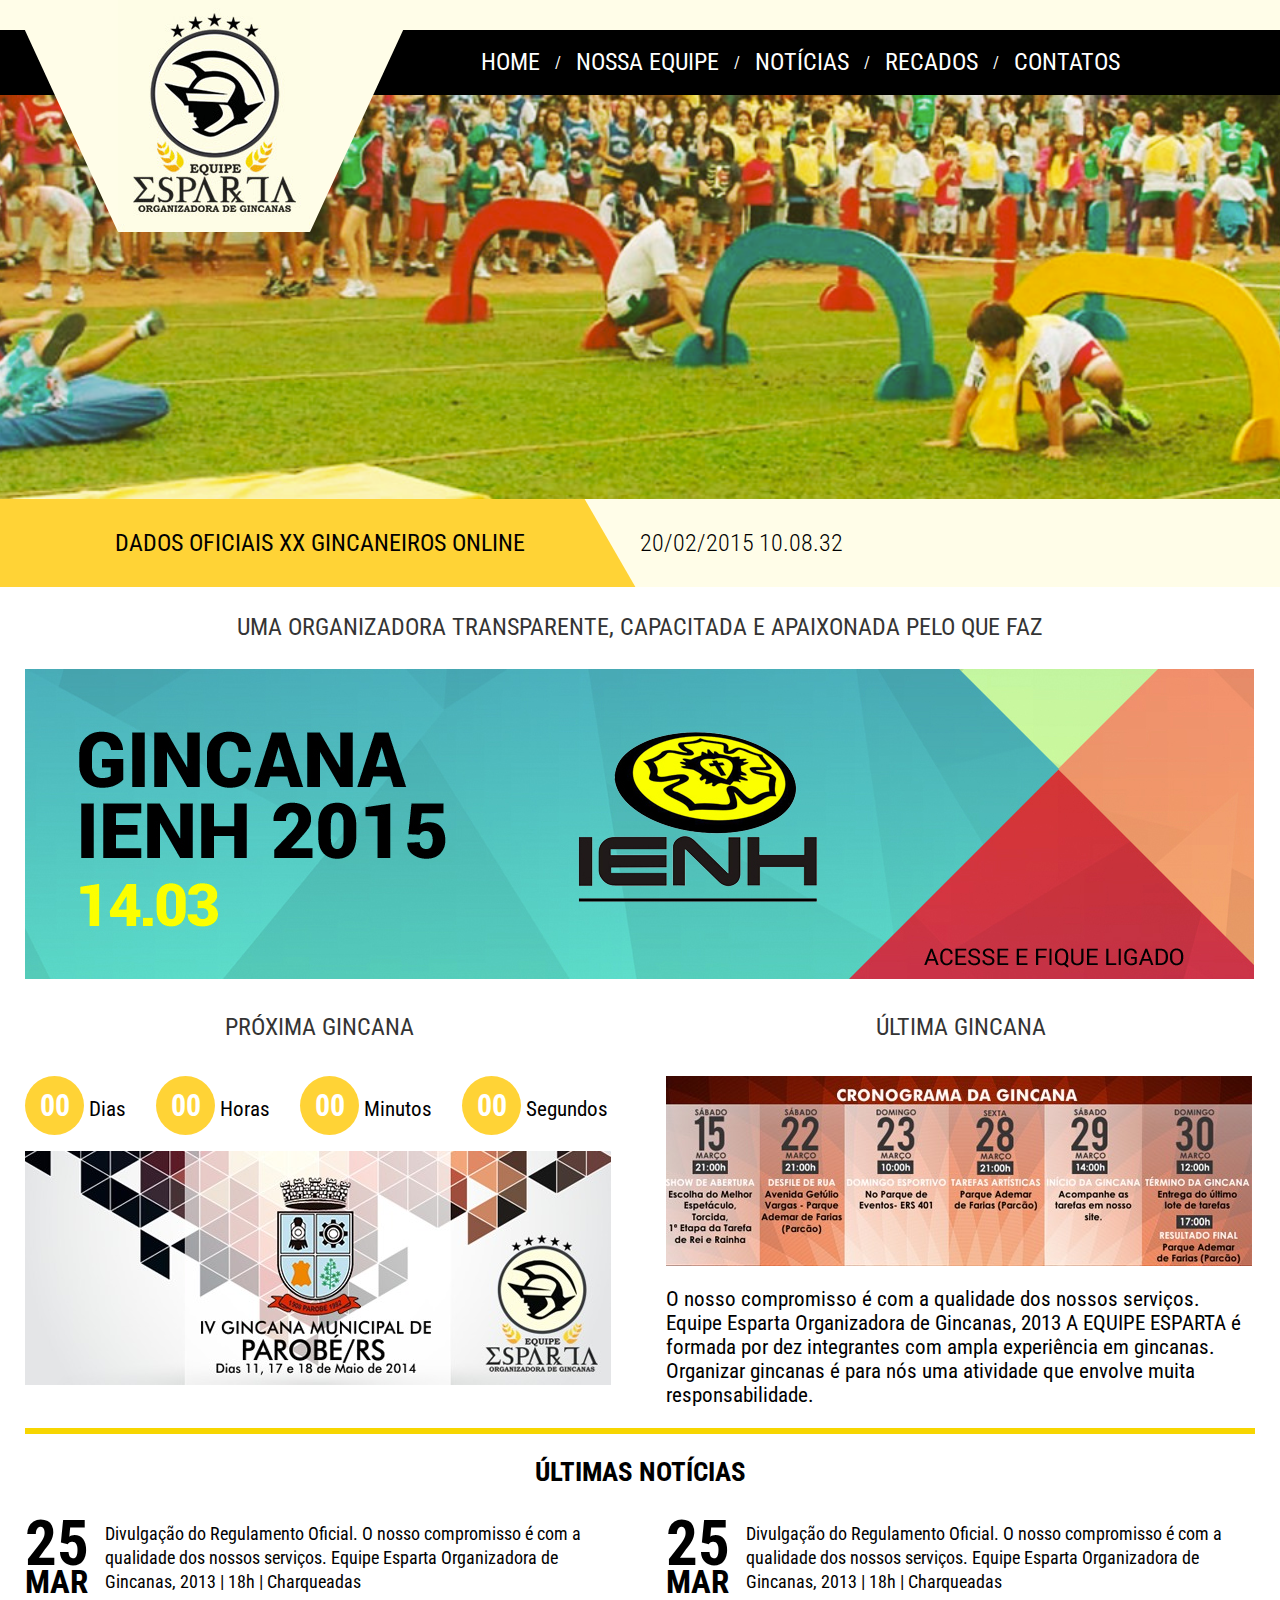
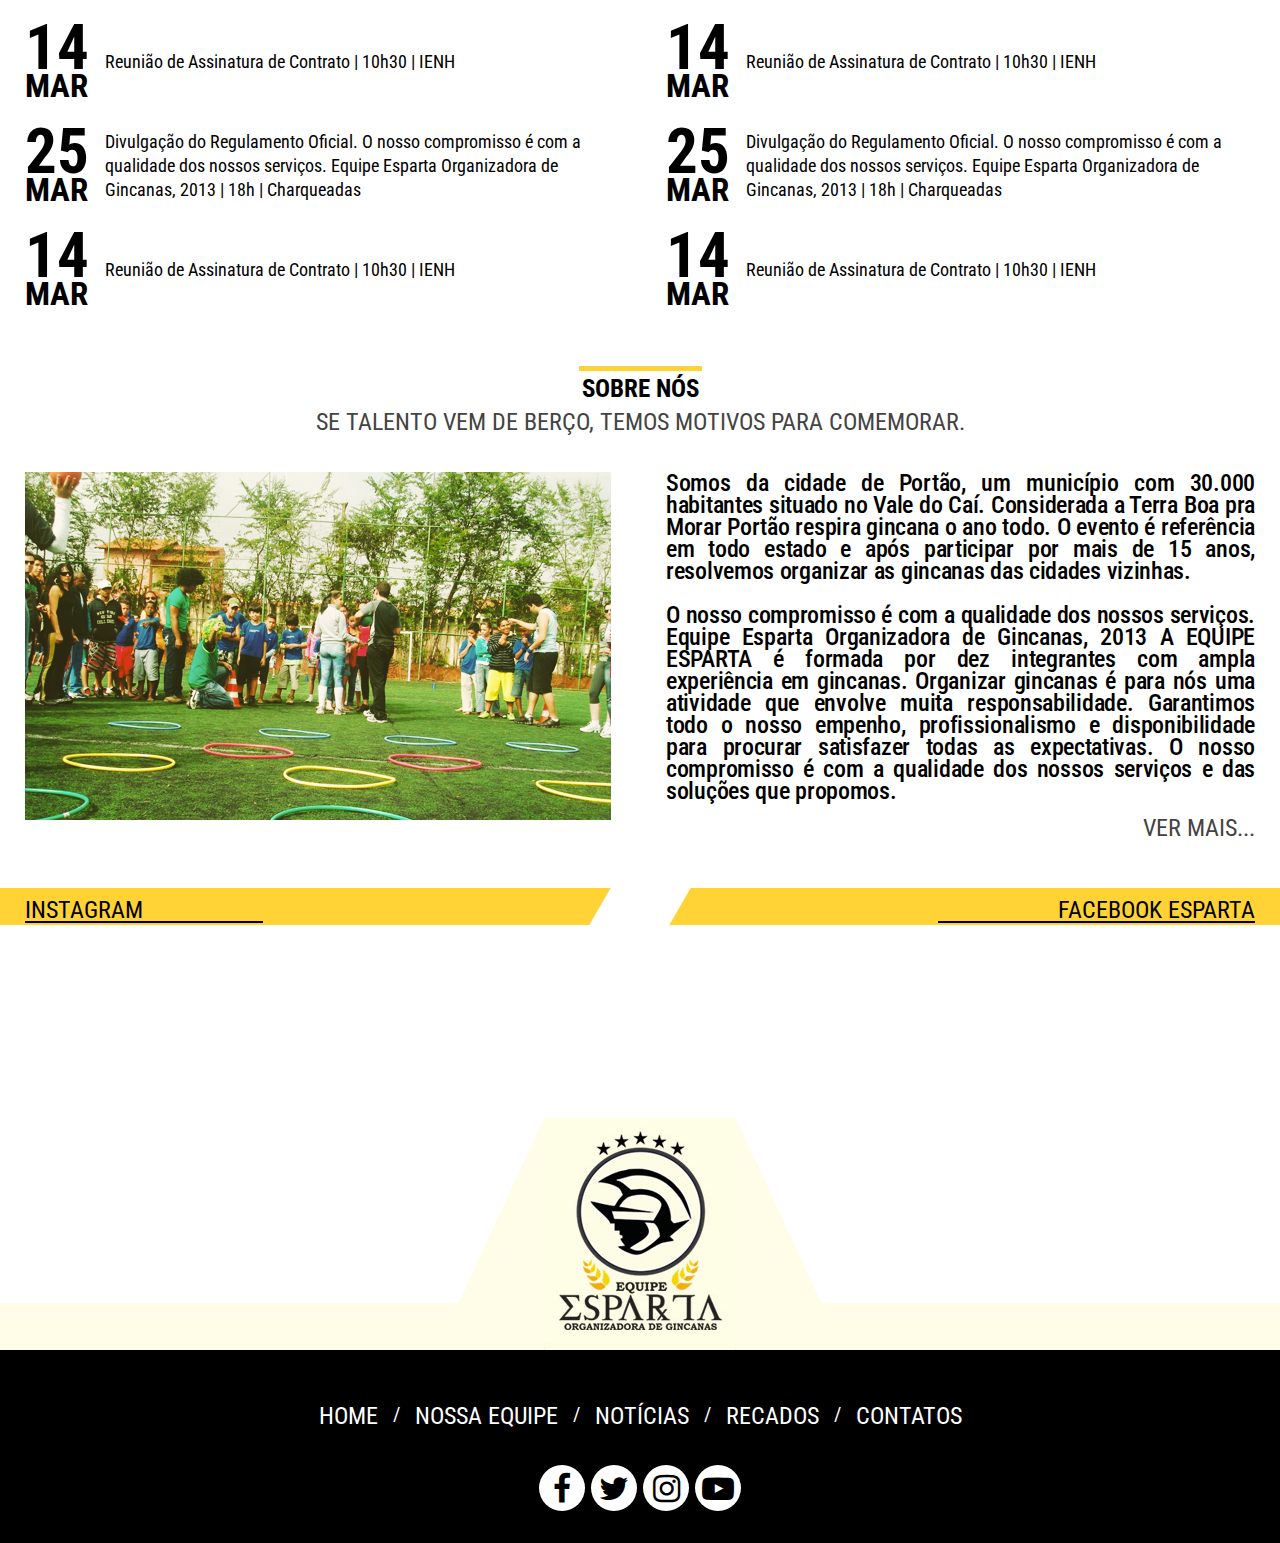
<file: index.html>
<!DOCTYPE html>
<!--[if lt IE 7]>      <html class="no-js lt-ie9 lt-ie8 lt-ie7"> <![endif]-->
<!--[if IE 7]>         <html class="no-js lt-ie9 lt-ie8"> <![endif]-->
<!--[if IE 8]>         <html class="no-js lt-ie9"> <![endif]-->
<!--[if gt IE 8]><!--> <html class="no-js"> <!--<![endif]-->
    <head>
        <meta charset="utf-8">
        <meta http-equiv="X-UA-Compatible" content="IE=edge,chrome=1">
        <title>Equipe Esparta</title>
        <meta name="description" content="">
        <meta name="viewport" content="width=device-width, initial-scale=1">

        <link rel="stylesheet" href="assets/css/normalize.min.css">
        <link rel="stylesheet" href="assets/css/main.css">
        <link rel="stylesheet" href="assets/css/animate.css">
        <link rel="stylesheet" href="//maxcdn.bootstrapcdn.com/font-awesome/4.3.0/css/font-awesome.min.css">

        <script src="assets/js/vendor/modernizr-2.6.2.min.js"></script>
    </head>
    <body>
        <div id="fb-root"></div>
        <script>(function(d, s, id) {
          var js, fjs = d.getElementsByTagName(s)[0];
          if (d.getElementById(id)) return;
          js = d.createElement(s); js.id = id;
          js.src = "//connect.facebook.net/pt_BR/sdk.js#xfbml=1&appId=280559398795233&version=v2.0";
          fjs.parentNode.insertBefore(js, fjs);
        }(document, 'script', 'facebook-jssdk'));</script>
        <div class="wrapper clearfix">
            <div class="header">
                <div class="container">
                    <h1 id="logo">Equipe Esparta - Organizador de Gincanas</h1>
                </div>
                <div class="nav">
                    <div class="container">
                        <ul id="menu">
                            <li><a href="index.html">Home</a></li>
                            <li class="separator">/</li>
                            <li><a href="about.html">Nossa Equipe</a></li>
                            <li class="separator">/</li>
                            <li><a href="news.html">Notícias</a></li>
                            <li class="separator">/</li>
                            <li><a href="scrapbook.html">Recados</a></li>
                            <li class="separator">/</li>
                            <li><a href="contact.html">Contatos</a></li>
                        </ul>
                    </div>
                </div>
            </div>
            <div class="banner"></div>
            <div class="accessinfo">
                <div class="container clearfix">
                    <div class="half">
                        <p id="eventId">Dados Oficiais <span>XX</span> Gincaneiros online</p>
                    </div>
                    <div class="half">
                        <p id="dateTime">
                            20/02/2015 10.08.32
                        </p>
                    </div>
                </div>
            </div>
            <div class="content container clearfix">
                <h3>
                    Uma organizadora transparente, capacitada e apaixonada pelo que faz
                </h3>
                <div class="contentBanner">
                    <a href="#">
                        <img src="assets/img/layout/banner-home.jpg" alt="">
                    </a>
                </div>
                <div class="half">
                    <h4>Próxima Gincana</h4>
                    <div id="clock" data-date="2015/03/28"></div>
                    <a href="#">
                        <img src="assets/img/layout/layer-7.jpg" alt="">
                    </a>
                </div>
                <div class="half right">
                    <h4>Última Gincana</h4>
                    <a href="#">
                        <img src="assets/img/layout/layer-6.jpg" alt="">
                        <p class="underIageHome">
                            O nosso compromisso é com a qualidade dos nossos serviços.
Equipe Esparta Organizadora de Gincanas, 2013
A EQUIPE ESPARTA é formada por dez integrantes com ampla experiência em gincanas. Organizar gincanas é para nós uma atividade que envolve muita responsabilidade.
                        </p>
                    </a>
                </div>
                <div class="clearfix"></div>
                <div class="latestnews">
                    <h3 class="latestNewsTitle">Últimas notícias</h3>
                    <div class="clearfix"></div>
                    <div class="half">
                        <ul>
                            <li class="clearfix">
                                <div class="laDate">
                                    25
                                    <span>mar</span>
                                </div>
                                <div class="aSimpleHolder">
                                    <div class="elTexto">
                                        Divulgação do Regulamento Oficial. O nosso compromisso é com a qualidade dos nossos serviços.
                                        Equipe Esparta Organizadora de Gincanas, 2013 |  18h | Charqueadas
                                    </div>
                                </div>
                            </li>
                            <li class="clearfix">
                                <span class="laDate">
                                    14
                                    <span>mar</span>
                                </span>
                                <div class="aSimpleHolder">
                                    <div class="elTexto">
                                        Reunião de Assinatura de Contrato | 10h30 | IENH
                                    </div>
                                </div>
                            </li>
                            <li class="clearfix">
                                <div class="laDate">
                                    25
                                    <span>mar</span>
                                </div>
                                <div class="aSimpleHolder">
                                    <div class="elTexto">
                                        Divulgação do Regulamento Oficial. O nosso compromisso é com a qualidade dos nossos serviços.
                                        Equipe Esparta Organizadora de Gincanas, 2013 |  18h | Charqueadas
                                    </div>
                                </div>
                            </li>
                            <li class="clearfix">
                                <span class="laDate">
                                    14
                                    <span>mar</span>
                                </span>
                                <div class="aSimpleHolder">
                                    <div class="elTexto">
                                        Reunião de Assinatura de Contrato | 10h30 | IENH
                                    </div>
                                </div>
                            </li>
                        </ul>
                    </div>
                    <div class="half right">
                        <ul>
                            <li class="clearfix">
                                <div class="laDate">
                                    25
                                    <span>mar</span>
                                </div>
                                <div class="aSimpleHolder">
                                    <div class="elTexto">
                                        Divulgação do Regulamento Oficial. O nosso compromisso é com a qualidade dos nossos serviços.
                                        Equipe Esparta Organizadora de Gincanas, 2013 |  18h | Charqueadas
                                    </div>
                                </div>
                            </li>
                            <li class="clearfix">
                                <span class="laDate">
                                    14
                                    <span>mar</span>
                                </span>
                                <div class="aSimpleHolder">
                                    <div class="elTexto">
                                        Reunião de Assinatura de Contrato | 10h30 | IENH
                                    </div>
                                </div>
                            </li>
                            <li class="clearfix">
                                <div class="laDate">
                                    25
                                    <span>mar</span>
                                </div>
                                <div class="aSimpleHolder">
                                    <div class="elTexto">
                                        Divulgação do Regulamento Oficial. O nosso compromisso é com a qualidade dos nossos serviços.
                                        Equipe Esparta Organizadora de Gincanas, 2013 |  18h | Charqueadas
                                    </div>
                                </div>
                            </li>
                            <li class="clearfix">
                                <span class="laDate">
                                    14
                                    <span>mar</span>
                                </span>
                                <div class="aSimpleHolder">
                                    <div class="elTexto">
                                        Reunião de Assinatura de Contrato | 10h30 | IENH
                                    </div>
                                </div>
                            </li>
                        </ul>
                    </div>
                </div>
                <div class="clearfix"></div>
                <h3 class="abTitle">
                    Sobre Nós
                </h3>
                <h4 class="abTitle">
                    Se talento vem de berço, temos motivos para comemorar.
                </h4>
                <div class="clearfix"></div>
                <div class="half">
                    <img src="assets/img/layout/abImage.jpg" alt="">
                </div>
                <div class="half right">
                    <p class="abTxt">Somos da cidade de Portão, um município com 30.000 habitantes situado no Vale do Caí. Considerada a Terra Boa pra Morar Portão respira gincana o ano todo.  O evento é referência em todo estado e após participar por mais de 15 anos, resolvemos organizar as gincanas das cidades vizinhas.<br/><br/>

O nosso compromisso é com a qualidade dos nossos serviços.
Equipe Esparta Organizadora de Gincanas, 2013
A EQUIPE ESPARTA é formada por dez integrantes com ampla experiência em gincanas. Organizar gincanas é para nós uma atividade que envolve muita responsabilidade. Garantimos todo o nosso empenho, profissionalismo e disponibilidade para procurar satisfazer todas as expectativas. O nosso compromisso é com a qualidade dos nossos serviços e das soluções que propomos.</p>
                <a href="#" class="gimmeMore">Ver mais...</a>
                </div>
            </div>
            <div class="socialSection clearfix">
                <div class="head">
                    <div class="headLeft"></div>
                    <div class="headRight"></div>
                </div>
                <div class="container">
                    <div class="half">
                        <h3>Instagram</h3>
                        <br>
                        <br>
                        <iframe src="http://snapwidget.com/in/?u=ZXF1aXBlZXNwYXJ0YXxpbnw1MHw1fDN8fG5vfDV8bm9uZXxvblN0YXJ0fG5vfG5v&ve=240315" title="Instagram Widget" class="snapwidget-widget" allowTransparency="true" frameborder="0" scrolling="no" style="border:none; overflow:hidden; width:275px; height:165px"></iframe>

                    </div>
                    <div class="half right">
                        <h3>Facebook Esparta</h3>
                        <div class="holder">
                            <div class="fb-like-box" data-href="https://www.facebook.com/equipeespartaorganizadora" data-width="300" data-height="300" data-colorscheme="light" data-show-faces="true" data-header="false" data-stream="false" data-show-border="false"></div>
                        </div>
                    </div>
                </div>
            </div>
            <div class="footer">
                <div class="bottomLogoHolder">
                    <h4 id="footerLogo">Equipe Esparta - Organizador de Gincanas</h4>
                </div>
                <div class="blackTape">
                    <div class="container">
                        <ul id="bottomMenu">
                            <li><a href="home.html">Home</a></li>
                            <li class="separator">/</li>
                            <li><a href="about.html">Nossa Equipe</a></li>
                            <li class="separator">/</li>
                            <li><a href="news.html">Notícias</a></li>
                            <li class="separator">/</li>
                            <li><a href="scrapbook.html">Recados</a></li>
                            <li class="separator">/</li>
                            <li><a href="contact.html">Contatos</a></li>
                        </ul>
                        <div class="cearfix"></div>
                        <ul id="bottomSocial">
                            <li><a href="http://facebook.com/" target="_blank"><i class="fa fa-facebook fa-2x"></i></a></li>
                            <li><a href="http://twitter.com/" target="_blank"><i class="fa fa-twitter fa-2x"></i></a></li>
                            <li><a href="http://instagram.com/" target="_blank"><i class="fa fa-instagram fa-2x"></i></a></li>
                            <li><a href="http://youtube.com/" target="_blank"><i class="fa fa-youtube-play fa-2x"></i></a></li>
                        </ul>
                    </div>
                </div>
            </div>
        </div>
    </body>
    
    <script src="//ajax.googleapis.com/ajax/libs/jquery/1.11.1/jquery.min.js"></script>
    <script>window.jQuery || document.write('<script src="assets/js/vendor/jquery-1.11.1.min.js"><\/script>')</script>
    <script src="assets/js/vendor/cheet.min.js"></script>
    <script src="assets/js/vendor/jquery.countdown.min.js"></script>
    <script>
        var date = $('#clock').data('date');
        $('#clock').countdown(date, function(event) {
            var $this = $(this).html(event.strftime(''
                + '<span class="theFirst">%d</span> Dias '
                + '<span>%H</span> Horas '
                + '<span>%M</span> Minutos '
                + '<span>%S</span> Segundos'));
        });
    </script>
    <script src="assets/js/main.js"></script>
</html>
</file>
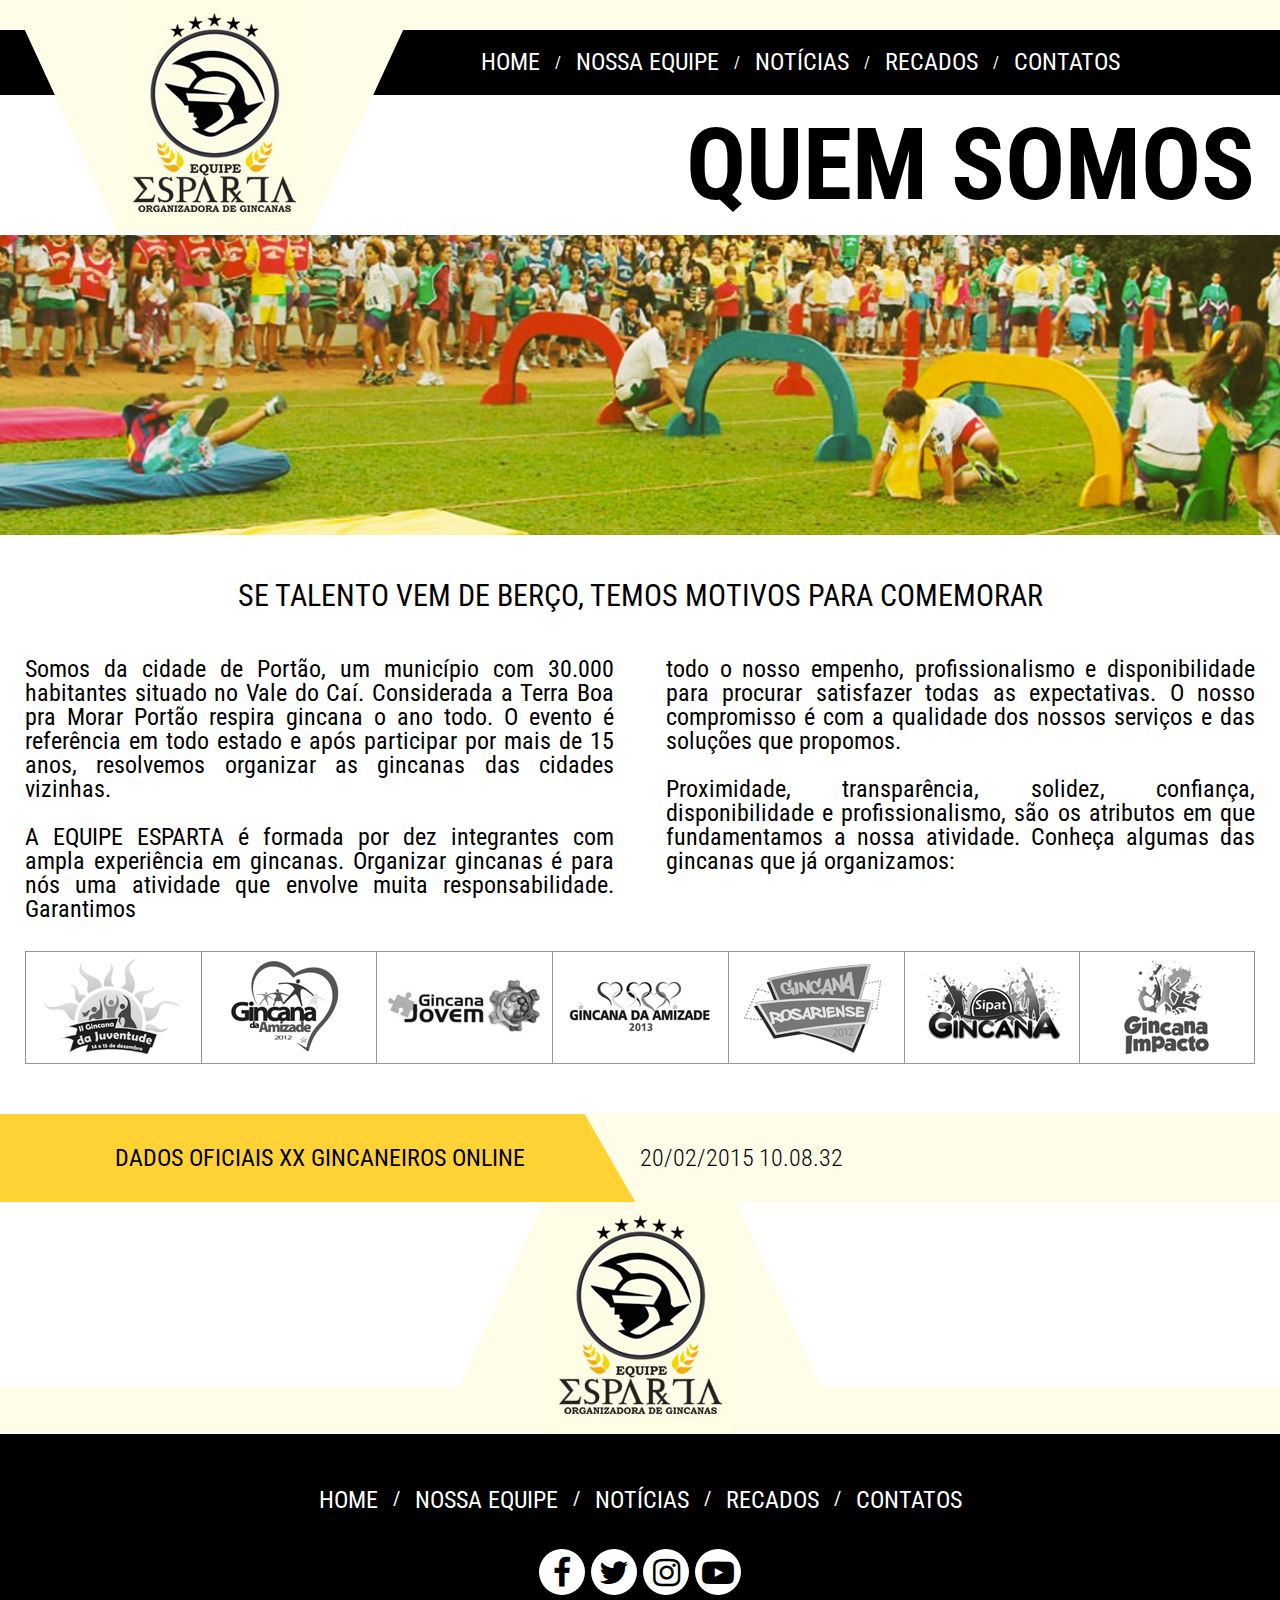
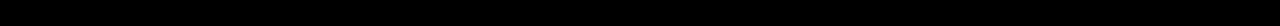
<file: about.html>
<!DOCTYPE html>
<!--[if lt IE 7]>      <html class="no-js lt-ie9 lt-ie8 lt-ie7"> <![endif]-->
<!--[if IE 7]>         <html class="no-js lt-ie9 lt-ie8"> <![endif]-->
<!--[if IE 8]>         <html class="no-js lt-ie9"> <![endif]-->
<!--[if gt IE 8]><!--> <html class="no-js"> <!--<![endif]-->
    <head>
        <meta charset="utf-8">
        <meta http-equiv="X-UA-Compatible" content="IE=edge,chrome=1">
        <title>Equipe Esparta</title>
        <meta name="description" content="">
        <meta name="viewport" content="width=device-width, initial-scale=1">

        <link rel="stylesheet" href="assets/css/normalize.min.css">
        <link rel="stylesheet" href="assets/css/main.css">
        <link rel="stylesheet" href="assets/css/animate.css">
        <link rel="stylesheet" href="//maxcdn.bootstrapcdn.com/font-awesome/4.3.0/css/font-awesome.min.css">

        <script src="assets/js/vendor/modernizr-2.6.2.min.js"></script>
    </head>
    <body>
        <div class="wrapper clearfix">
            <div class="header">
                <div class="container">
                    <h1 id="logo">Equipe Esparta - Organizador de Gincanas</h1>
                </div>
                <div class="nav">
                    <div class="container">
                        <ul id="menu">
                            <li><a href="index.html">Home</a></li>
                            <li class="separator">/</li>
                            <li><a href="about.html">Nossa Equipe</a></li>
                            <li class="separator">/</li>
                            <li><a href="news.html">Notícias</a></li>
                            <li class="separator">/</li>
                            <li><a href="scrapbook.html">Recados</a></li>
                            <li class="separator">/</li>
                            <li><a href="contact.html">Contatos</a></li>
                        </ul>
                    </div>
                </div>
            </div>
            <div class="pageTitle">
                <div class="container">
                    <h2>Quem Somos</h2>
                </div>
            </div>
            <div class="banner intern"></div>

            <div class="about container clearfix">
                <h3>Se talento vem de berço, temos motivos para comemorar</h3>
                <div class="clearfix"></div>
                <div class="half">
                    <p>
                        Somos da cidade de Portão, um município com 30.000 habitantes situado no Vale do Caí. Considerada a Terra Boa pra Morar Portão respira gincana o ano todo.  O evento é referência em todo estado e após participar por mais de 15 anos, resolvemos organizar as gincanas das cidades vizinhas.
                    <br><br>
A EQUIPE ESPARTA é formada por dez integrantes com ampla experiência em gincanas. Organizar gincanas é para nós uma atividade que envolve muita responsabilidade. Garantimos
                    </p>
                </div>
                <div class="half right">
                    <p>
                        todo o nosso empenho, profissionalismo e disponibilidade para procurar satisfazer todas as expectativas. O nosso compromisso é com a qualidade dos nossos serviços e das soluções que propomos.
                    <br><br>
Proximidade, transparência, solidez, confiança, disponibilidade e profissionalismo, são os atributos em que fundamentamos a nossa atividade. Conheça algumas das gincanas que já organizamos:
                    </p>
                </div>
                <div class="clearfix"></div>
                <ul class="clientLogo clearfix">
                    <li>
                        <img src="assets/img/clientLogo/c01.jpg" alt="">
                    </li>
                    <li>
                        <img src="assets/img/clientLogo/c02.jpg" alt="">
                    </li>
                    <li>
                        <img src="assets/img/clientLogo/c03.jpg" alt="">
                    </li>
                    <li>
                        <img src="assets/img/clientLogo/c04.jpg" alt="">
                    </li>
                    <li>
                        <img src="assets/img/clientLogo/c05.jpg" alt="">
                    </li>
                    <li>
                        <img src="assets/img/clientLogo/c06.jpg" alt="">
                    </li>
                    <li class="last">
                        <img src="assets/img/clientLogo/c07.jpg" alt="">
                    </li>

                </ul>
            </div>

            <div class="accessinfo">
                <div class="container clearfix">
                    <div class="half">
                        <p id="eventId">Dados Oficiais <span>XX</span> Gincaneiros online</p>
                    </div>
                    <div class="half">
                        <p id="dateTime">
                            20/02/2015 10.08.32
                        </p>
                    </div>
                </div>
            </div>
            <div class="footer">
                <div class="bottomLogoHolder">
                    <h4 id="footerLogo">Equipe Esparta - Organizador de Gincanas</h4>
                </div>
                <div class="blackTape">
                    <div class="container">
                        <ul id="bottomMenu">
                            <li><a href="home.html">Home</a></li>
                            <li class="separator">/</li>
                            <li><a href="about.html">Nossa Equipe</a></li>
                            <li class="separator">/</li>
                            <li><a href="news.html">Notícias</a></li>
                            <li class="separator">/</li>
                            <li><a href="scrapbook.html">Recados</a></li>
                            <li class="separator">/</li>
                            <li><a href="contact.html">Contatos</a></li>
                        </ul>
                        <div class="cearfix"></div>
                        <ul id="bottomSocial">
                            <li><a href="http://facebook.com/" target="_blank"><i class="fa fa-facebook fa-2x"></i></a></li>
                            <li><a href="http://twitter.com/" target="_blank"><i class="fa fa-twitter fa-2x"></i></a></li>
                            <li><a href="http://instagram.com/" target="_blank"><i class="fa fa-instagram fa-2x"></i></a></li>
                            <li><a href="http://youtube.com/" target="_blank"><i class="fa fa-youtube-play fa-2x"></i></a></li>
                        </ul>
                    </div>
                </div>
            </div>
        </div>
    </body>

    <script src="//ajax.googleapis.com/ajax/libs/jquery/1.11.1/jquery.min.js"></script>
    <script>window.jQuery || document.write('<script src="assets/js/vendor/jquery-1.11.1.min.js"><\/script>')</script>
    <script src="assets/js/vendor/cheet.min.js"></script>
    <script src="assets/js/main.js"></script>
</html>
</file>
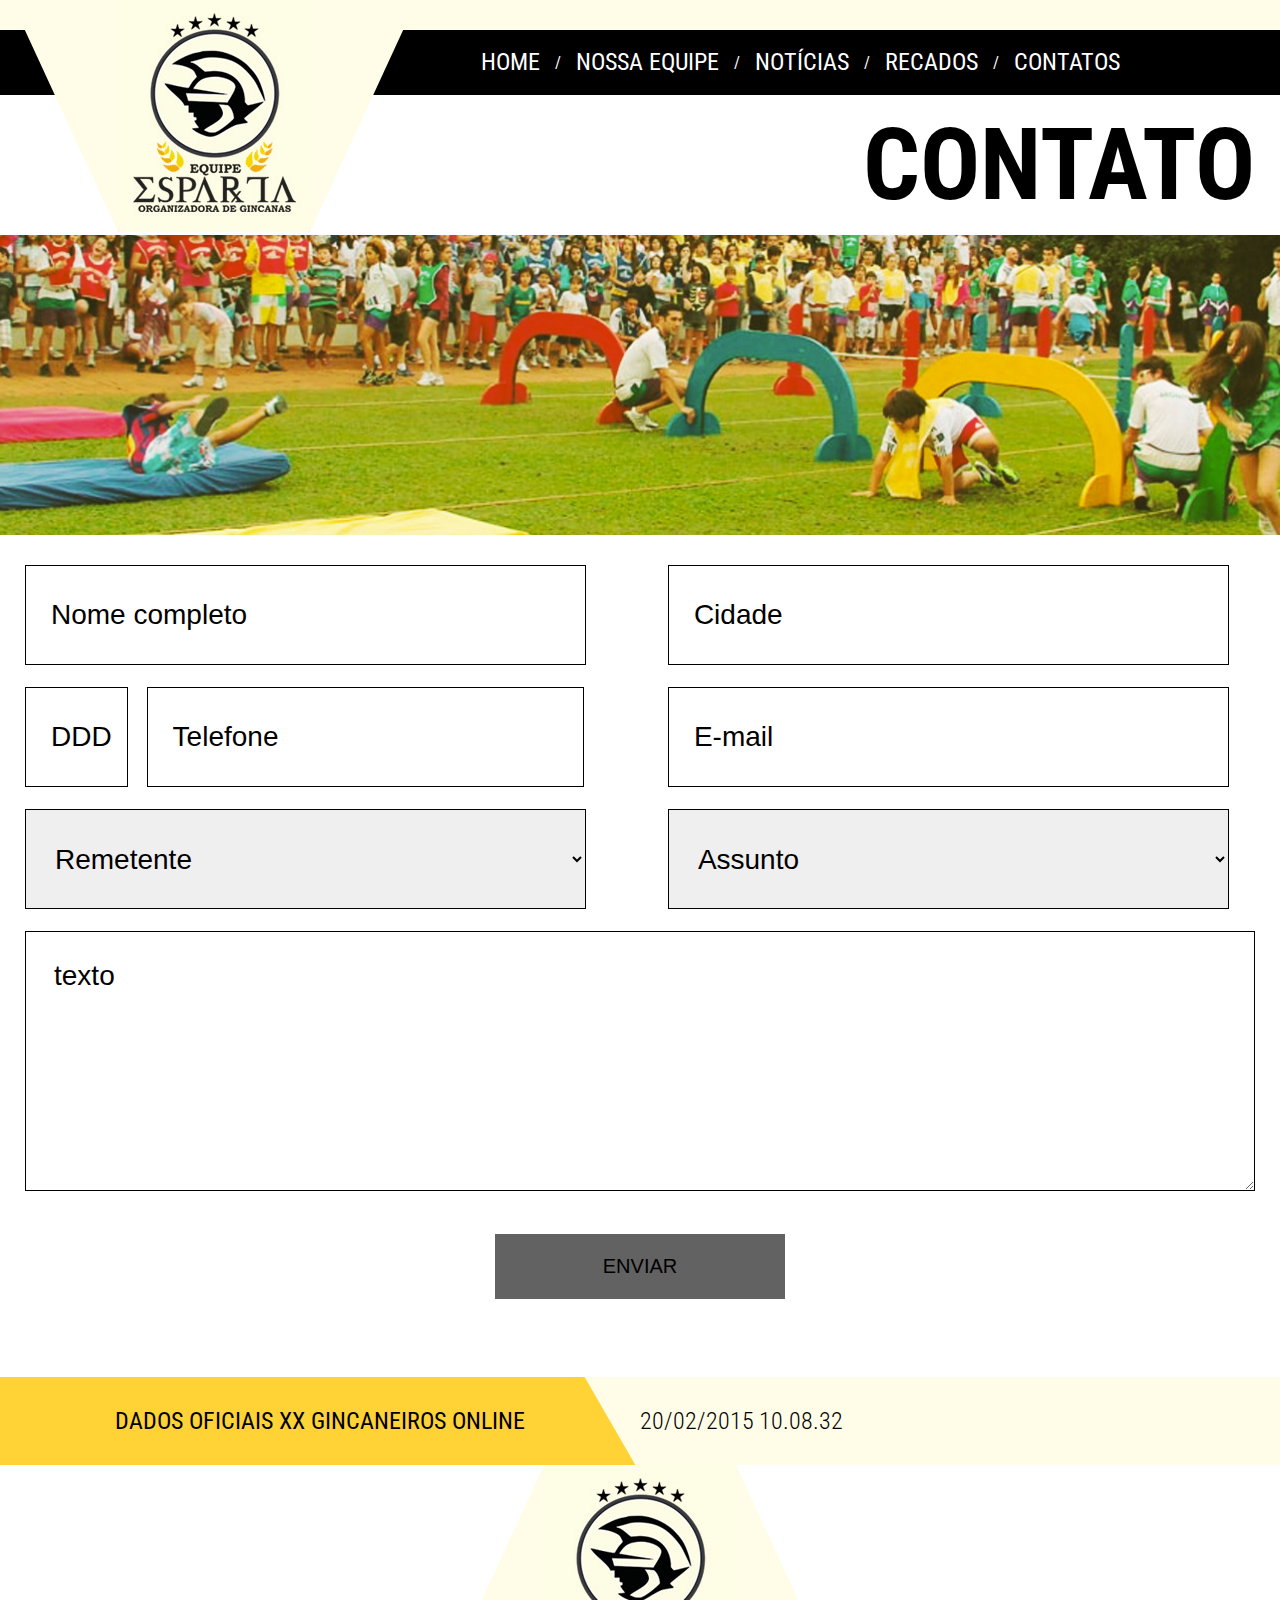
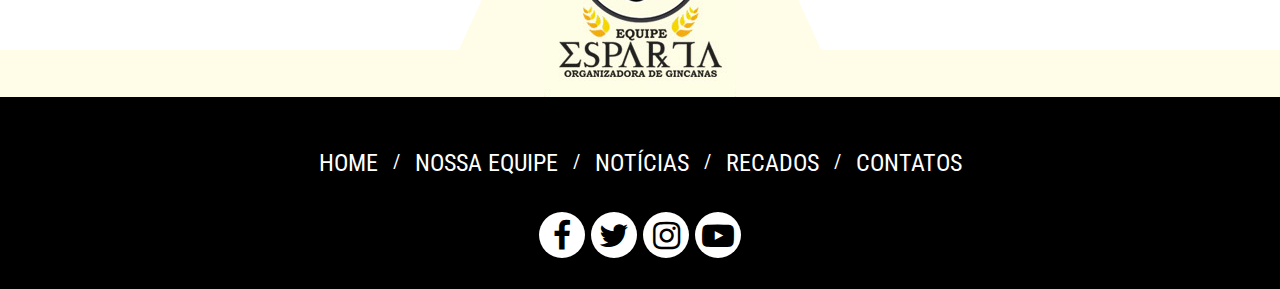
<file: contact.html>
<!DOCTYPE html>
<!--[if lt IE 7]>      <html class="no-js lt-ie9 lt-ie8 lt-ie7"> <![endif]-->
<!--[if IE 7]>         <html class="no-js lt-ie9 lt-ie8"> <![endif]-->
<!--[if IE 8]>         <html class="no-js lt-ie9"> <![endif]-->
<!--[if gt IE 8]><!--> <html class="no-js"> <!--<![endif]-->
    <head>
        <meta charset="utf-8">
        <meta http-equiv="X-UA-Compatible" content="IE=edge,chrome=1">
        <title>Equipe Esparta</title>
        <meta name="description" content="">
        <meta name="viewport" content="width=device-width, initial-scale=1">

        <link rel="stylesheet" href="assets/css/normalize.min.css">
        <link rel="stylesheet" href="assets/css/main.css">
        <link rel="stylesheet" href="assets/css/animate.css">
        <link rel="stylesheet" href="//maxcdn.bootstrapcdn.com/font-awesome/4.3.0/css/font-awesome.min.css">

        <script src="assets/js/vendor/modernizr-2.6.2.min.js"></script>
    </head>
    <body>
        <div class="wrapper clearfix">
            <div class="header">
                <div class="container">
                    <h1 id="logo">Equipe Esparta - Organizador de Gincanas</h1>
                </div>
                <div class="nav">
                    <div class="container">
                        <ul id="menu">
                            <li><a href="index.html">Home</a></li>
                            <li class="separator">/</li>
                            <li><a href="about.html">Nossa Equipe</a></li>
                            <li class="separator">/</li>
                            <li><a href="news.html">Notícias</a></li>
                            <li class="separator">/</li>
                            <li><a href="scrapbook.html">Recados</a></li>
                            <li class="separator">/</li>
                            <li><a href="contact.html">Contatos</a></li>
                        </ul>
                    </div>
                </div>
            </div>
            <div class="pageTitle">
                <div class="container">
                    <h2>Contato</h2>
                </div>
            </div>
            <div class="banner intern"></div>
            
            <div class="content">
                <div class="container">
                    <form action="" id="contato">
                        <div class="half">
                            <input type="text" name="name" placeholder="Nome completo">
                            <input type="text" name="ddd" placeholder="DDD" id="ddd">
                            <input type="text" name="phone" placeholder="Telefone" id="phone">
                            <select name="" id="remetente" class="customSelect">
                                <option value="null">Remetente</option>
                                <option value="123">Nome 01</option>
                                <option value="123">Nome 02</option>
                                <option value="123">Nome 03</option>
                            </select>
                        </div>
                        <div class="half">
                            <input type="text" name="city" placeholder="Cidade" class="right">
                            <input type="email" name="ddd" placeholder="E-mail" class="right">
                            <select name="" id="assunto" class="customSelect right">
                                <option value="null">Assunto</option>
                                <option value="123">Assunto 01</option>
                                <option value="123">Assunto 02</option>
                                <option value="123">Assunto 03</option>
                            </select>
                        </div>
                        
                        <div class="clearfix"></div>
                        
                        <textarea name="" id="" placeholder="texto"></textarea>
                        <button type="submit">Enviar</button>
                    </form>
                </div>
            </div>
            
            <div class="accessinfo">
                <div class="container clearfix">
                    <div class="half">
                        <p id="eventId">Dados Oficiais <span>XX</span> Gincaneiros online</p>
                    </div>
                    <div class="half">
                        <p id="dateTime">
                            20/02/2015 10.08.32
                        </p>
                    </div>
                </div>
            </div>
            <div class="footer">
                <div class="bottomLogoHolder">
                    <h4 id="footerLogo">Equipe Esparta - Organizador de Gincanas</h4>
                </div>
                <div class="blackTape">
                    <div class="container">
                        <ul id="bottomMenu">
                            <li><a href="home.html">Home</a></li>
                            <li class="separator">/</li>
                            <li><a href="about.html">Nossa Equipe</a></li>
                            <li class="separator">/</li>
                            <li><a href="news.html">Notícias</a></li>
                            <li class="separator">/</li>
                            <li><a href="scrapbook.html">Recados</a></li>
                            <li class="separator">/</li>
                            <li><a href="contact.html">Contatos</a></li>
                        </ul>
                        <div class="cearfix"></div>
                        <ul id="bottomSocial">
                            <li><a href="http://facebook.com/" target="_blank"><i class="fa fa-facebook fa-2x"></i></a></li>
                            <li><a href="http://twitter.com/" target="_blank"><i class="fa fa-twitter fa-2x"></i></a></li>
                            <li><a href="http://instagram.com/" target="_blank"><i class="fa fa-instagram fa-2x"></i></a></li>
                            <li><a href="http://youtube.com/" target="_blank"><i class="fa fa-youtube-play fa-2x"></i></a></li>
                        </ul>
                    </div>
                </div>
            </div>
        </div>
    </body>
    
    <script src="//ajax.googleapis.com/ajax/libs/jquery/1.11.1/jquery.min.js"></script>
    <script>window.jQuery || document.write('<script src="assets/js/vendor/jquery-1.11.1.min.js"><\/script>')</script>
    <script src="assets/js/vendor/cheet.min.js"></script>
    <script src="assets/js/main.js"></script>
</html>
</file>
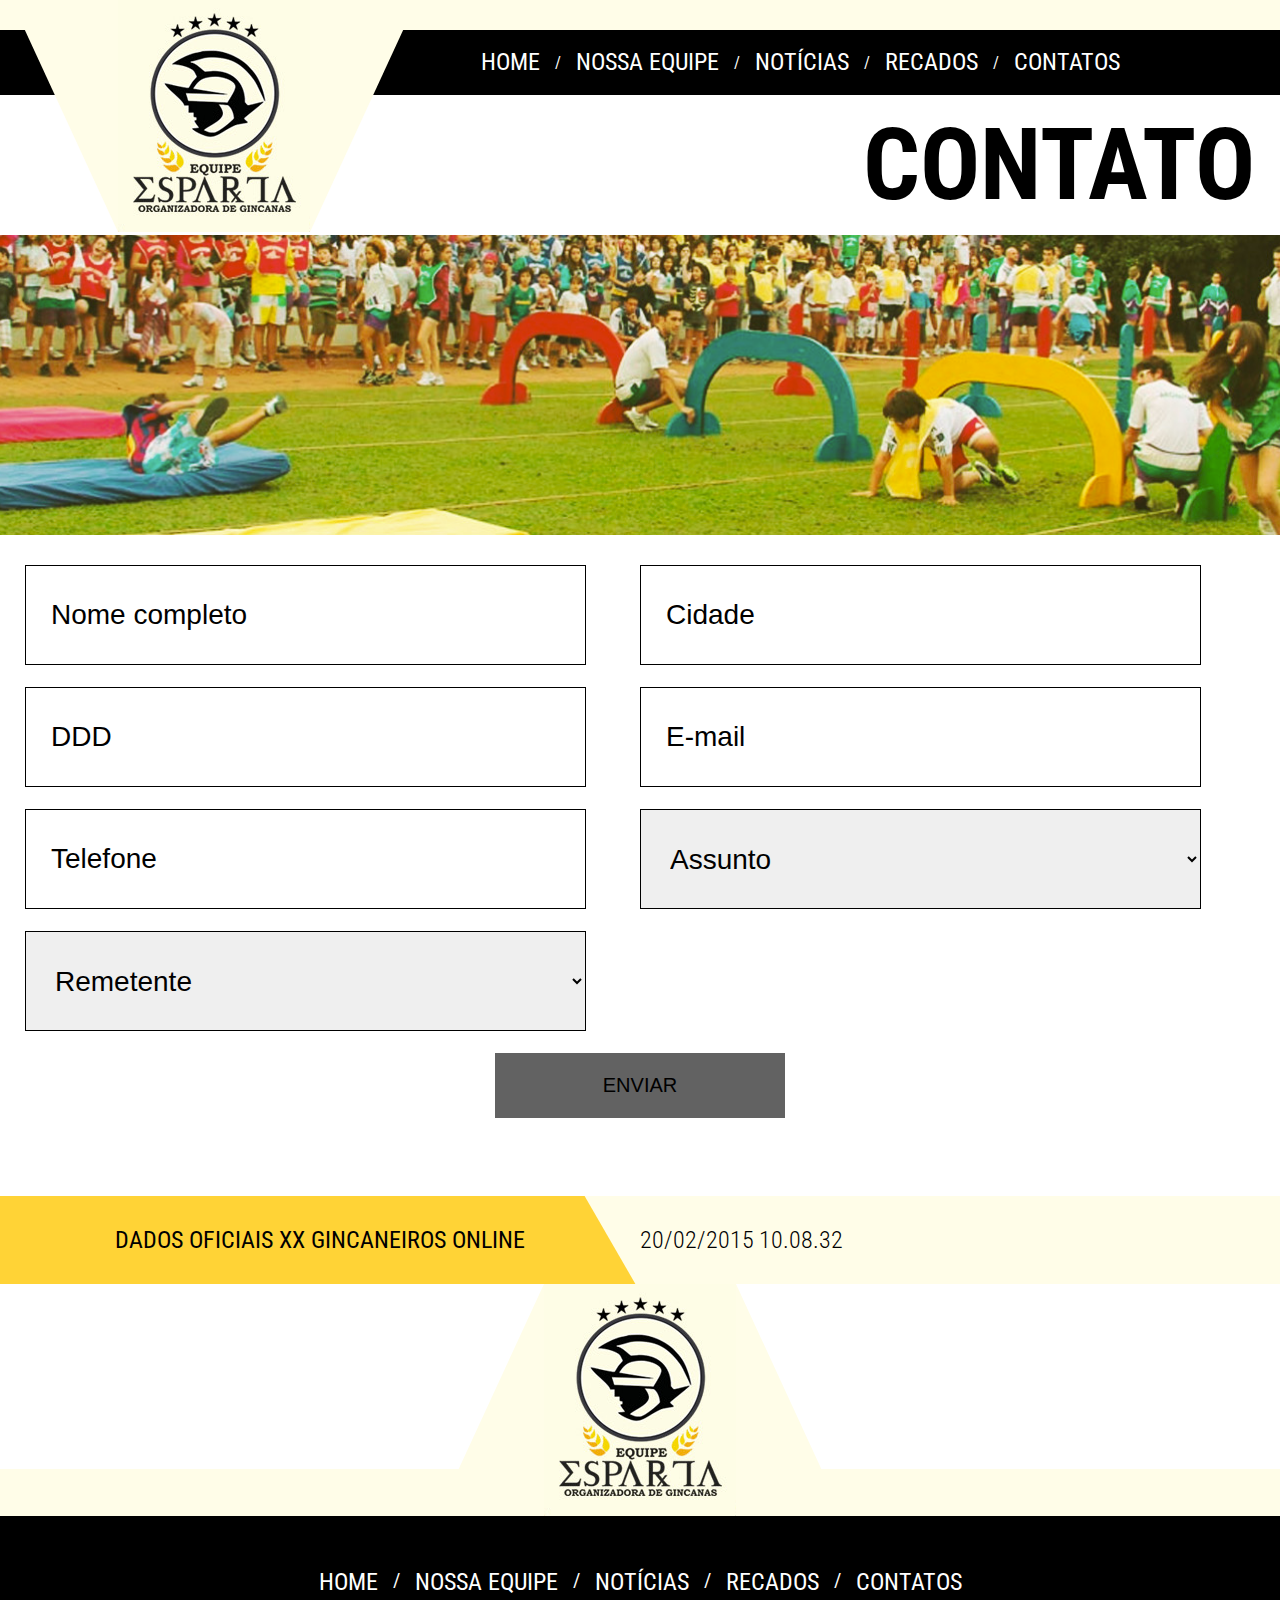
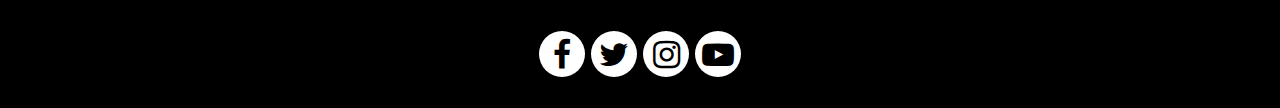
<file: contato.html>
<!DOCTYPE html>
<!--[if lt IE 7]>      <html class="no-js lt-ie9 lt-ie8 lt-ie7"> <![endif]-->
<!--[if IE 7]>         <html class="no-js lt-ie9 lt-ie8"> <![endif]-->
<!--[if IE 8]>         <html class="no-js lt-ie9"> <![endif]-->
<!--[if gt IE 8]><!--> <html class="no-js"> <!--<![endif]-->
    <head>
        <meta charset="utf-8">
        <meta http-equiv="X-UA-Compatible" content="IE=edge,chrome=1">
        <title></title>
        <meta name="description" content="">
        <meta name="viewport" content="width=device-width, initial-scale=1">

        <link rel="stylesheet" href="assets/css/normalize.min.css">
        <link rel="stylesheet" href="assets/css/main.css">
        <link rel="stylesheet" href="assets/css/animate.css">
        <link rel="stylesheet" href="//maxcdn.bootstrapcdn.com/font-awesome/4.3.0/css/font-awesome.min.css">

        <script src="assets/js/vendor/modernizr-2.6.2.min.js"></script>
    </head>
    <body>
        <div class="wrapper clearfix">
            <div class="header">
                <div class="container">
                    <h1 id="logo">Equipe Esparta - Organizador de Gincanas</h1>
                </div>
                <div class="nav">
                    <div class="container">
                        <ul id="menu">
                            <li><a href="index.html">Home</a></li>
                            <li class="separator">/</li>
                            <li><a href="about.html">Nossa Equipe</a></li>
                            <li class="separator">/</li>
                            <li><a href="news.html">Notícias</a></li>
                            <li class="separator">/</li>
                            <li><a href="scrapbook.html">Recados</a></li>
                            <li class="separator">/</li>
                            <li><a href="contact.html">Contatos</a></li>
                        </ul>
                    </div>
                </div>
            </div>
            <div class="pageTitle">
                <div class="container">
                    <h2>Contato</h2>
                </div>
            </div>
            <div class="banner intern"></div>
            
            <div class="content">
                <div class="container">
                    <form action="" id="contato">
                        <div class="half">
                            <input type="text" name="name" placeholder="Nome completo">
                            <input type="number" name="ddd" placeholder="DDD">
                            <input type="number" name="phone" placeholder="Telefone">
                            <select name="" id="remetente" class="customSelect">
                                <option value="null">Remetente</option>
                                <option value="123">Nome 01</option>
                                <option value="123">Nome 02</option>
                                <option value="123">Nome 03</option>
                            </select>
                        </div>
                        <div class="half">
                            <input type="text" name="city" placeholder="Cidade">
                            <input type="email" name="ddd" placeholder="E-mail">
                            <select name="" id="assunto" class="customSelect">
                                <option value="null">Assunto</option>
                                <option value="123">Assunto 01</option>
                                <option value="123">Assunto 02</option>
                                <option value="123">Assunto 03</option>
                            </select>
                        </div>
                        
                        <div class="clearfix"></div>
                        
                        <button type="submit">Enviar</button>
                    </form>
                </div>
            </div>
            
            <div class="accessinfo">
                <div class="container clearfix">
                    <div class="half">
                        <p id="eventId">Dados Oficiais <span>XX</span> Gincaneiros online</p>
                    </div>
                    <div class="half">
                        <p id="dateTime">
                            20/02/2015 10.08.32
                        </p>
                    </div>
                </div>
            </div>
            <div class="footer">
                <div class="bottomLogoHolder">
                    <h4 id="footerLogo">Equipe Esparta - Organizador de Gincanas</h4>
                </div>
                <div class="blackTape">
                    <div class="container">
                        <ul id="bottomMenu">
                            <li><a href="home.html">Home</a></li>
                            <li class="separator">/</li>
                            <li><a href="about.html">Nossa Equipe</a></li>
                            <li class="separator">/</li>
                            <li><a href="news.html">Notícias</a></li>
                            <li class="separator">/</li>
                            <li><a href="scrapbook.html">Recados</a></li>
                            <li class="separator">/</li>
                            <li><a href="contact.html">Contatos</a></li>
                        </ul>
                        <div class="cearfix"></div>
                        <ul id="bottomSocial">
                            <li><a href="http://facebook.com/" target="_blank"><i class="fa fa-facebook fa-2x"></i></a></li>
                            <li><a href="http://twitter.com/" target="_blank"><i class="fa fa-twitter fa-2x"></i></a></li>
                            <li><a href="http://instagram.com/" target="_blank"><i class="fa fa-instagram fa-2x"></i></a></li>
                            <li><a href="http://youtube.com/" target="_blank"><i class="fa fa-youtube-play fa-2x"></i></a></li>
                        </ul>
                    </div>
                </div>
            </div>
        </div>
    </body>
    
    <script src="//ajax.googleapis.com/ajax/libs/jquery/1.11.1/jquery.min.js"></script>
    <script>window.jQuery || document.write('<script src="assets/js/vendor/jquery-1.11.1.min.js"><\/script>')</script>
    <script src="assets/js/vendor/cheet.min.js"></script>
    <script src="assets/js/main.js"></script>
</html>
</file>
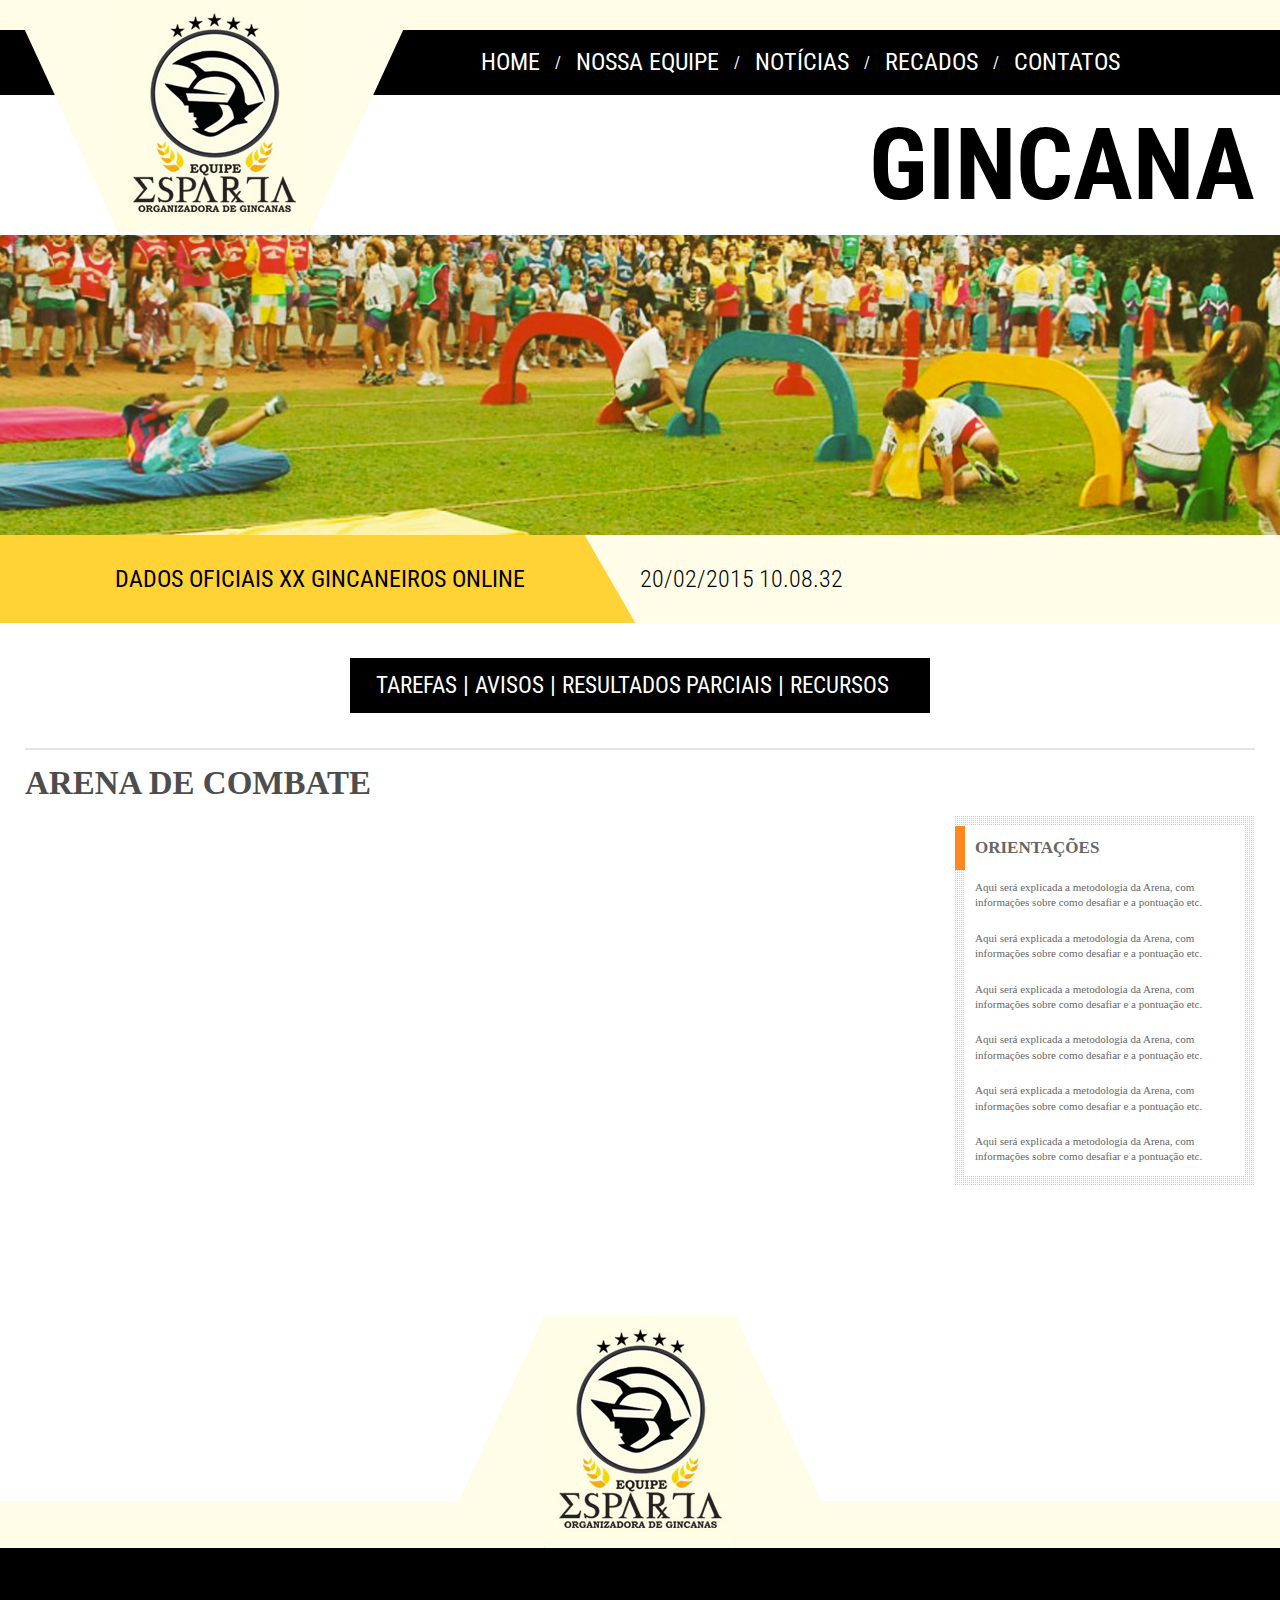
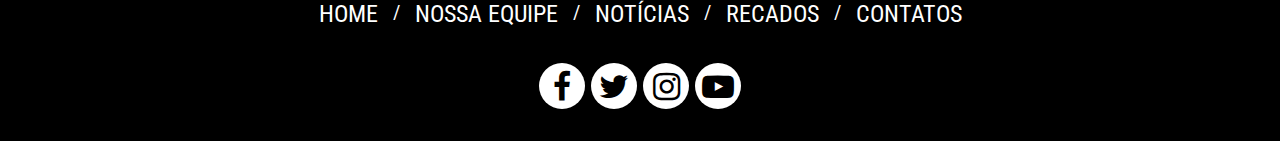
<file: gincana-arena.html>
<!DOCTYPE html>
<!--[if lt IE 7]>      <html class="no-js lt-ie9 lt-ie8 lt-ie7"> <![endif]-->
<!--[if IE 7]>         <html class="no-js lt-ie9 lt-ie8"> <![endif]-->
<!--[if IE 8]>         <html class="no-js lt-ie9"> <![endif]-->
<!--[if gt IE 8]><!--> <html class="no-js"> <!--<![endif]-->
    <head>
        <meta charset="utf-8">
        <meta http-equiv="X-UA-Compatible" content="IE=edge,chrome=1">
        <title>Equipe Esparta</title>
        <meta name="description" content="">
        <meta name="viewport" content="width=device-width, initial-scale=1">

        <link rel="stylesheet" href="assets/css/normalize.min.css">
        <link rel="stylesheet" href="assets/css/main.css">
        <link rel="stylesheet" href="assets/css/animate.css">
        <link rel="stylesheet" href="//maxcdn.bootstrapcdn.com/font-awesome/4.3.0/css/font-awesome.min.css">

        <script src="assets/js/vendor/modernizr-2.6.2.min.js"></script>
    </head>
    <body>
        <div class="wrapper clearfix">
            <div class="header">
                <div class="container">
                    <h1 id="logo">Equipe Esparta - Organizador de Gincanas</h1>
                </div>
                <div class="nav">
                    <div class="container">
                        <ul id="menu">
                            <li><a href="index.html">Home</a></li>
                            <li class="separator">/</li>
                            <li><a href="about.html">Nossa Equipe</a></li>
                            <li class="separator">/</li>
                            <li><a href="news.html">Notícias</a></li>
                            <li class="separator">/</li>
                            <li><a href="scrapbook.html">Recados</a></li>
                            <li class="separator">/</li>
                            <li><a href="contact.html">Contatos</a></li>
                        </ul>
                    </div>
                </div>
            </div>
            <div class="pageTitle">
                <div class="container">
                    <h2>Gincana</h2>
                </div>
            </div>
            <div class="banner intern"></div>
            <div class="accessinfo">
                <div class="container clearfix">
                    <div class="half">
                        <p id="eventId">Dados Oficiais <span>XX</span> Gincaneiros online</p>
                    </div>
                    <div class="half">
                        <p id="dateTime">
                            20/02/2015 10.08.32
                        </p>
                    </div>
                </div>
            </div>
            <div class="container clearfix">
                <ul id="gincanaMenu">
                    <li>
                        <a href="gincana-tarefas.html">
                            Tarefas
                        </a>
                    </li>
                    <li class="separator">|</li>
                    <li>
                        <a href="gincana-avisos.html">
                            Avisos
                        </a>
                    </li>
                    <li class="separator">|</li>
                    <li>
                        <a href="gincana-resultados.html">
                            Resultados Parciais
                        </a>
                    </li>
                    <li class="separator">|</li>
                    <li>
                        <a href="gincana-recursos.html">
                            Recursos
                        </a>
                    </li>
                </ul>

                <div class="arenArea clearfix">
                    <h3>Arena de Combate</h3>
                    <div class="conteudo">

                    </div>
                    <div class="orientacoes">
                        <div class="innerO">
                            <h3>Orientações</h3>
                            <p>Aqui será explicada a metodologia da Arena,
com informações sobre como desafiar e a
pontuação etc. </p>
                       <p>Aqui será explicada a metodologia da Arena,
com informações sobre como desafiar e a
pontuação etc. </p>
                       <p>Aqui será explicada a metodologia da Arena,
com informações sobre como desafiar e a
pontuação etc. </p>
                       <p>Aqui será explicada a metodologia da Arena,
com informações sobre como desafiar e a
pontuação etc. </p>
                       <p>Aqui será explicada a metodologia da Arena,
com informações sobre como desafiar e a
pontuação etc. </p>
                       <p>Aqui será explicada a metodologia da Arena,
com informações sobre como desafiar e a
pontuação etc. </p>

                        </div>
                    </div>
                </div>
            </div>
            <div class="footer">
                <div class="bottomLogoHolder">
                    <h4 id="footerLogo">Equipe Esparta - Organizador de Gincanas</h4>
                </div>
                <div class="blackTape">
                    <div class="container">
                        <ul id="bottomMenu">
                            <li><a href="home.html">Home</a></li>
                            <li class="separator">/</li>
                            <li><a href="about.html">Nossa Equipe</a></li>
                            <li class="separator">/</li>
                            <li><a href="news.html">Notícias</a></li>
                            <li class="separator">/</li>
                            <li><a href="scrapbook.html">Recados</a></li>
                            <li class="separator">/</li>
                            <li><a href="contact.html">Contatos</a></li>
                        </ul>
                        <div class="cearfix"></div>
                        <ul id="bottomSocial">
                            <li><a href="http://facebook.com/" target="_blank"><i class="fa fa-facebook fa-2x"></i></a></li>
                            <li><a href="http://twitter.com/" target="_blank"><i class="fa fa-twitter fa-2x"></i></a></li>
                            <li><a href="http://instagram.com/" target="_blank"><i class="fa fa-instagram fa-2x"></i></a></li>
                            <li><a href="http://youtube.com/" target="_blank"><i class="fa fa-youtube-play fa-2x"></i></a></li>
                        </ul>
                    </div>
                </div>
            </div>
        </div>
    </body>

    <script src="//ajax.googleapis.com/ajax/libs/jquery/1.11.1/jquery.min.js"></script>
    <script>window.jQuery || document.write('<script src="assets/js/vendor/jquery-1.11.1.min.js"><\/script>')</script>
    <script src="assets/js/vendor/cheet.min.js"></script>
    <script src="assets/js/main.js"></script>
</html>
</file>
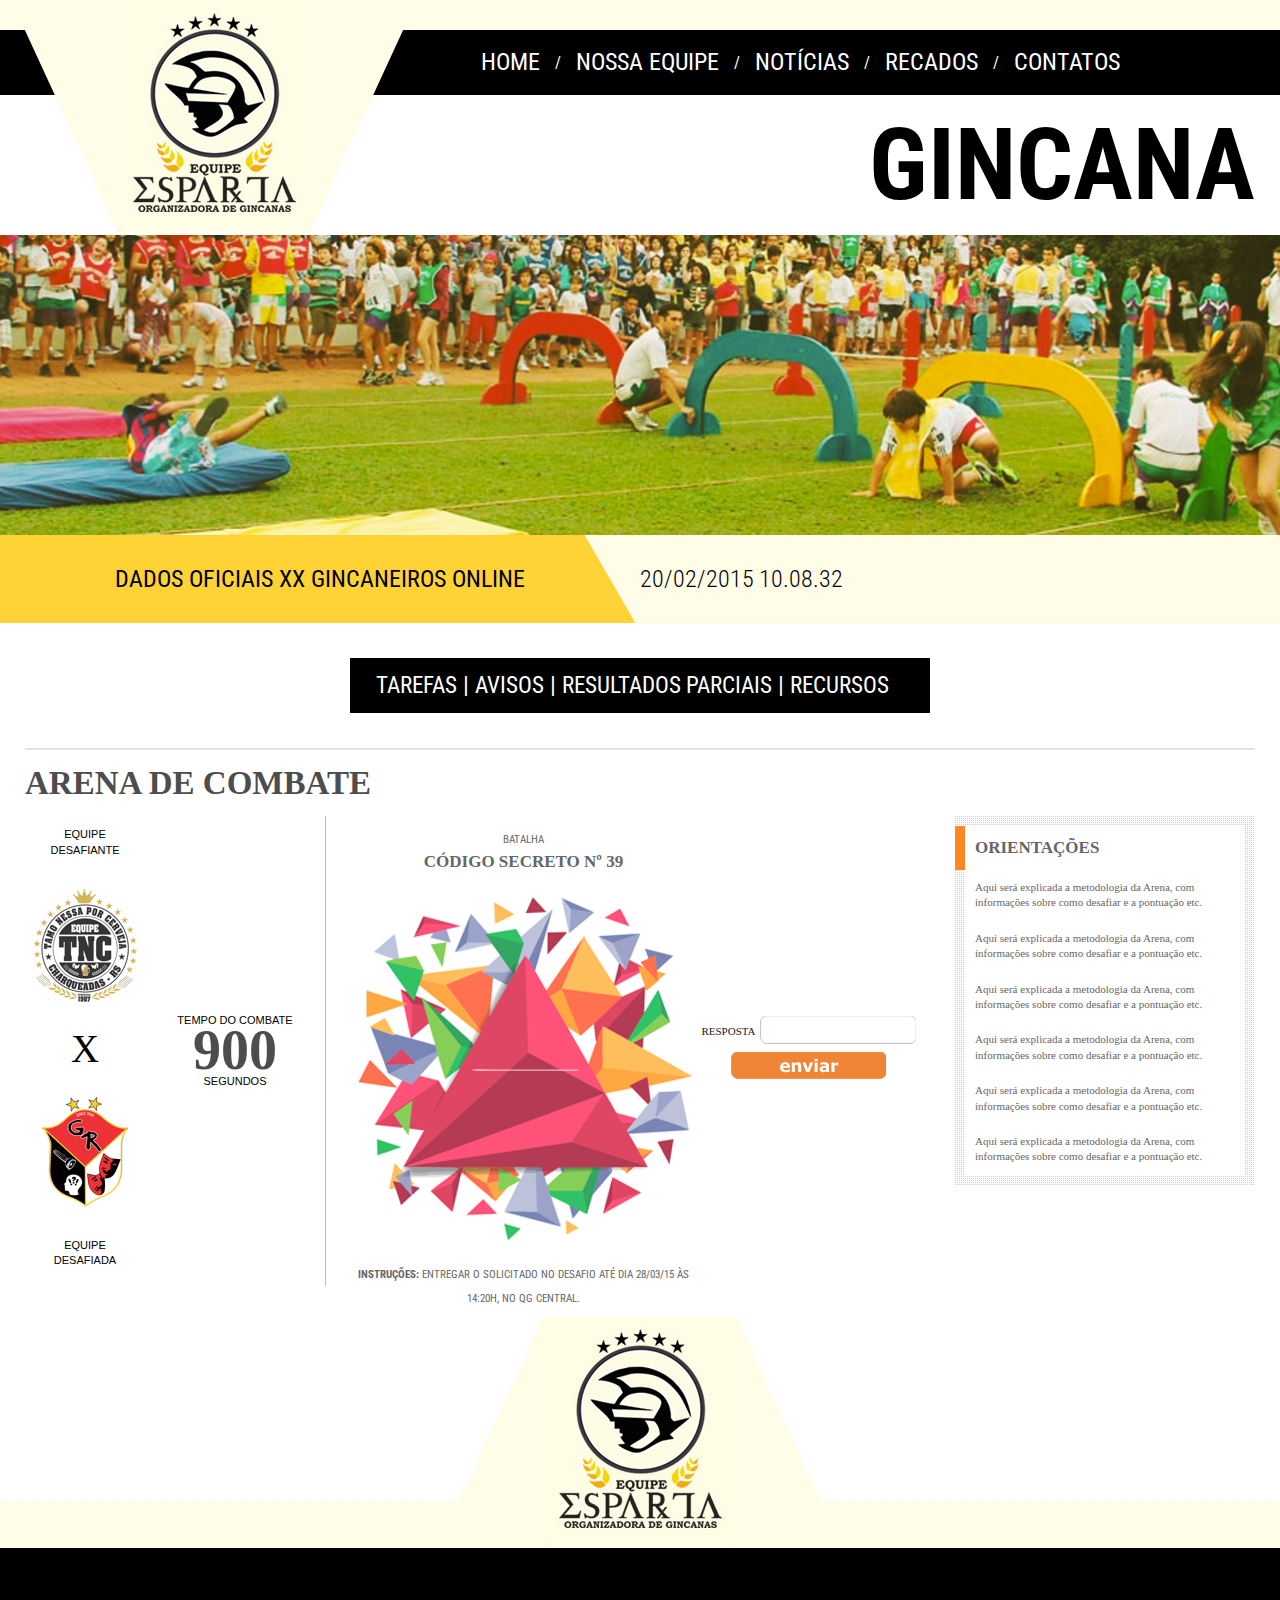
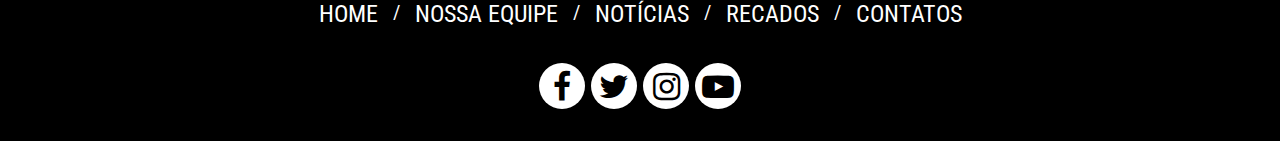
<file: gincana-arena2.html>
<!DOCTYPE html>
<!--[if lt IE 7]>      <html class="no-js lt-ie9 lt-ie8 lt-ie7"> <![endif]-->
<!--[if IE 7]>         <html class="no-js lt-ie9 lt-ie8"> <![endif]-->
<!--[if IE 8]>         <html class="no-js lt-ie9"> <![endif]-->
<!--[if gt IE 8]><!--> <html class="no-js"> <!--<![endif]-->
    <head>
        <meta charset="utf-8">
        <meta http-equiv="X-UA-Compatible" content="IE=edge,chrome=1">
        <title>Equipe Esparta</title>
        <meta name="description" content="">
        <meta name="viewport" content="width=device-width, initial-scale=1">

        <link rel="stylesheet" href="assets/css/normalize.min.css">
        <link rel="stylesheet" href="assets/css/main.css">
        <link rel="stylesheet" href="assets/css/animate.css">
        <link rel="stylesheet" href="//maxcdn.bootstrapcdn.com/font-awesome/4.3.0/css/font-awesome.min.css">

        <script src="assets/js/vendor/modernizr-2.6.2.min.js"></script>
    </head>
    <body>
        <div class="wrapper clearfix">
            <div class="header">
                <div class="container">
                    <h1 id="logo">Equipe Esparta - Organizador de Gincanas</h1>
                </div>
                <div class="nav">
                    <div class="container">
                        <ul id="menu">
                            <li><a href="index.html">Home</a></li>
                            <li class="separator">/</li>
                            <li><a href="about.html">Nossa Equipe</a></li>
                            <li class="separator">/</li>
                            <li><a href="news.html">Notícias</a></li>
                            <li class="separator">/</li>
                            <li><a href="scrapbook.html">Recados</a></li>
                            <li class="separator">/</li>
                            <li><a href="contact.html">Contatos</a></li>
                        </ul>
                    </div>
                </div>
            </div>
            <div class="pageTitle">
                <div class="container">
                    <h2>Gincana</h2>
                </div>
            </div>
            <div class="banner intern"></div>
            <div class="accessinfo">
                <div class="container clearfix">
                    <div class="half">
                        <p id="eventId">Dados Oficiais <span>XX</span> Gincaneiros online</p>
                    </div>
                    <div class="half">
                        <p id="dateTime">
                            20/02/2015 10.08.32
                        </p>
                    </div>
                </div>
            </div>
            <div class="container clearfix">
                <ul id="gincanaMenu">
                    <li>
                        <a href="gincana-tarefas.html">
                            Tarefas
                        </a>
                    </li>
                    <li class="separator">|</li>
                    <li>
                        <a href="gincana-avisos.html">
                            Avisos
                        </a>
                    </li>
                    <li class="separator">|</li>
                    <li>
                        <a href="gincana-resultados.html">
                            Resultados Parciais
                        </a>
                    </li>
                    <li class="separator">|</li>
                    <li>
                        <a href="gincana-recursos.html">
                            Recursos
                        </a>
                    </li>
                </ul>

                <div class="arenArea clearfix">
                    <h3>Arena de Combate</h3>
                    <div class="conteudo">
                        <div class="fighting clearfix">
                            <div class="rivals">
                                <p>Equipe<br/>Desafiante</p>
                                <img src="assets/img/layout/icons/objeto-10.png" alt="">
                                <div class="bigX">X</div>
                                <img src="assets/img/layout/icons/objeto-13.png" alt="">
                                <p>Equipe<br/>Desafiada</p>
                            </div>
                            <div class="timing">
                                <div>
                                    Tempo do combate<br/>
                                    <span>900</span><br/>
                                    Segundos
                                </div>
                            </div>
                            <div class="giantSeparator"></div>
                            <div class="descriptionOrSomething">
                                <p>
                                    <span>Batalha</span><br/>
                                    Código secreto nº 39
                                </p>
                                <img src="assets/img/layout/icons/objeto-217.png" alt="">
                                <p>
                                    <span>
                                        <span>Instruções:</span>
                                        Entregar o solicitado no desafio até dia 28/03/15 às 14:20h, no QG Central.
                                    </span>
                                </p>
                            </div>
                            <form action="">
                                <div>
                                    <label for="">Resposta</label>
                                    <input type="text">
                                    <button></button>
                                </div>
                            </form>
                        </div>
                    </div>
                    <div class="orientacoes">
                        <div class="innerO">
                            <h3>Orientações</h3>
                            <p>Aqui será explicada a metodologia da Arena,
com informações sobre como desafiar e a
pontuação etc. </p>
                       <p>Aqui será explicada a metodologia da Arena,
com informações sobre como desafiar e a
pontuação etc. </p>
                       <p>Aqui será explicada a metodologia da Arena,
com informações sobre como desafiar e a
pontuação etc. </p>
                       <p>Aqui será explicada a metodologia da Arena,
com informações sobre como desafiar e a
pontuação etc. </p>
                       <p>Aqui será explicada a metodologia da Arena,
com informações sobre como desafiar e a
pontuação etc. </p>
                       <p>Aqui será explicada a metodologia da Arena,
com informações sobre como desafiar e a
pontuação etc. </p>

                        </div>
                    </div>
                </div>
            </div>
            <div class="footer">
                <div class="bottomLogoHolder">
                    <h4 id="footerLogo">Equipe Esparta - Organizador de Gincanas</h4>
                </div>
                <div class="blackTape">
                    <div class="container">
                        <ul id="bottomMenu">
                            <li><a href="home.html">Home</a></li>
                            <li class="separator">/</li>
                            <li><a href="about.html">Nossa Equipe</a></li>
                            <li class="separator">/</li>
                            <li><a href="news.html">Notícias</a></li>
                            <li class="separator">/</li>
                            <li><a href="scrapbook.html">Recados</a></li>
                            <li class="separator">/</li>
                            <li><a href="contact.html">Contatos</a></li>
                        </ul>
                        <div class="cearfix"></div>
                        <ul id="bottomSocial">
                            <li><a href="http://facebook.com/" target="_blank"><i class="fa fa-facebook fa-2x"></i></a></li>
                            <li><a href="http://twitter.com/" target="_blank"><i class="fa fa-twitter fa-2x"></i></a></li>
                            <li><a href="http://instagram.com/" target="_blank"><i class="fa fa-instagram fa-2x"></i></a></li>
                            <li><a href="http://youtube.com/" target="_blank"><i class="fa fa-youtube-play fa-2x"></i></a></li>
                        </ul>
                    </div>
                </div>
            </div>
        </div>
    </body>

    <script src="//ajax.googleapis.com/ajax/libs/jquery/1.11.1/jquery.min.js"></script>
    <script>window.jQuery || document.write('<script src="assets/js/vendor/jquery-1.11.1.min.js"><\/script>')</script>
    <script src="assets/js/vendor/cheet.min.js"></script>
    <script src="assets/js/main.js"></script>
</html>
</file>
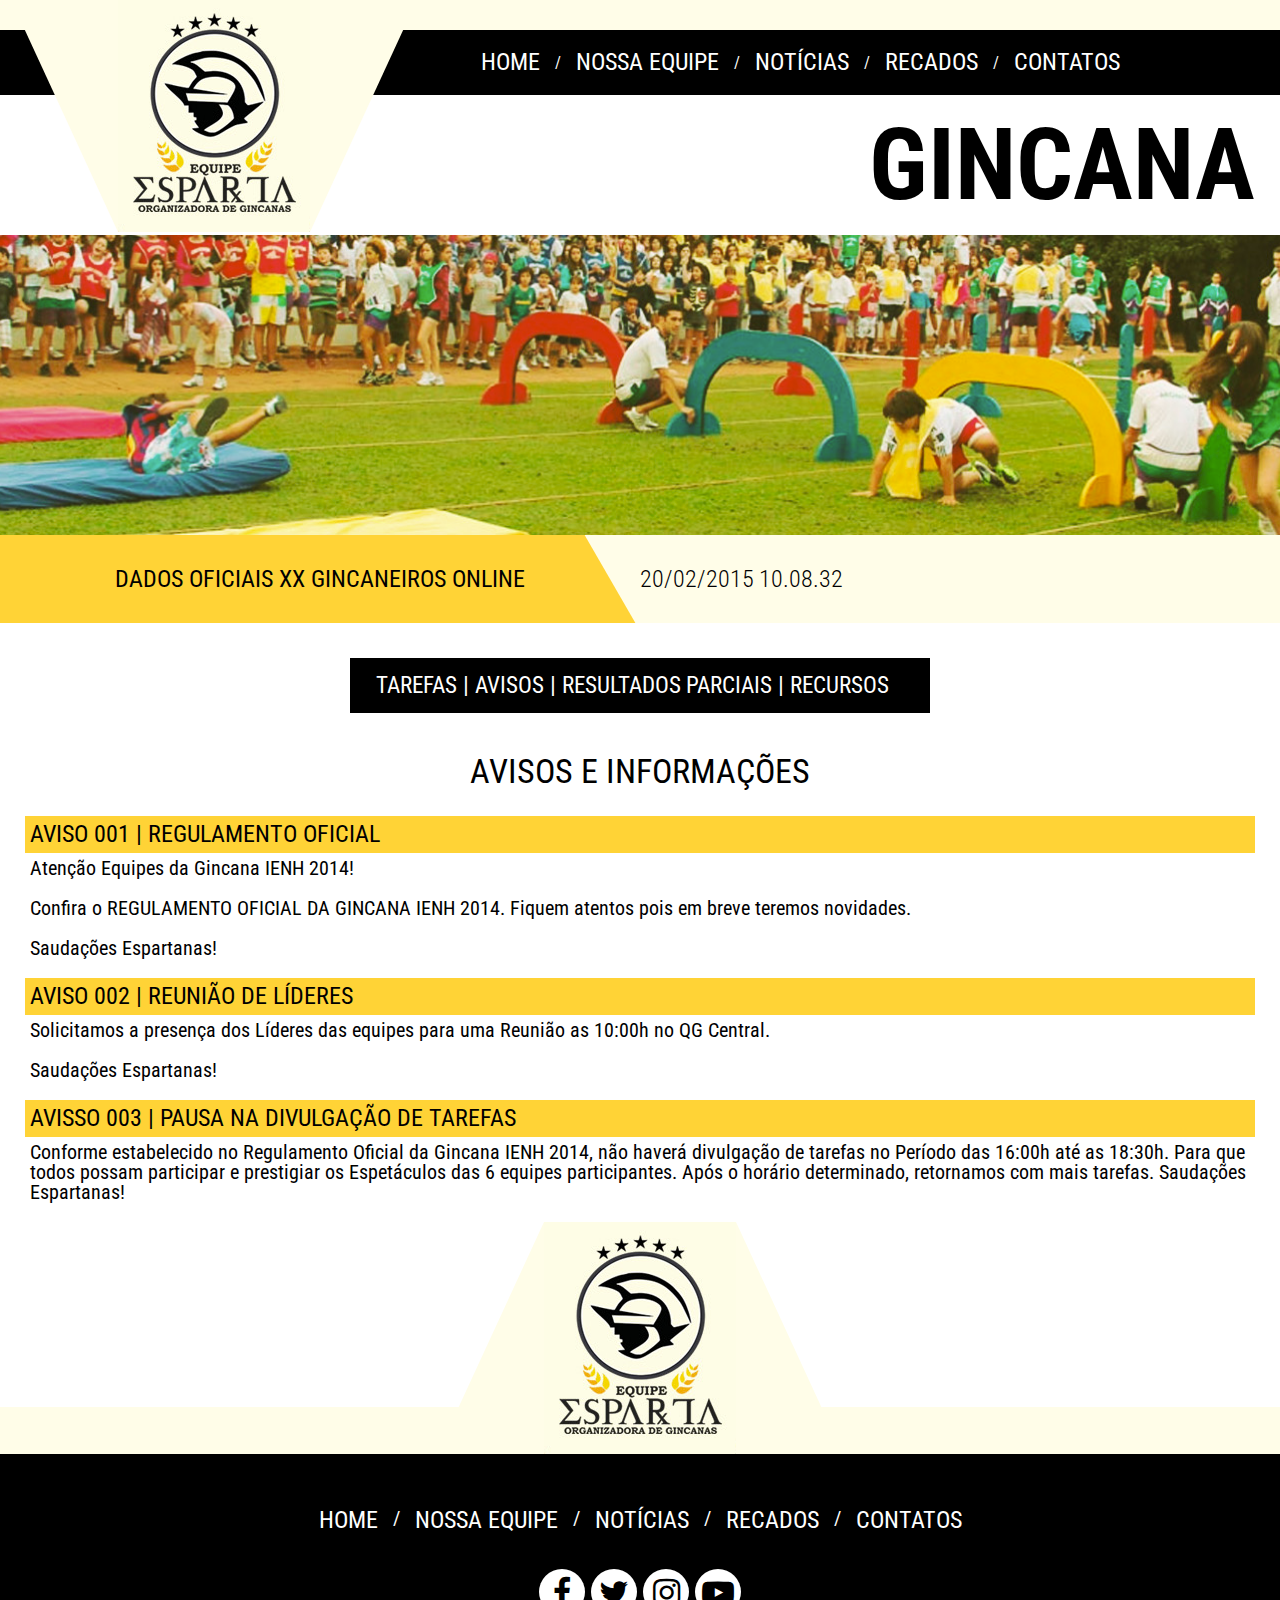
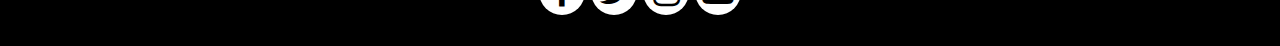
<file: gincana-avisos.html>
<!DOCTYPE html>
<!--[if lt IE 7]>      <html class="no-js lt-ie9 lt-ie8 lt-ie7"> <![endif]-->
<!--[if IE 7]>         <html class="no-js lt-ie9 lt-ie8"> <![endif]-->
<!--[if IE 8]>         <html class="no-js lt-ie9"> <![endif]-->
<!--[if gt IE 8]><!--> <html class="no-js"> <!--<![endif]-->
    <head>
        <meta charset="utf-8">
        <meta http-equiv="X-UA-Compatible" content="IE=edge,chrome=1">
        <title>Equipe Esparta</title>
        <meta name="description" content="">
        <meta name="viewport" content="width=device-width, initial-scale=1">

        <link rel="stylesheet" href="assets/css/normalize.min.css">
        <link rel="stylesheet" href="assets/css/main.css">
        <link rel="stylesheet" href="assets/css/animate.css">
        <link rel="stylesheet" href="//maxcdn.bootstrapcdn.com/font-awesome/4.3.0/css/font-awesome.min.css">

        <script src="assets/js/vendor/modernizr-2.6.2.min.js"></script>
    </head>
    <body>
        <div class="wrapper clearfix">
            <div class="header">
                <div class="container">
                    <h1 id="logo">Equipe Esparta - Organizador de Gincanas</h1>
                </div>
                <div class="nav">
                    <div class="container">
                        <ul id="menu">
                            <li><a href="index.html">Home</a></li>
                            <li class="separator">/</li>
                            <li><a href="about.html">Nossa Equipe</a></li>
                            <li class="separator">/</li>
                            <li><a href="news.html">Notícias</a></li>
                            <li class="separator">/</li>
                            <li><a href="scrapbook.html">Recados</a></li>
                            <li class="separator">/</li>
                            <li><a href="contact.html">Contatos</a></li>
                        </ul>
                    </div>
                </div>
            </div>
            <div class="pageTitle">
                <div class="container">
                    <h2>Gincana</h2>
                </div>
            </div>
            <div class="banner intern"></div>
            <div class="accessinfo">
                <div class="container clearfix">
                    <div class="half">
                        <p id="eventId">Dados Oficiais <span>XX</span> Gincaneiros online</p>
                    </div>
                    <div class="half">
                        <p id="dateTime">
                            20/02/2015 10.08.32
                        </p>
                    </div>
                </div>
            </div>
            <div class="container clearfix gincanaAvisos">
                <ul id="gincanaMenu">
                    <li>
                        <a href="gincana-tarefas.html">
                            Tarefas
                        </a>
                    </li>
                    <li class="separator">|</li>
                    <li>
                        <a href="gincana-avisos.html">
                            Avisos
                        </a>
                    </li>
                    <li class="separator">|</li>
                    <li>
                        <a href="gincana-resultados.html">
                            Resultados Parciais
                        </a>
                    </li>
                    <li class="separator">|</li>
                    <li>
                        <a href="gincana-recursos.html">
                            Recursos
                        </a>
                    </li>
                </ul>
                <h3>Avisos e informações</h3>

                <h4>Aviso 001  |  Regulamento Oficial</h4>
                <p>
                    Atenção Equipes da Gincana IENH 2014!
                </p>
                <p>
                    Confira o REGULAMENTO OFICIAL DA GINCANA IENH 2014. Fiquem atentos pois em breve teremos novidades.
                </p>
                <p>Saudações Espartanas!</p>

                <h4>Aviso 002  |  Reunião de líderes</h4>
                <p>
                    Solicitamos a presença dos Líderes das equipes para uma Reunião as 10:00h no QG Central.
                </p>
                <p>Saudações Espartanas!</p>

                <h4>Avisso 003  |  Pausa na divulgação de tarefas</h4>
                <p>
                    Conforme estabelecido no Regulamento Oficial da Gincana IENH 2014, não haverá divulgação de tarefas no Período das 16:00h até as 18:30h. Para que todos
possam participar e prestigiar os Espetáculos das 6 equipes participantes. Após o horário determinado, retornamos com mais tarefas.
Saudações Espartanas!
                </p>
            </div>
            <div class="footer">
                <div class="bottomLogoHolder">
                    <h4 id="footerLogo">Equipe Esparta - Organizador de Gincanas</h4>
                </div>
                <div class="blackTape">
                    <div class="container">
                        <ul id="bottomMenu">
                            <li><a href="home.html">Home</a></li>
                            <li class="separator">/</li>
                            <li><a href="about.html">Nossa Equipe</a></li>
                            <li class="separator">/</li>
                            <li><a href="news.html">Notícias</a></li>
                            <li class="separator">/</li>
                            <li><a href="scrapbook.html">Recados</a></li>
                            <li class="separator">/</li>
                            <li><a href="contact.html">Contatos</a></li>
                        </ul>
                        <div class="cearfix"></div>
                        <ul id="bottomSocial">
                            <li><a href="http://facebook.com/" target="_blank"><i class="fa fa-facebook fa-2x"></i></a></li>
                            <li><a href="http://twitter.com/" target="_blank"><i class="fa fa-twitter fa-2x"></i></a></li>
                            <li><a href="http://instagram.com/" target="_blank"><i class="fa fa-instagram fa-2x"></i></a></li>
                            <li><a href="http://youtube.com/" target="_blank"><i class="fa fa-youtube-play fa-2x"></i></a></li>
                        </ul>
                    </div>
                </div>
            </div>
        </div>
    </body>

    <script src="//ajax.googleapis.com/ajax/libs/jquery/1.11.1/jquery.min.js"></script>
    <script>window.jQuery || document.write('<script src="assets/js/vendor/jquery-1.11.1.min.js"><\/script>')</script>
    <script src="assets/js/vendor/cheet.min.js"></script>
    <script src="assets/js/main.js"></script>
</html>
</file>
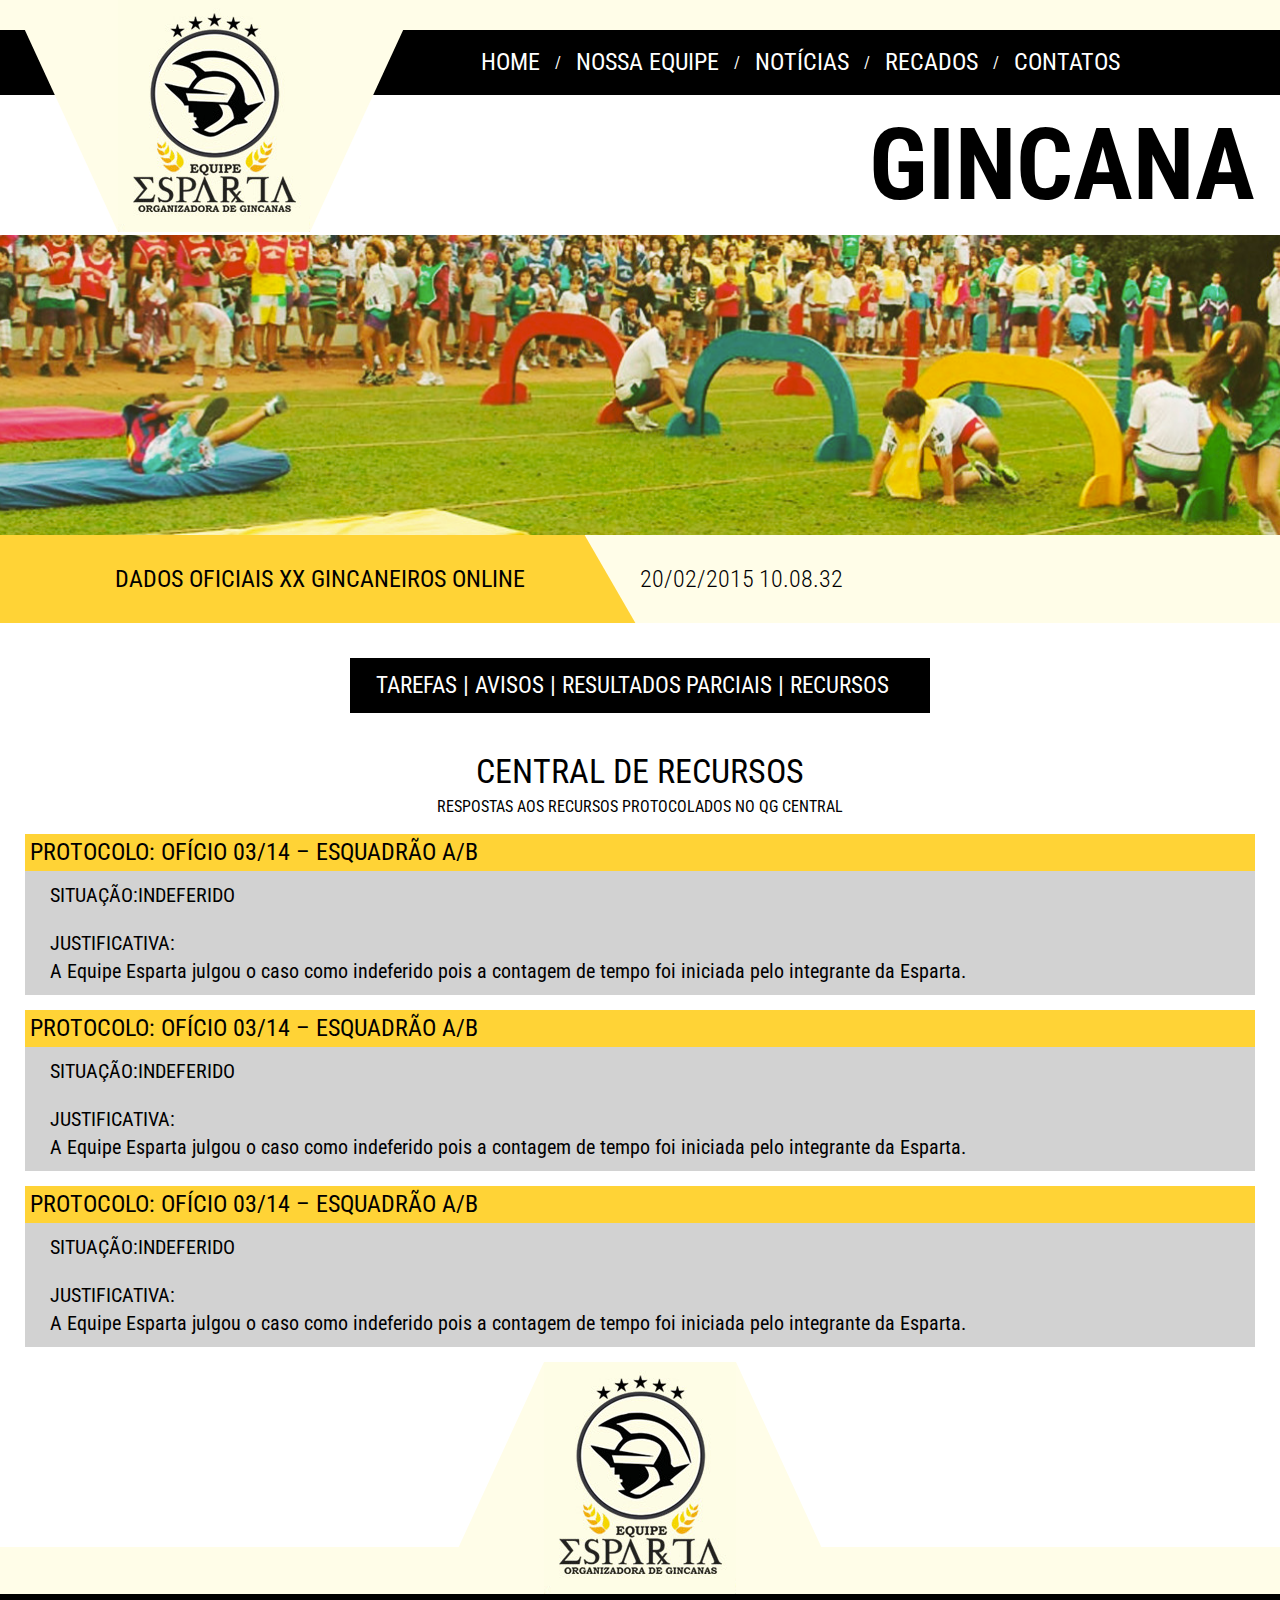
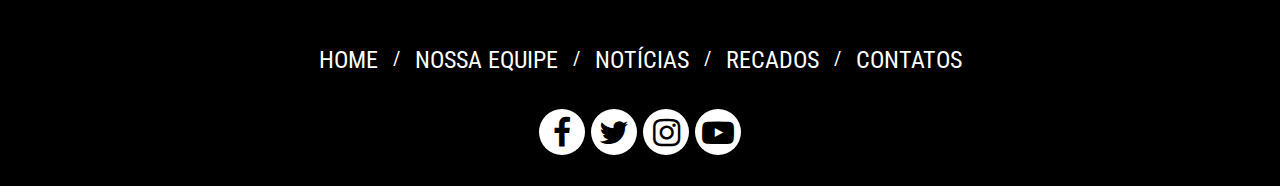
<file: gincana-recursos.html>
<!DOCTYPE html>
<!--[if lt IE 7]>      <html class="no-js lt-ie9 lt-ie8 lt-ie7"> <![endif]-->
<!--[if IE 7]>         <html class="no-js lt-ie9 lt-ie8"> <![endif]-->
<!--[if IE 8]>         <html class="no-js lt-ie9"> <![endif]-->
<!--[if gt IE 8]><!--> <html class="no-js"> <!--<![endif]-->
    <head>
        <meta charset="utf-8">
        <meta http-equiv="X-UA-Compatible" content="IE=edge,chrome=1">
        <title>Equipe Esparta</title>
        <meta name="description" content="">
        <meta name="viewport" content="width=device-width, initial-scale=1">

        <link rel="stylesheet" href="assets/css/normalize.min.css">
        <link rel="stylesheet" href="assets/css/main.css">
        <link rel="stylesheet" href="assets/css/animate.css">
        <link rel="stylesheet" href="//maxcdn.bootstrapcdn.com/font-awesome/4.3.0/css/font-awesome.min.css">

        <script src="assets/js/vendor/modernizr-2.6.2.min.js"></script>
    </head>
    <body>
        <div class="wrapper clearfix">
            <div class="header">
                <div class="container">
                    <h1 id="logo">Equipe Esparta - Organizador de Gincanas</h1>
                </div>
                <div class="nav">
                    <div class="container">
                        <ul id="menu">
                            <li><a href="index.html">Home</a></li>
                            <li class="separator">/</li>
                            <li><a href="about.html">Nossa Equipe</a></li>
                            <li class="separator">/</li>
                            <li><a href="news.html">Notícias</a></li>
                            <li class="separator">/</li>
                            <li><a href="scrapbook.html">Recados</a></li>
                            <li class="separator">/</li>
                            <li><a href="contact.html">Contatos</a></li>
                        </ul>
                    </div>
                </div>
            </div>
            <div class="pageTitle">
                <div class="container">
                    <h2>Gincana</h2>
                </div>
            </div>
            <div class="banner intern"></div>
            <div class="accessinfo">
                <div class="container clearfix">
                    <div class="half">
                        <p id="eventId">Dados Oficiais <span>XX</span> Gincaneiros online</p>
                    </div>
                    <div class="half">
                        <p id="dateTime">
                            20/02/2015 10.08.32
                        </p>
                    </div>
                </div>
            </div>
            <div class="container clearfix gincanaRecursos">
                <ul id="gincanaMenu">
                    <li>
                        <a href="gincana-tarefas.html">
                            Tarefas
                        </a>
                    </li>
                    <li class="separator">|</li>
                    <li>
                        <a href="gincana-avisos.html">
                            Avisos
                        </a>
                    </li>
                    <li class="separator">|</li>
                    <li>
                        <a href="gincana-resultados.html">
                            Resultados Parciais
                        </a>
                    </li>
                    <li class="separator">|</li>
                    <li>
                        <a href="gincana-recursos.html">
                            Recursos
                        </a>
                    </li>
                </ul>

                <h3>Central de recursos</h3>
                <p class="subH">Respostas aos recursos protocolados no QG Central</p>

                <h4>PROTOCOLO: OFÍCIO 03/14 – ESQUADRÃO A/B</h4>
                <div class="grayBox">
                    <p>SITUAÇÃO:INDEFERIDO</p>
                    <p>JUSTIFICATIVA:<br/>
                    A Equipe Esparta julgou o caso como indeferido pois a contagem de tempo foi iniciada pelo integrante da Esparta.</p>
                </div>
                <h4>PROTOCOLO: OFÍCIO 03/14 – ESQUADRÃO A/B</h4>
                <div class="grayBox">
                    <p>SITUAÇÃO:INDEFERIDO</p>
                    <p>JUSTIFICATIVA:<br/>
                    A Equipe Esparta julgou o caso como indeferido pois a contagem de tempo foi iniciada pelo integrante da Esparta.</p>
                </div>
                <h4>PROTOCOLO: OFÍCIO 03/14 – ESQUADRÃO A/B</h4>
                <div class="grayBox">
                    <p>SITUAÇÃO:INDEFERIDO</p>
                    <p>JUSTIFICATIVA:<br/>
                    A Equipe Esparta julgou o caso como indeferido pois a contagem de tempo foi iniciada pelo integrante da Esparta.</p>
                </div>


            </div>
            <div class="footer">
                <div class="bottomLogoHolder">
                    <h4 id="footerLogo">Equipe Esparta - Organizador de Gincanas</h4>
                </div>
                <div class="blackTape">
                    <div class="container">
                        <ul id="bottomMenu">
                            <li><a href="home.html">Home</a></li>
                            <li class="separator">/</li>
                            <li><a href="about.html">Nossa Equipe</a></li>
                            <li class="separator">/</li>
                            <li><a href="news.html">Notícias</a></li>
                            <li class="separator">/</li>
                            <li><a href="scrapbook.html">Recados</a></li>
                            <li class="separator">/</li>
                            <li><a href="contact.html">Contatos</a></li>
                        </ul>
                        <div class="cearfix"></div>
                        <ul id="bottomSocial">
                            <li><a href="http://facebook.com/" target="_blank"><i class="fa fa-facebook fa-2x"></i></a></li>
                            <li><a href="http://twitter.com/" target="_blank"><i class="fa fa-twitter fa-2x"></i></a></li>
                            <li><a href="http://instagram.com/" target="_blank"><i class="fa fa-instagram fa-2x"></i></a></li>
                            <li><a href="http://youtube.com/" target="_blank"><i class="fa fa-youtube-play fa-2x"></i></a></li>
                        </ul>
                    </div>
                </div>
            </div>
        </div>
    </body>

    <script src="//ajax.googleapis.com/ajax/libs/jquery/1.11.1/jquery.min.js"></script>
    <script>window.jQuery || document.write('<script src="assets/js/vendor/jquery-1.11.1.min.js"><\/script>')</script>
    <script src="assets/js/vendor/cheet.min.js"></script>
    <script src="assets/js/main.js"></script>
</html>
</file>
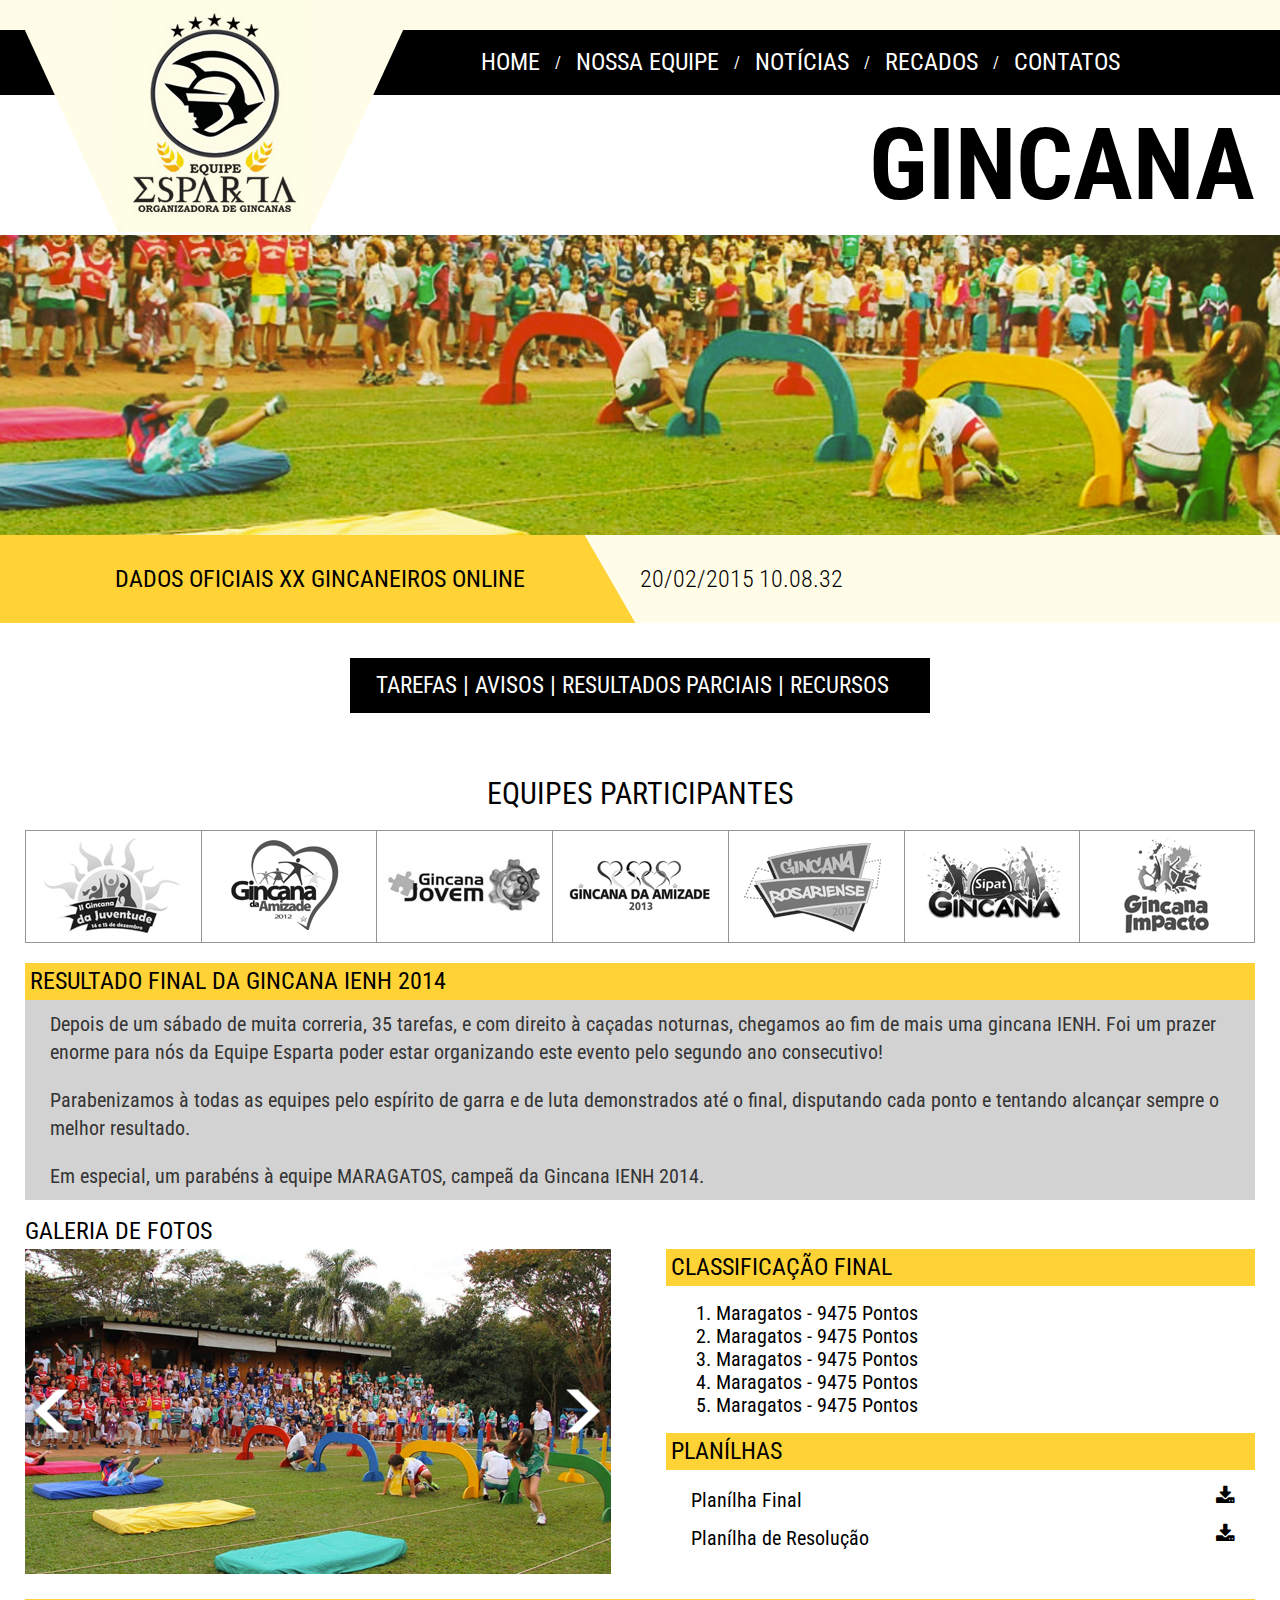
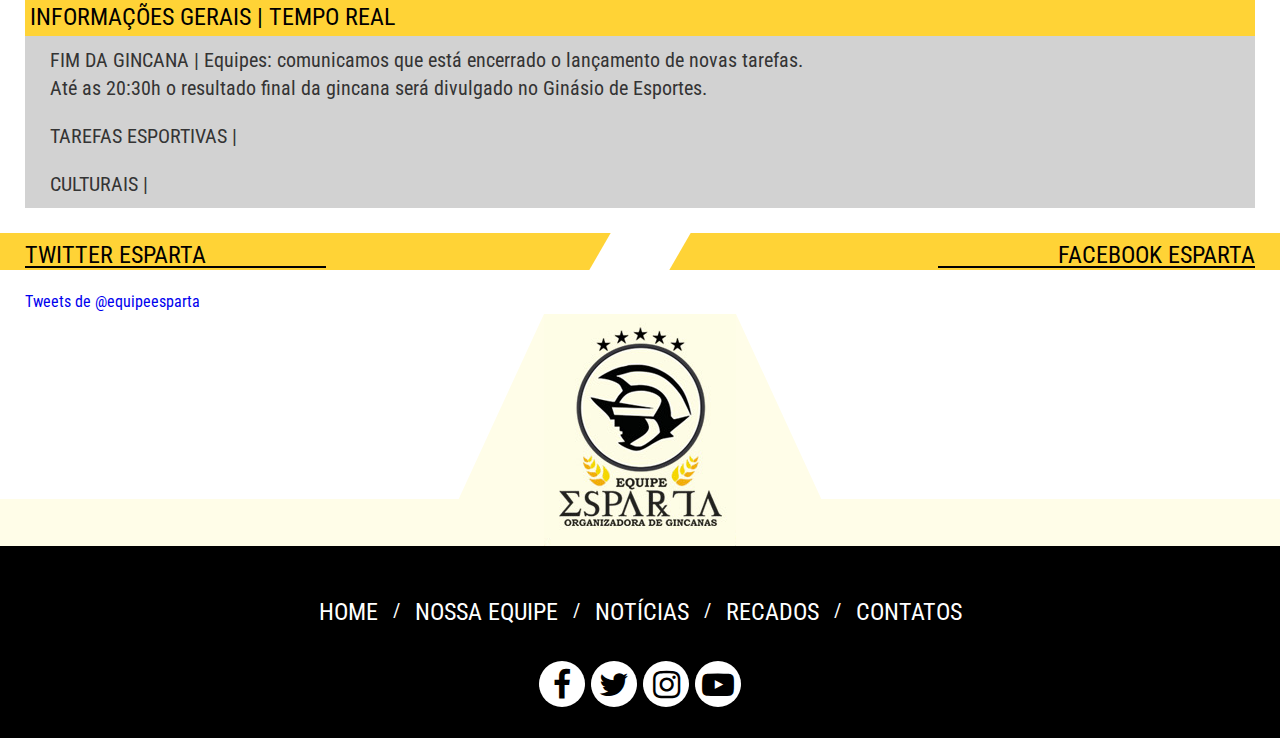
<file: gincana-resultados.html>
<!DOCTYPE html>
<!--[if lt IE 7]>      <html class="no-js lt-ie9 lt-ie8 lt-ie7"> <![endif]-->
<!--[if IE 7]>         <html class="no-js lt-ie9 lt-ie8"> <![endif]-->
<!--[if IE 8]>         <html class="no-js lt-ie9"> <![endif]-->
<!--[if gt IE 8]><!--> <html class="no-js"> <!--<![endif]-->
    <head>
        <meta charset="utf-8">
        <meta http-equiv="X-UA-Compatible" content="IE=edge,chrome=1">
        <title>Equipe Esparta</title>
        <meta name="description" content="">
        <meta name="viewport" content="width=device-width, initial-scale=1">

        <link rel="stylesheet" href="assets/css/normalize.min.css">
        <link rel="stylesheet" href="assets/css/main.css">
        <link rel="stylesheet" href="assets/js/vendor/owl-carousel/owl.carousel.css">
        <link rel="stylesheet" href="assets/js/vendor/owl-carousel/owl.theme.css">
        <link rel="stylesheet" href="//maxcdn.bootstrapcdn.com/font-awesome/4.3.0/css/font-awesome.min.css">

        <script src="assets/js/vendor/modernizr-2.6.2.min.js"></script>
    </head>
    <body>
       <div id="fb-root"></div>
        <script>(function(d, s, id) {
          var js, fjs = d.getElementsByTagName(s)[0];
          if (d.getElementById(id)) return;
          js = d.createElement(s); js.id = id;
          js.src = "//connect.facebook.net/pt_BR/sdk.js#xfbml=1&appId=280559398795233&version=v2.0";
          fjs.parentNode.insertBefore(js, fjs);
        }(document, 'script', 'facebook-jssdk'));</script>
        <div class="wrapper clearfix">
            <div class="header">
                <div class="container">
                    <h1 id="logo">Equipe Esparta - Organizador de Gincanas</h1>
                </div>
                <div class="nav">
                    <div class="container">
                        <ul id="menu">
                            <li><a href="index.html">Home</a></li>
                            <li class="separator">/</li>
                            <li><a href="about.html">Nossa Equipe</a></li>
                            <li class="separator">/</li>
                            <li><a href="news.html">Notícias</a></li>
                            <li class="separator">/</li>
                            <li><a href="scrapbook.html">Recados</a></li>
                            <li class="separator">/</li>
                            <li><a href="contact.html">Contatos</a></li>
                        </ul>
                    </div>
                </div>
            </div>
            <div class="pageTitle">
                <div class="container">
                    <h2>Gincana</h2>
                </div>
            </div>
            <div class="banner intern"></div>
            <div class="accessinfo">
                <div class="container clearfix">
                    <div class="half">
                        <p id="eventId">Dados Oficiais <span>XX</span> Gincaneiros online</p>
                    </div>
                    <div class="half">
                        <p id="dateTime">
                            20/02/2015 10.08.32
                        </p>
                    </div>
                </div>
            </div>
            <div class="container clearfix gincanaResultados">
                <ul id="gincanaMenu">
                    <li>
                        <a href="gincana-tarefas.html">
                            Tarefas
                        </a>
                    </li>
                    <li class="separator">|</li>
                    <li>
                        <a href="gincana-avisos.html">
                            Avisos
                        </a>
                    </li>
                    <li class="separator">|</li>
                    <li>
                        <a href="gincana-resultados.html">
                            Resultados Parciais
                        </a>
                    </li>
                    <li class="separator">|</li>
                    <li>
                        <a href="gincana-recursos.html">
                            Recursos
                        </a>
                    </li>
                </ul>

                <h3>Equipes participantes</h3>

                <ul class="clientLogo clearfix">
                    <li>
                        <img src="assets/img/clientLogo/c01.jpg" alt="">
                    </li>
                    <li>
                        <img src="assets/img/clientLogo/c02.jpg" alt="">
                    </li>
                    <li>
                        <img src="assets/img/clientLogo/c03.jpg" alt="">
                    </li>
                    <li>
                        <img src="assets/img/clientLogo/c04.jpg" alt="">
                    </li>
                    <li>
                        <img src="assets/img/clientLogo/c05.jpg" alt="">
                    </li>
                    <li>
                        <img src="assets/img/clientLogo/c06.jpg" alt="">
                    </li>
                    <li class="last">
                        <img src="assets/img/clientLogo/c07.jpg" alt="">
                    </li>

                </ul>

                <h4>Resultado final da Gincana IENH 2014</h4>
                <div class="grayBox">
                    <p>Depois de um sábado de muita correria, 35 tarefas, e com direito à caçadas noturnas, chegamos ao fim de mais uma gincana IENH. Foi um prazer enorme para nós da Equipe Esparta poder estar organizando este evento pelo segundo ano consecutivo!</p>
                    <p>Parabenizamos à todas as equipes pelo espírito de garra e de luta demonstrados até o final, disputando cada ponto e tentando alcançar sempre o melhor resultado.</p>
                    <p>Em especial, um parabéns à equipe MARAGATOS, campeã da Gincana IENH 2014.</p>
                </div>

                <h3 class="galleryTitle">
                    Galeria de fotos
                </h3>

                <div class="half fromBottom">
                    <div id="owl-demo" class="owl-carousel owl-theme">
                        <div class="item"><img src="assets/img/layout/slider.jpg" alt=""></div>
                        <div class="item"><img src="assets/img/layout/slider.jpg" alt=""></div>
                        <div class="item"><img src="assets/img/layout/slider.jpg" alt=""></div>
                        <div class="item"><img src="assets/img/layout/slider.jpg" alt=""></div>
                    </div>
                    <a href="javascript:;" id="prev" class="controllers"></a>
                    <a href="javascript:;" id="next" class="controllers"></a>
                </div>
                <div class="half right">
                    <h4>Classificação Final</h4>
                    <ol class="scoreList">
                        <li>Maragatos - 9475 Pontos</li>
                        <li>Maragatos - 9475 Pontos</li>
                        <li>Maragatos - 9475 Pontos</li>
                        <li>Maragatos - 9475 Pontos</li>
                        <li>Maragatos - 9475 Pontos</li>
                    </ol>
                    <h4>Planílhas</h4>
                    <ul class="planilhasLinks">
                        <li><a href="">Planílha Final <i class="fa fa-download"></i></a></li>
                        <li><a href="">Planílha de Resolução <i class="fa fa-download"></i></a></li>
                    </ul>
                </div>

                <div class="clearfix"></div>

                <h4>Informações Gerais  |  Tempo Real</h4>
                <div class="grayBox fromBottom">
                    <p>FIM DA GINCANA | Equipes: comunicamos que está encerrado o lançamento de novas tarefas.<br/>
Até as 20:30h o resultado final da gincana será divulgado no Ginásio de Esportes.</p>
                    <p>TAREFAS ESPORTIVAS | </p>
                    <p>CULTURAIS | </p>
                </div>
            </div>


            <div class="socialSection clearfix">
                <div class="head">
                    <div class="headLeft"></div>
                    <div class="headRight"></div>
                </div>
                <div class="container">
                    <div class="half">
                        <h3>Twitter Esparta</h3>
                        <br>
                        <br>
                        <a class="twitter-timeline" href="https://twitter.com/equipeesparta" data-widget-id="579764387575128064">Tweets de @equipeesparta</a>
<script>!function(d,s,id){var js,fjs=d.getElementsByTagName(s)[0],p=/^http:/.test(d.location)?'http':'https';if(!d.getElementById(id)){js=d.createElement(s);js.id=id;js.src=p+"://platform.twitter.com/widgets.js";fjs.parentNode.insertBefore(js,fjs);}}(document,"script","twitter-wjs");</script>
                    </div>
                    <div class="half right">
                        <h3>Facebook Esparta</h3>
                        <div class="holder">
                            <div class="fb-like-box" data-href="https://www.facebook.com/equipeespartaorganizadora" data-width="300" data-height="300" data-colorscheme="light" data-show-faces="true" data-header="false" data-stream="false" data-show-border="false"></div>
                        </div>
                    </div>
                </div>
            </div>


            <div class="footer">
                <div class="bottomLogoHolder">
                    <h4 id="footerLogo">Equipe Esparta - Organizador de Gincanas</h4>
                </div>
                <div class="blackTape">
                    <div class="container">
                        <ul id="bottomMenu">
                            <li><a href="home.html">Home</a></li>
                            <li class="separator">/</li>
                            <li><a href="about.html">Nossa Equipe</a></li>
                            <li class="separator">/</li>
                            <li><a href="news.html">Notícias</a></li>
                            <li class="separator">/</li>
                            <li><a href="scrapbook.html">Recados</a></li>
                            <li class="separator">/</li>
                            <li><a href="contact.html">Contatos</a></li>
                        </ul>
                        <div class="cearfix"></div>
                        <ul id="bottomSocial">
                            <li><a href="http://facebook.com/" target="_blank"><i class="fa fa-facebook fa-2x"></i></a></li>
                            <li><a href="http://twitter.com/" target="_blank"><i class="fa fa-twitter fa-2x"></i></a></li>
                            <li><a href="http://instagram.com/" target="_blank"><i class="fa fa-instagram fa-2x"></i></a></li>
                            <li><a href="http://youtube.com/" target="_blank"><i class="fa fa-youtube-play fa-2x"></i></a></li>
                        </ul>
                    </div>
                </div>
            </div>
        </div>
    </body>

    <script src="//ajax.googleapis.com/ajax/libs/jquery/1.11.1/jquery.min.js"></script>
    <script>window.jQuery || document.write('<script src="assets/js/vendor/jquery-1.11.1.min.js"><\/script>')</script>
    <script src="assets/js/vendor/cheet.min.js"></script>
    <script src="assets/js/vendor/owl-carousel/owl.carousel.min.js"></script>
    <script src="assets/js/main.js"></script>
</html>
</file>
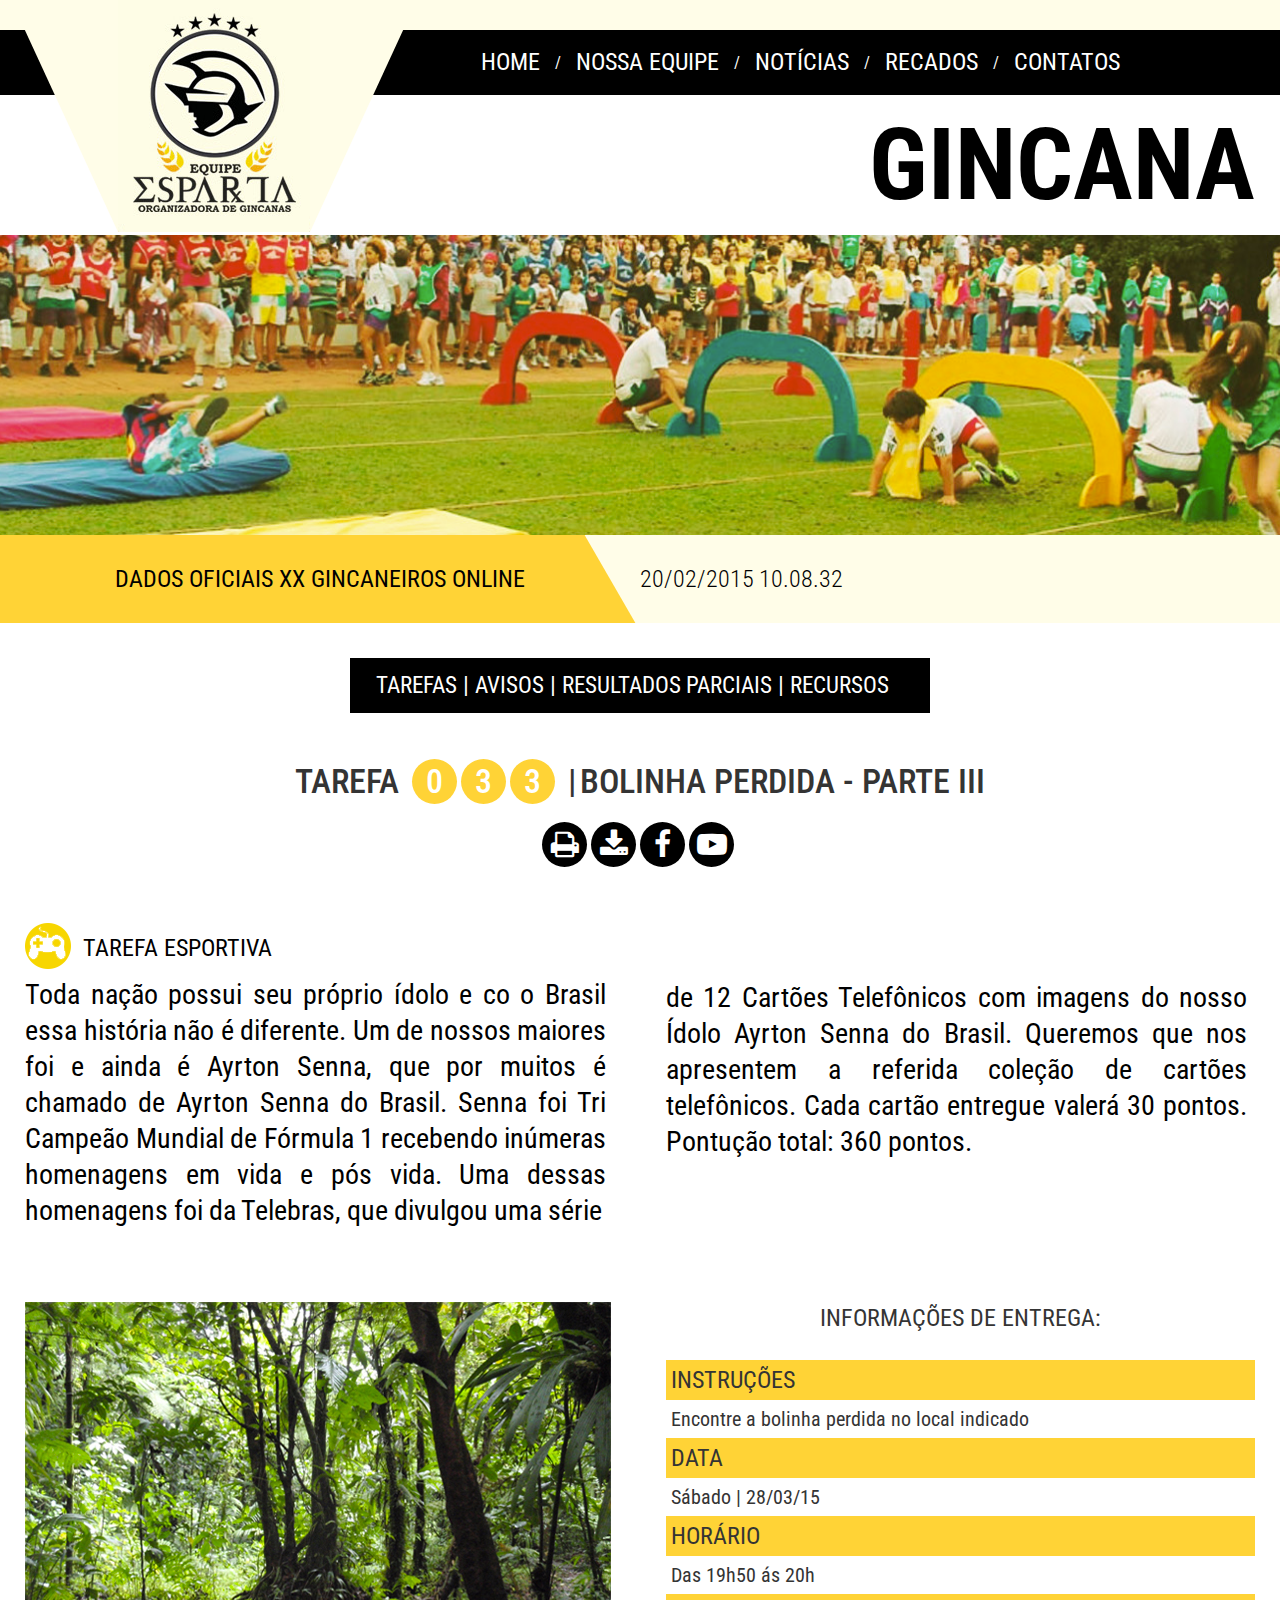
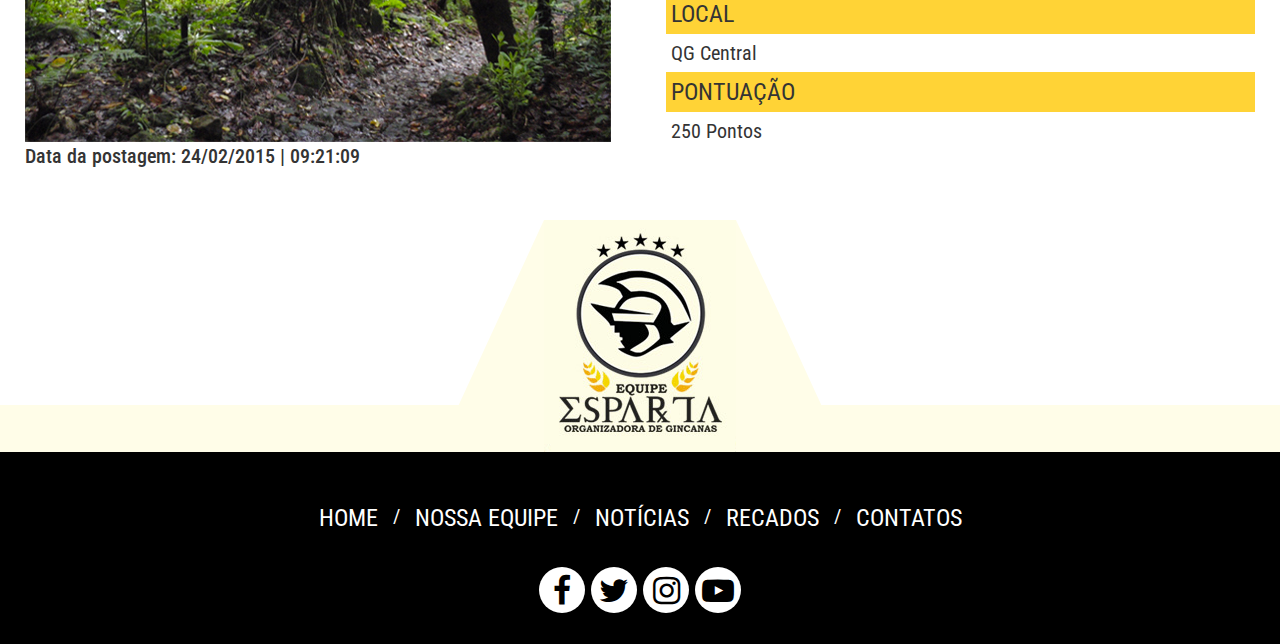
<file: gincana-tarefas-interna.html>
<!DOCTYPE html>
<!--[if lt IE 7]>      <html class="no-js lt-ie9 lt-ie8 lt-ie7"> <![endif]-->
<!--[if IE 7]>         <html class="no-js lt-ie9 lt-ie8"> <![endif]-->
<!--[if IE 8]>         <html class="no-js lt-ie9"> <![endif]-->
<!--[if gt IE 8]><!--> <html class="no-js"> <!--<![endif]-->
    <head>
        <meta charset="utf-8">
        <meta http-equiv="X-UA-Compatible" content="IE=edge,chrome=1">
        <title>Equipe Esparta</title>
        <meta name="description" content="">
        <meta name="viewport" content="width=device-width, initial-scale=1">

        <link rel="stylesheet" href="assets/css/normalize.min.css">
        <link rel="stylesheet" href="assets/css/main.css">
        <link rel="stylesheet" href="assets/css/animate.css">
        <link rel="stylesheet" href="//maxcdn.bootstrapcdn.com/font-awesome/4.3.0/css/font-awesome.min.css">

        <script src="assets/js/vendor/modernizr-2.6.2.min.js"></script>
    </head>
    <body>
        <div class="wrapper clearfix">
            <div class="header">
                <div class="container">
                    <h1 id="logo">Equipe Esparta - Organizador de Gincanas</h1>
                </div>
                <div class="nav">
                    <div class="container">
                        <ul id="menu">
                            <li><a href="index.html">Home</a></li>
                            <li class="separator">/</li>
                            <li><a href="about.html">Nossa Equipe</a></li>
                            <li class="separator">/</li>
                            <li><a href="news.html">Notícias</a></li>
                            <li class="separator">/</li>
                            <li><a href="scrapbook.html">Recados</a></li>
                            <li class="separator">/</li>
                            <li><a href="contact.html">Contatos</a></li>
                        </ul>
                    </div>
                </div>
            </div>
            <div class="pageTitle">
                <div class="container">
                    <h2>Gincana</h2>
                </div>
            </div>
            <div class="banner intern"></div>
            <div class="accessinfo">
                <div class="container clearfix">
                    <div class="half">
                        <p id="eventId">Dados Oficiais <span>XX</span> Gincaneiros online</p>
                    </div>
                    <div class="half">
                        <p id="dateTime">
                            20/02/2015 10.08.32
                        </p>
                    </div>
                </div>
            </div>
            <div class="container clearfix tarefaInterna">
                <ul id="gincanaMenu">
                    <li>
                        <a href="gincana-tarefas.html">
                            Tarefas
                        </a>
                    </li>
                    <li class="separator">|</li>
                    <li>
                        <a href="gincana-avisos.html">
                            Avisos
                        </a>
                    </li>
                    <li class="separator">|</li>
                    <li>
                        <a href="gincana-resultados.html">
                            Resultados Parciais
                        </a>
                    </li>
                    <li class="separator">|</li>
                    <li>
                        <a href="gincana-recursos.html">
                            Recursos
                        </a>
                    </li>
                </ul>
                <div class="tarefaHeader">
                    <p>
                        <span>Tarefa</span>
                        <span class="spacer"></span>
                        <span class="number">0</span>
                        <span class="number">3</span>
                        <span class="number">3</span>
                        <span class="spacer"></span>
                        <span>|</span>
                        <span>Bolinha Perdida - Parte III</span>
                    </p>
                </div>
                <ul id="tarefaInternaMenu" class="clearfix">
                    <li><a href="#"><i class="fa fa-print"></i></a></li>
                    <li><a href="#"><i class="fa fa-download"></i></a></li>
                    <li><a href="#"><i class="fa fa-facebook"></i></a></li>
                    <li><a href="#"><i class="fa fa-youtube-play"></i></a></li>
                </ul>
                <div class="half">
                    <h3 class="tarefaTitle">
                        tarefa esportiva
                    </h3>
                    <p class="tarefaText">
                        Toda nação possui seu próprio ídolo e co o Brasil essa história não é diferente. Um de nossos maiores foi e ainda é Ayrton Senna, que por muitos é chamado de Ayrton Senna do Brasil. Senna foi Tri Campeão Mundial de Fórmula 1 recebendo inúmeras homenagens em vida e pós vida. Uma dessas homenagens foi da Telebras, que divulgou uma série
                    </p>
                </div>
                <div class="half right">
                    <p class="tarefaText">
                        de 12 Cartões Telefônicos com imagens do nosso Ídolo Ayrton Senna do Brasil.
Queremos que nos apresentem a referida coleção de cartões telefônicos.
Cada cartão entregue valerá 30 pontos. Pontução total: 360 pontos.
                    </p>

                </div>
                <div class="clearfix"></div>
                <div class="half">
                    <img src="assets/img/layout/tarefa-interna.jpg" alt="">
                    <span class="imageCaption">
                        Data da postagem: 24/02/2015 | 09:21:09
                    </span>
                </div>
                <div class="half right generalInfo">
                    <h3>Informações de Entrega:</h3>
                    <h4>Instruções</h4>
                    <p>Encontre a bolinha perdida no local indicado</p>
                    <h4>Data</h4>
                    <p>Sábado | 28/03/15</p>
                    <h4>Horário</h4>
                    <p>Das 19h50 ás 20h</p>
                    <h4>Local</h4>
                    <p>QG Central</p>
                    <h4>Pontuação</h4>
                    <p>250 Pontos</p>
                </div>
            </div>
            <div class="footer">
                <div class="bottomLogoHolder">
                    <h4 id="footerLogo">Equipe Esparta - Organizador de Gincanas</h4>
                </div>
                <div class="blackTape">
                    <div class="container">
                        <ul id="bottomMenu">
                            <li><a href="home.html">Home</a></li>
                            <li class="separator">/</li>
                            <li><a href="about.html">Nossa Equipe</a></li>
                            <li class="separator">/</li>
                            <li><a href="news.html">Notícias</a></li>
                            <li class="separator">/</li>
                            <li><a href="scrapbook.html">Recados</a></li>
                            <li class="separator">/</li>
                            <li><a href="contact.html">Contatos</a></li>
                        </ul>
                        <div class="cearfix"></div>
                        <ul id="bottomSocial">
                            <li><a href="http://facebook.com/" target="_blank"><i class="fa fa-facebook fa-2x"></i></a></li>
                            <li><a href="http://twitter.com/" target="_blank"><i class="fa fa-twitter fa-2x"></i></a></li>
                            <li><a href="http://instagram.com/" target="_blank"><i class="fa fa-instagram fa-2x"></i></a></li>
                            <li><a href="http://youtube.com/" target="_blank"><i class="fa fa-youtube-play fa-2x"></i></a></li>
                        </ul>
                    </div>
                </div>
            </div>
        </div>
    </body>

    <script src="//ajax.googleapis.com/ajax/libs/jquery/1.11.1/jquery.min.js"></script>
    <script>window.jQuery || document.write('<script src="assets/js/vendor/jquery-1.11.1.min.js"><\/script>')</script>
    <script src="assets/js/vendor/cheet.min.js"></script>
    <script src="assets/js/main.js"></script>
</html>
</file>
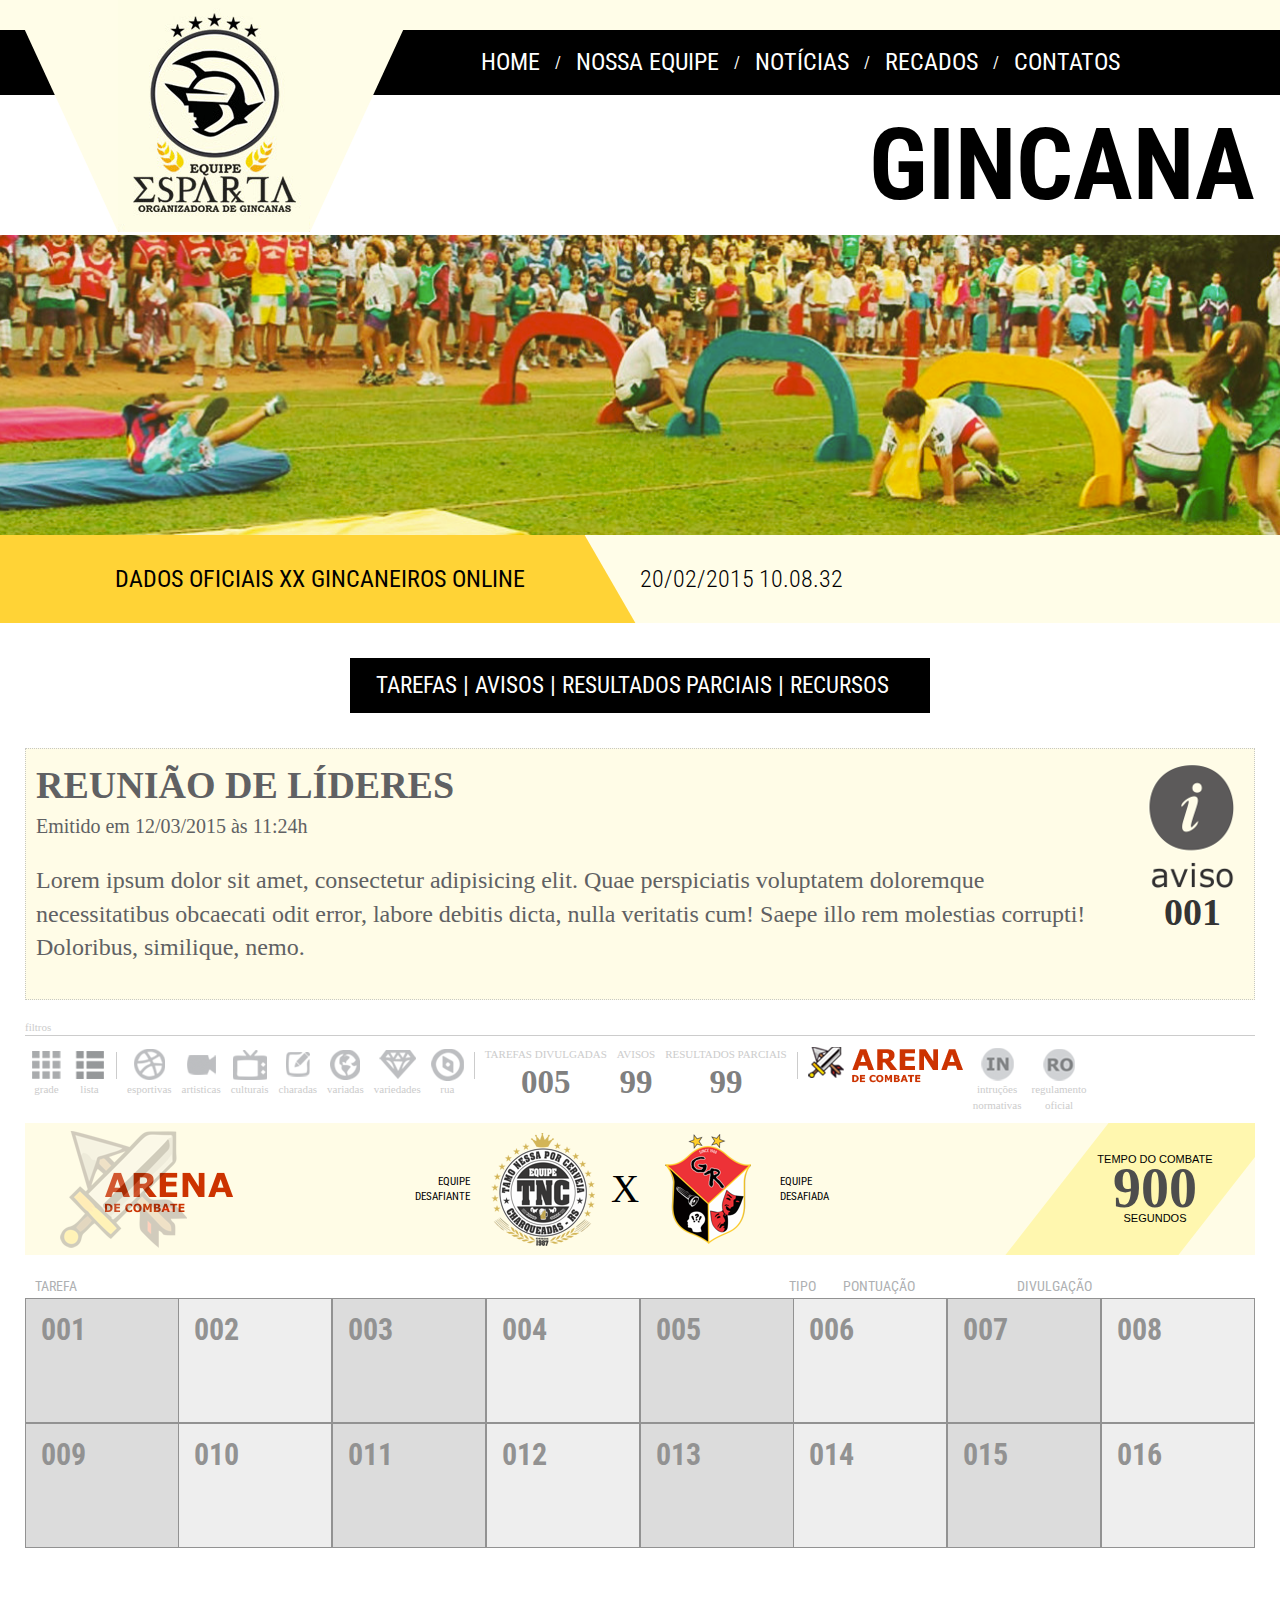
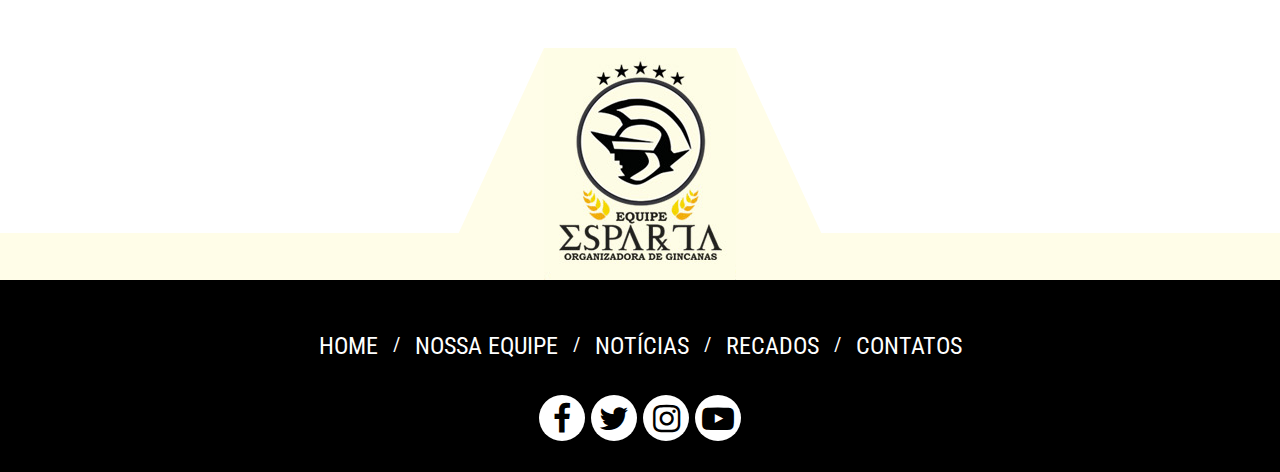
<file: gincana-tarefas.html>
<!DOCTYPE html>
<!--[if lt IE 7]>      <html class="no-js lt-ie9 lt-ie8 lt-ie7"> <![endif]-->
<!--[if IE 7]>         <html class="no-js lt-ie9 lt-ie8"> <![endif]-->
<!--[if IE 8]>         <html class="no-js lt-ie9"> <![endif]-->
<!--[if gt IE 8]><!--> <html class="no-js"> <!--<![endif]-->
    <head>
        <meta charset="utf-8">
        <meta http-equiv="X-UA-Compatible" content="IE=edge,chrome=1">
        <title>Equipe Esparta</title>
        <meta name="description" content="">
        <meta name="viewport" content="width=device-width, initial-scale=1">

        <link rel="stylesheet" href="assets/css/normalize.min.css">
        <link rel="stylesheet" href="assets/css/main.css">
        <link rel="stylesheet" href="assets/css/animate.css">
        <link rel="stylesheet" href="//maxcdn.bootstrapcdn.com/font-awesome/4.3.0/css/font-awesome.min.css">

        <script src="assets/js/vendor/modernizr-2.6.2.min.js"></script>
    </head>
    <body>
        <div class="wrapper clearfix">
            <div class="header">
                <div class="container">
                    <h1 id="logo">Equipe Esparta - Organizador de Gincanas</h1>
                </div>
                <div class="nav">
                    <div class="container">
                        <ul id="menu">
                            <li><a href="index.html">Home</a></li>
                            <li class="separator">/</li>
                            <li><a href="about.html">Nossa Equipe</a></li>
                            <li class="separator">/</li>
                            <li><a href="news.html">Notícias</a></li>
                            <li class="separator">/</li>
                            <li><a href="scrapbook.html">Recados</a></li>
                            <li class="separator">/</li>
                            <li><a href="contact.html">Contatos</a></li>
                        </ul>
                    </div>
                </div>
            </div>
            <div class="pageTitle">
                <div class="container">
                    <h2>Gincana</h2>
                </div>
            </div>
            <div class="banner intern"></div>
            <div class="accessinfo">
                <div class="container clearfix">
                    <div class="half">
                        <p id="eventId">Dados Oficiais <span>XX</span> Gincaneiros online</p>
                    </div>
                    <div class="half">
                        <p id="dateTime">
                            20/02/2015 10.08.32
                        </p>
                    </div>
                </div>
            </div>
            <div class="container clearfix">
                <ul id="gincanaMenu">
                    <li>
                        <a href="gincana-tarefas.html">
                            Tarefas
                        </a>
                    </li>
                    <li class="separator">|</li>
                    <li>
                        <a href="gincana-avisos.html">
                            Avisos
                        </a>
                    </li>
                    <li class="separator">|</li>
                    <li>
                        <a href="gincana-resultados.html">
                            Resultados Parciais
                        </a>
                    </li>
                    <li class="separator">|</li>
                    <li>
                        <a href="gincana-recursos.html">
                            Recursos
                        </a>
                    </li>
                </ul>

                <div class="aviso">
                    <h2>Reunião de líderes</h2>
                    <span>Emitido em 12/03/2015 às 11:24h</span>
                    <p>Lorem ipsum dolor sit amet, consectetur adipisicing elit. Quae perspiciatis voluptatem doloremque necessitatibus obcaecati odit error, labore debitis dicta, nulla veritatis cum! Saepe illo rem molestias corrupti! Doloribus, similique, nemo.</p>

                    <div class="iconThere">
                        <span>001</span>
                    </div>
                </div>

                <ul id="gincanaMenu2" style="display: none;">
                    <li>
                        <a href="">
                            <span id="icon" class="icon01"></span>
                            <span id="text">Regulamento</span>
                        </a>
                    </li>
                    <li>
                        <a href="">
                            <span id="icon" class="icon02"></span>
                            <span id="text">Inscrição</span>
                        </a>
                    </li>
                    <li>
                        <a href="">
                            <span id="icon" class="icon03"></span>
                            <span id="text">Avisos</span>
                        </a>
                    </li>
                    <li>
                        <a href="">
                            <span id="icon" class="icon04"></span>
                            <span id="text">Resultados <br/> parciais</span>
                        </a>
                    </li>
                    <li>
                        <a href="">
                            <span id="icon" class="icon05"></span>
                            <span id="text">Instruções <br/> normativas</span>
                        </a>
                    </li>
                </ul>
                <div class="panel clearfix">
                    filtros
                    <div class="clearfix"></div>
                    <div class="iconsAndButtons">
                        <ul id="grids">
                            <li id="grade">
<!--                                <a href="#">-->
                                    <span></span>
                                    grade
<!--                                </a>-->
                            </li>
                            <li id="lista">
<!--                                <a href="#">-->
                                    <span></span>
                                    lista
<!--                                </a>-->
                            </li>
                        </ul>
                        <div class="separator"></div>
                        <ul id="filters" class="clearfix">
                            <li class="filter" data-filter="esportivas" id="esportivas"><span></span>esportivas</li>
                            <li class="filter" data-filter="artisticas" id="artisticas"><span></span>artisticas</li>
                            <li class="filter" data-filter="culturais" id="culturais"><span></span>culturais</li>
                            <li class="filter" data-filter="charadas" id="charadas"><span></span>charadas</li>
                            <li class="filter" data-filter="variadas" id="variadas"><span></span>variadas</li>
                            <li class="filter" data-filter="variedades" id="variedades"><span></span>variedades</li>
                            <li class="filter" data-filter="rua" id="rua"><span></span>rua</li>
                        </ul>
                        <div class="separator"></div>
                        <ul id="count">
                            <li>
                                Tarefas Divulgadas
                                <span>005</span>
                            </li>
                            <li>
                                avisos
                                <span>99</span>
                            </li>
                            <li>
                                resultados parciais
                                <span>99</span>
                            </li>
                        </ul>
                        <div class="separator"></div>
                        <ul id="logoAndIcons">
                            <li>
                                <img src="assets/img/layout/icons/arena.png" alt="">
                            </li>
                            <li class="ico01">
                                <span></span>
                                intruções<br/>normativas
                            </li>
                            <li class="ico02">
                                <span></span>
                                regulamento<br/>oficial
                            </li>
                        </ul>
                    </div>
                </div>

                <div class="fightBanner">
                    <img src="assets/img/layout/icons/arena2.png" alt=""/>
                    <div class="brasao">
                        <div class="brasaName">
                            <div>
                                Equipe desafiante
                            </div>
                        </div>
                        <div class="brasaoHolder">
                            <div class="middle">
                                <img src="assets/img/layout/icons/objeto-10.png" alt="">
                            </div>
                        </div>
                        <div class="xHolder">
                            X
                        </div>
                        <div class="brasaoHolder">
                            <div class="middle">
                                <img src="assets/img/layout/icons/objeto-13.png" alt="">
                            </div>
                        </div>
                        <div class="brasaName right">
                            <div>
                                Equipe Desafiada
                            </div>
                        </div>
                    </div>
                    <div class="suchTime">
                        <p>
                            tempo do combate
                            <br/>
                            <span>900</span>
                            <br/>
                            segundos
                        </p>
                        <div class="effect"></div>
                    </div>
                </div>
                <div class="theHeader">
                    <span class="tname">Tarefa</span>
                    <span class="ttipo">Tipo</span>
                    <span class="tpontuation">Pontuação</span>
                    <span class="tdivulgation">Divulgação</span>
                </div>
                <ul id="taskTable" class="clearfix">
                    <li class="item esportivas" data-title="Bolinha Perdida | Parte III" data-type=" Rua" data-points="400 Pontos" data-release="20/03/2015" data-status="active"><a href="gincana-tarefas-interna.html">
                        <span class="number">001</span>
                        <span class="allInfo">
                            <span class="tname">Nome da tarefa</span>
                            <span class="ttipo"><img src="assets/img/layout/icons/objeto-103.png" alt=""></span>
                            <span class="tpontuation">XXX Pontos</span>
                            <span class="tdivulgation">08/03/2015 às 08:20</span>
                        </span>
                    </a></li>
                    <li class="item artisticas" data-title="teste" data-type="teste" data-points="teste" data-release="teste" data-status="active"><a href="gincana-tarefas-interna.html"><span class="number">002</span>
                        <span class="allInfo">
                            <span class="tname">Nome da tarefa</span>
                            <span class="ttipo"><img src="assets/img/layout/icons/objeto-114.png" alt=""></span>
                            <span class="tpontuation">XXX Pontos</span>
                            <span class="tdivulgation">08/03/2015 às 08:20</span>
                        </span>
                    </a></li>
                    <li class="item variadas" data-title="teste1" data-type="teste1" data-points="teste1" data-release="teste1" data-status="active"><a href="gincana-tarefas-interna.html"><span class="number">003</span>
                        <span class="allInfo">
                            <span class="tname">Nome da tarefa</span>
                            <span class="ttipo"><img src="assets/img/layout/icons/objeto-129.png" alt=""></span>
                            <span class="tpontuation">XXX Pontos</span>
                            <span class="tdivulgation">08/03/2015 às 08:20</span>
                        </span>
                    </a></li>
                    <li class="item artisticas" data-title="teste2" data-type="teste2" data-points="teste2" data-release="teste2" data-status="active"><a href="gincana-tarefas-interna.html"><span class="number">004</span>
                        <span class="allInfo">
                            <span class="tname">Nome da tarefa</span>
                            <span class="ttipo"><img src="assets/img/layout/icons/objeto-114.png" alt=""></span>
                            <span class="tpontuation">XXX Pontos</span>
                            <span class="tdivulgation">08/03/2015 às 08:20</span>
                        </span>
                    </a></li>
                    <li class="item esportivas" data-title="teste3" data-type="teste3" data-points="teste3" data-release="teste3" data-status="active"><a href="gincana-tarefas-interna.html"><span class="number">005</span>
                        <span class="allInfo">
                            <span class="tname">Nome da tarefa</span>
                            <span class="ttipo"><img src="assets/img/layout/icons/objeto-103.png" alt=""></span>
                            <span class="tpontuation">XXX Pontos</span>
                            <span class="tdivulgation">08/03/2015 às 08:20</span>
                        </span>
                    </a></li>
                    <li class="item culturais" data-title="teste4" data-type="teste4" data-points="teste4" data-release="teste4" data-status="active"><a href="gincana-tarefas-interna.html"><span class="number">006</span>
                        <span class="allInfo">
                            <span class="tname">Nome da tarefa</span>
                            <span class="ttipo"><img src="assets/img/layout/icons/objeto-119.png" alt=""></span>
                            <span class="tpontuation">XXX Pontos</span>
                            <span class="tdivulgation">08/03/2015 às 08:20</span>
                        </span>
                    </a></li>
                    <li class="item artisticas" data-title="inactive" data-type="inactive" data-points="inactive" data-release="inactive" data-status="inactive"><a href="gincana-tarefas-interna.html"><span class="number">007</span>
                        <span class="allInfo">
                            <span class="tname">Nome da tarefa</span>
                            <span class="ttipo"><img src="assets/img/layout/icons/objeto-114.png" alt=""></span>
                            <span class="tpontuation">XXX Pontos</span>
                            <span class="tdivulgation">08/03/2015 às 08:20</span>
                        </span>
                    </a></li>
                    <li class="item inactive rua" data-title="inactive" data-type="inactive" data-points="inactive" data-release="inactive" data-status="inactive"><a href="gincana-tarefas-interna.html"><span class="number">008</span>
                        <span class="allInfo">
                            <span class="tname">Nome da tarefa</span>
                            <span class="ttipo"><img src="assets/img/layout/icons/objeto-138.png" alt=""></span>
                            <span class="tpontuation">XXX Pontos</span>
                            <span class="tdivulgation">08/03/2015 às 08:20</span>
                        </span>
                    </a></li>
                    <li class="item inactive esportivas" data-title="inactive" data-type="inactive" data-points="inactive" data-release="inactive" data-status="inactive"><a href="gincana-tarefas-interna.html"><span class="number">009</span>
                        <span class="allInfo">
                            <span class="tname">Nome da tarefa</span>
                            <span class="ttipo"><img src="assets/img/layout/icons/objeto-103.png" alt=""></span>
                            <span class="tpontuation">XXX Pontos</span>
                            <span class="tdivulgation">08/03/2015 às 08:20</span>
                        </span>
                    </a></li>
                    <li class="item inactive variadas" data-title="inactive" data-type="inactive" data-points="inactive" data-release="inactive" data-status="inactive"><a href="gincana-tarefas-interna.html"><span class="number">010</span>
                        <span class="allInfo">
                            <span class="tname">Nome da tarefa</span>
                            <span class="ttipo"><img src="assets/img/layout/icons/objeto-129.png" alt=""></span>
                            <span class="tpontuation">XXX Pontos</span>
                            <span class="tdivulgation">08/03/2015 às 08:20</span>
                        </span>
                    </a></li>
                    <li class="item inactive charadas" data-title="inactive" data-type="inactive" data-points="inactive" data-release="inactive" data-status="inactive"><a href="gincana-tarefas-interna.html"><span class="number">011</span>
                        <span class="allInfo">
                            <span class="tname">Nome da tarefa</span>
                            <span class="ttipo"><img src="assets/img/layout/icons/objeto-123.png" alt=""></span>
                            <span class="tpontuation">XXX Pontos</span>
                            <span class="tdivulgation">08/03/2015 às 08:20</span>
                        </span>
                    </a></li>
                    <li class="item inactive variedades" data-title="inactive" data-type="inactive" data-points="inactive" data-release="inactive" data-status="inactive"><a href="gincana-tarefas-interna.html"><span class="number">012</span>
                        <span class="allInfo">
                            <span class="tname">Nome da tarefa</span>
                            <span class="ttipo"><img src="assets/img/layout/icons/objeto-134.png" alt=""></span>
                            <span class="tpontuation">XXX Pontos</span>
                            <span class="tdivulgation">08/03/2015 às 08:20</span>
                        </span>
                    </a></li>
                    <li class="item inactive esportivas" data-title="inactive" data-type="inactive" data-points="inactive" data-release="inactive" data-status="inactive"><a href="gincana-tarefas-interna.html"><span class="number">013</span>
                        <span class="allInfo">
                            <span class="tname">Nome da tarefa</span>
                            <span class="ttipo"><img src="assets/img/layout/icons/objeto-103.png" alt=""></span>
                            <span class="tpontuation">XXX Pontos</span>
                            <span class="tdivulgation">08/03/2015 às 08:20</span>
                        </span>
                    </a></li>
                    <li class="item inactive variadas" data-title="inactive" data-type="inactive" data-points="inactive" data-release="inactive" data-status="inactive"><a href="gincana-tarefas-interna.html"><span class="number">014</span>
                        <span class="allInfo">
                            <span class="tname">Nome da tarefa</span>
                            <span class="ttipo"><img src="assets/img/layout/icons/objeto-129.png" alt=""></span>
                            <span class="tpontuation">XXX Pontos</span>
                            <span class="tdivulgation">08/03/2015 às 08:20</span>
                        </span>
                    </a></li>
                    <li class="item inactive esportivas" data-title="inactive" data-type="inactive" data-points="inactive" data-release="inactive" data-status="inactive"><a href="gincana-tarefas-interna.html"><span class="number">015</span>
                        <span class="allInfo">
                            <span class="tname">Nome da tarefa</span>
                            <span class="ttipo"><img src="assets/img/layout/icons/objeto-103.png" alt=""></span>
                            <span class="tpontuation">XXX Pontos</span>
                            <span class="tdivulgation">08/03/2015 às 08:20</span>
                        </span>
                    </a></li>
                    <li class="item inactive esportivas" data-title="inactive" data-type="inactive" data-points="inactive" data-release="inactive" data-status="inactive"><a href="gincana-tarefas-interna.html"><span class="number">016</span>
                        <span class="allInfo">
                            <span class="tname">Nome da tarefa</span>
                            <span class="ttipo"><img src="assets/img/layout/icons/objeto-103.png" alt=""></span>
                            <span class="tpontuation">XXX Pontos</span>
                            <span class="tdivulgation">08/03/2015 às 08:20</span>
                        </span>
                    </a></li>
                </ul>
            </div>
            <div id="contenidoBlock">
                <h3>Título</h3>
                <p id="title">Bolinha Perdida | Parte III</p>
                <h3>Tipo</h3>
                <p id="type">Rua</p>
                <h3>Pontuação</h3>
                <p id="points">400 Pontos</p>
                <h3>Divulgação</h3>
                <p id="release">27/09/2014 ás 9h37</p>
            </div>

            <div class="footer">
                <div class="bottomLogoHolder">
                    <h4 id="footerLogo">Equipe Esparta - Organizador de Gincanas</h4>
                </div>
                <div class="blackTape">
                    <div class="container">
                        <ul id="bottomMenu">
                            <li><a href="home.html">Home</a></li>
                            <li class="separator">/</li>
                            <li><a href="about.html">Nossa Equipe</a></li>
                            <li class="separator">/</li>
                            <li><a href="news.html">Notícias</a></li>
                            <li class="separator">/</li>
                            <li><a href="scrapbook.html">Recados</a></li>
                            <li class="separator">/</li>
                            <li><a href="contact.html">Contatos</a></li>
                        </ul>
                        <div class="cearfix"></div>
                        <ul id="bottomSocial">
                            <li><a href="http://facebook.com/" target="_blank"><i class="fa fa-facebook fa-2x"></i></a></li>
                            <li><a href="http://twitter.com/" target="_blank"><i class="fa fa-twitter fa-2x"></i></a></li>
                            <li><a href="http://instagram.com/" target="_blank"><i class="fa fa-instagram fa-2x"></i></a></li>
                            <li><a href="http://youtube.com/" target="_blank"><i class="fa fa-youtube-play fa-2x"></i></a></li>
                        </ul>
                    </div>
                </div>
            </div>
        </div>
    </body>

    <script src="//ajax.googleapis.com/ajax/libs/jquery/1.11.1/jquery.min.js"></script>
    <script>window.jQuery || document.write('<script src="assets/js/vendor/jquery-1.11.1.min.js"><\/script>')</script>
    <script src="assets/js/vendor/cheet.min.js"></script>
    <script src="assets/js/vendor/isotope.pkgd.min.js"></script>
    <script>
        var $taskTable = $('#taskTable');
        $taskTable.isotope({
          itemSelector: '.item',
          layoutMode: 'fitRows'
        });
        $('ul#filters li.filter').click(function() {
            var filter = $(this).data('filter');
            $taskTable.isotope({filter: '.' + filter});
        });
        $('ul#grids li#lista').click(function() {
            $('#taskTable').addClass('listagem');
            $('#taskTable .item').css({
                width: '100%'
            });
            $taskTable.isotope({ layoutMode: 'vertical' });
        });
        $('ul#grids li#grade').click(function() {
            $('#taskTable').removeClass('listagem');
            $('#taskTable .item').css({
                width: '12.5%'
            });
            $taskTable.isotope({ layoutMode: 'fitRows' });
        });

    </script>
    <script src="assets/js/main.js"></script>
</html>
</file>
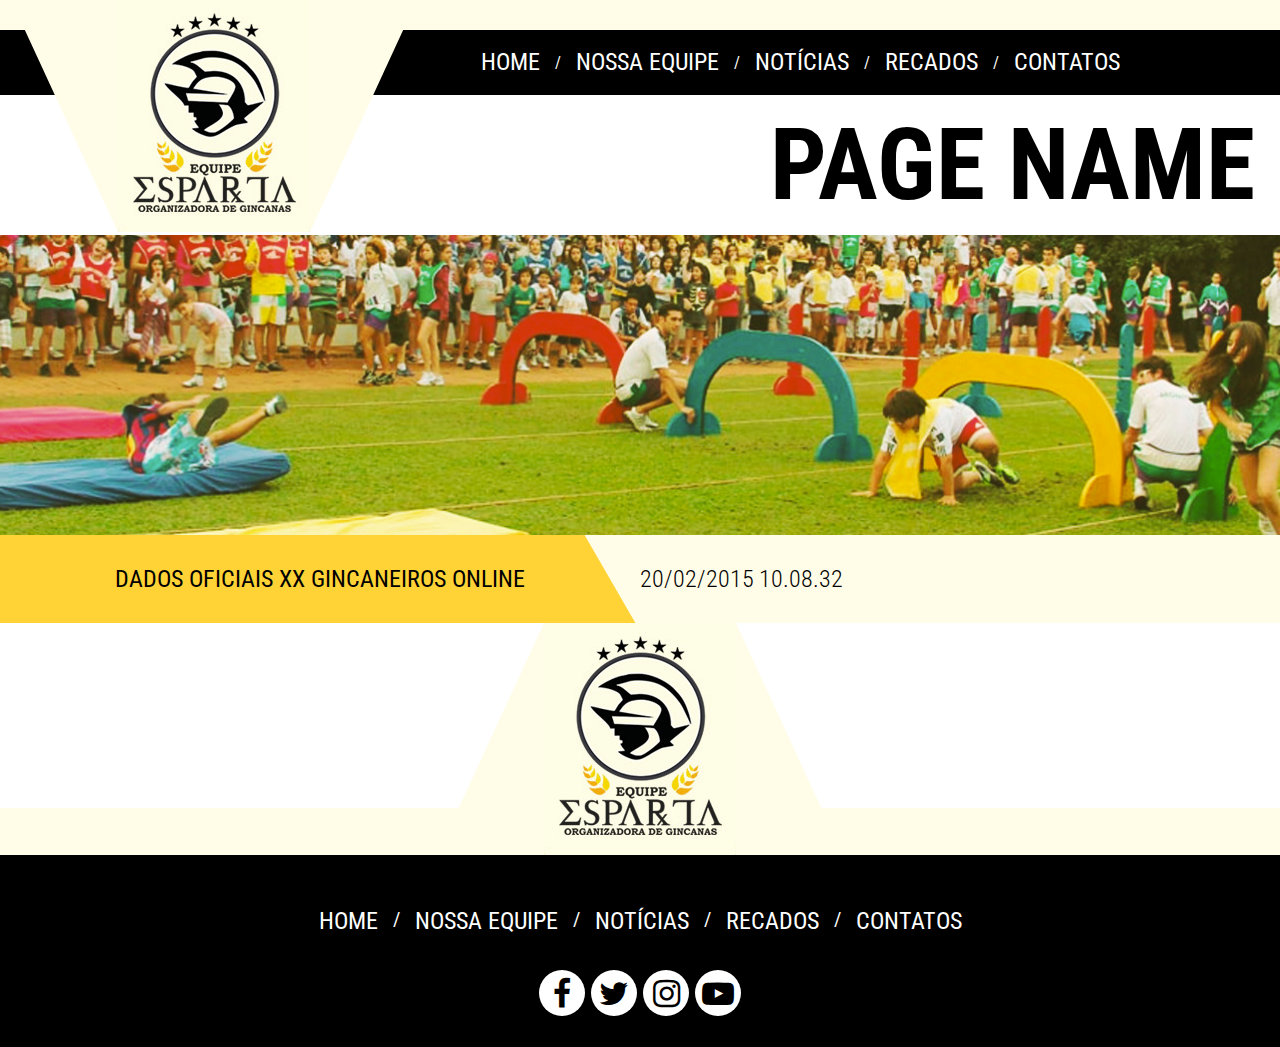
<file: interna-base.html>
<!DOCTYPE html>
<!--[if lt IE 7]>      <html class="no-js lt-ie9 lt-ie8 lt-ie7"> <![endif]-->
<!--[if IE 7]>         <html class="no-js lt-ie9 lt-ie8"> <![endif]-->
<!--[if IE 8]>         <html class="no-js lt-ie9"> <![endif]-->
<!--[if gt IE 8]><!--> <html class="no-js"> <!--<![endif]-->
    <head>
        <meta charset="utf-8">
        <meta http-equiv="X-UA-Compatible" content="IE=edge,chrome=1">
        <title>Equipe Esparta</title>
        <meta name="description" content="">
        <meta name="viewport" content="width=device-width, initial-scale=1">

        <link rel="stylesheet" href="assets/css/normalize.min.css">
        <link rel="stylesheet" href="assets/css/main.css">
        <link rel="stylesheet" href="assets/css/animate.css">
        <link rel="stylesheet" href="//maxcdn.bootstrapcdn.com/font-awesome/4.3.0/css/font-awesome.min.css">

        <script src="assets/js/vendor/modernizr-2.6.2.min.js"></script>
    </head>
    <body>
        <div class="wrapper clearfix">
            <div class="header">
                <div class="container">
                    <h1 id="logo">Equipe Esparta - Organizador de Gincanas</h1>
                </div>
                <div class="nav">
                    <div class="container">
                        <ul id="menu">
                            <li><a href="index.html">Home</a></li>
                            <li class="separator">/</li>
                            <li><a href="about.html">Nossa Equipe</a></li>
                            <li class="separator">/</li>
                            <li><a href="news.html">Notícias</a></li>
                            <li class="separator">/</li>
                            <li><a href="scrapbook.html">Recados</a></li>
                            <li class="separator">/</li>
                            <li><a href="contact.html">Contatos</a></li>
                        </ul>
                    </div>
                </div>
            </div>
            <div class="pageTitle">
                <div class="container">
                    <h2>Page Name</h2>
                </div>
            </div>
            <div class="banner intern"></div>
            <div class="accessinfo">
                <div class="container clearfix">
                    <div class="half">
                        <p id="eventId">Dados Oficiais <span>XX</span> Gincaneiros online</p>
                    </div>
                    <div class="half">
                        <p id="dateTime">
                            20/02/2015 10.08.32
                        </p>
                    </div>
                </div>
            </div>
            <div class="footer">
                <div class="bottomLogoHolder">
                    <h4 id="footerLogo">Equipe Esparta - Organizador de Gincanas</h4>
                </div>
                <div class="blackTape">
                    <div class="container">
                        <ul id="bottomMenu">
                            <li><a href="home.html">Home</a></li>
                            <li class="separator">/</li>
                            <li><a href="about.html">Nossa Equipe</a></li>
                            <li class="separator">/</li>
                            <li><a href="news.html">Notícias</a></li>
                            <li class="separator">/</li>
                            <li><a href="scrapbook.html">Recados</a></li>
                            <li class="separator">/</li>
                            <li><a href="contact.html">Contatos</a></li>
                        </ul>
                        <div class="cearfix"></div>
                        <ul id="bottomSocial">
                            <li><a href="http://facebook.com/" target="_blank"><i class="fa fa-facebook fa-2x"></i></a></li>
                            <li><a href="http://twitter.com/" target="_blank"><i class="fa fa-twitter fa-2x"></i></a></li>
                            <li><a href="http://instagram.com/" target="_blank"><i class="fa fa-instagram fa-2x"></i></a></li>
                            <li><a href="http://youtube.com/" target="_blank"><i class="fa fa-youtube-play fa-2x"></i></a></li>
                        </ul>
                    </div>
                </div>
            </div>
        </div>
    </body>
    
    <script src="//ajax.googleapis.com/ajax/libs/jquery/1.11.1/jquery.min.js"></script>
    <script>window.jQuery || document.write('<script src="assets/js/vendor/jquery-1.11.1.min.js"><\/script>')</script>
    <script src="assets/js/vendor/cheet.min.js"></script>
    <script src="assets/js/main.js"></script>
</html>
</file>
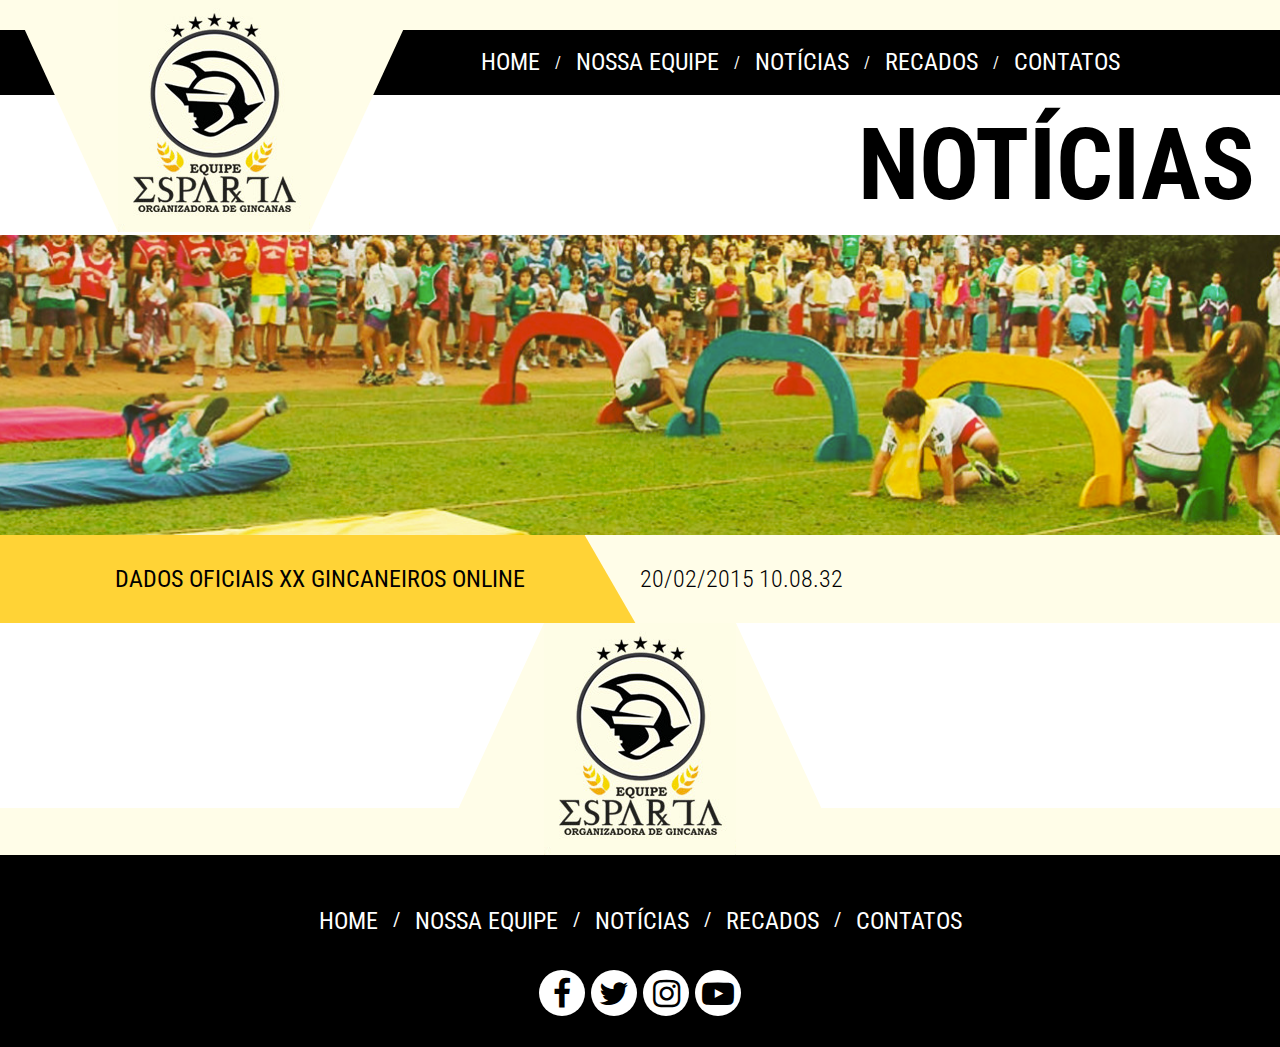
<file: news.html>
<!DOCTYPE html>
<!--[if lt IE 7]>      <html class="no-js lt-ie9 lt-ie8 lt-ie7"> <![endif]-->
<!--[if IE 7]>         <html class="no-js lt-ie9 lt-ie8"> <![endif]-->
<!--[if IE 8]>         <html class="no-js lt-ie9"> <![endif]-->
<!--[if gt IE 8]><!--> <html class="no-js"> <!--<![endif]-->
    <head>
        <meta charset="utf-8">
        <meta http-equiv="X-UA-Compatible" content="IE=edge,chrome=1">
        <title>Equipe Esparta</title>
        <meta name="description" content="">
        <meta name="viewport" content="width=device-width, initial-scale=1">

        <link rel="stylesheet" href="assets/css/normalize.min.css">
        <link rel="stylesheet" href="assets/css/main.css">
        <link rel="stylesheet" href="assets/css/animate.css">
        <link rel="stylesheet" href="//maxcdn.bootstrapcdn.com/font-awesome/4.3.0/css/font-awesome.min.css">

        <script src="assets/js/vendor/modernizr-2.6.2.min.js"></script>
    </head>
    <body>
        <div class="wrapper clearfix">
            <div class="header">
                <div class="container">
                    <h1 id="logo">Equipe Esparta - Organizador de Gincanas</h1>
                </div>
                <div class="nav">
                    <div class="container">
                        <ul id="menu">
                            <li><a href="index.html">Home</a></li>
                            <li class="separator">/</li>
                            <li><a href="about.html">Nossa Equipe</a></li>
                            <li class="separator">/</li>
                            <li><a href="news.html">Notícias</a></li>
                            <li class="separator">/</li>
                            <li><a href="scrapbook.html">Recados</a></li>
                            <li class="separator">/</li>
                            <li><a href="contact.html">Contatos</a></li>
                        </ul>
                    </div>
                </div>
            </div>
            <div class="pageTitle">
                <div class="container">
                    <h2>Notícias</h2>
                </div>
            </div>
            <div class="banner intern"></div>
            <div class="accessinfo">
                <div class="container clearfix">
                    <div class="half">
                        <p id="eventId">Dados Oficiais <span>XX</span> Gincaneiros online</p>
                    </div>
                    <div class="half">
                        <p id="dateTime">
                            20/02/2015 10.08.32
                        </p>
                    </div>
                </div>
            </div>
            <div class="footer">
                <div class="bottomLogoHolder">
                    <h4 id="footerLogo">Equipe Esparta - Organizador de Gincanas</h4>
                </div>
                <div class="blackTape">
                    <div class="container">
                        <ul id="bottomMenu">
                            <li><a href="home.html">Home</a></li>
                            <li class="separator">/</li>
                            <li><a href="about.html">Nossa Equipe</a></li>
                            <li class="separator">/</li>
                            <li><a href="news.html">Notícias</a></li>
                            <li class="separator">/</li>
                            <li><a href="scrapbook.html">Recados</a></li>
                            <li class="separator">/</li>
                            <li><a href="contact.html">Contatos</a></li>
                        </ul>
                        <div class="cearfix"></div>
                        <ul id="bottomSocial">
                            <li><a href="http://facebook.com/" target="_blank"><i class="fa fa-facebook fa-2x"></i></a></li>
                            <li><a href="http://twitter.com/" target="_blank"><i class="fa fa-twitter fa-2x"></i></a></li>
                            <li><a href="http://instagram.com/" target="_blank"><i class="fa fa-instagram fa-2x"></i></a></li>
                            <li><a href="http://youtube.com/" target="_blank"><i class="fa fa-youtube-play fa-2x"></i></a></li>
                        </ul>
                    </div>
                </div>
            </div>
        </div>
    </body>

    <script src="//ajax.googleapis.com/ajax/libs/jquery/1.11.1/jquery.min.js"></script>
    <script>window.jQuery || document.write('<script src="assets/js/vendor/jquery-1.11.1.min.js"><\/script>')</script>
    <script src="assets/js/vendor/cheet.min.js"></script>
    <script src="assets/js/main.js"></script>
</html>
</file>
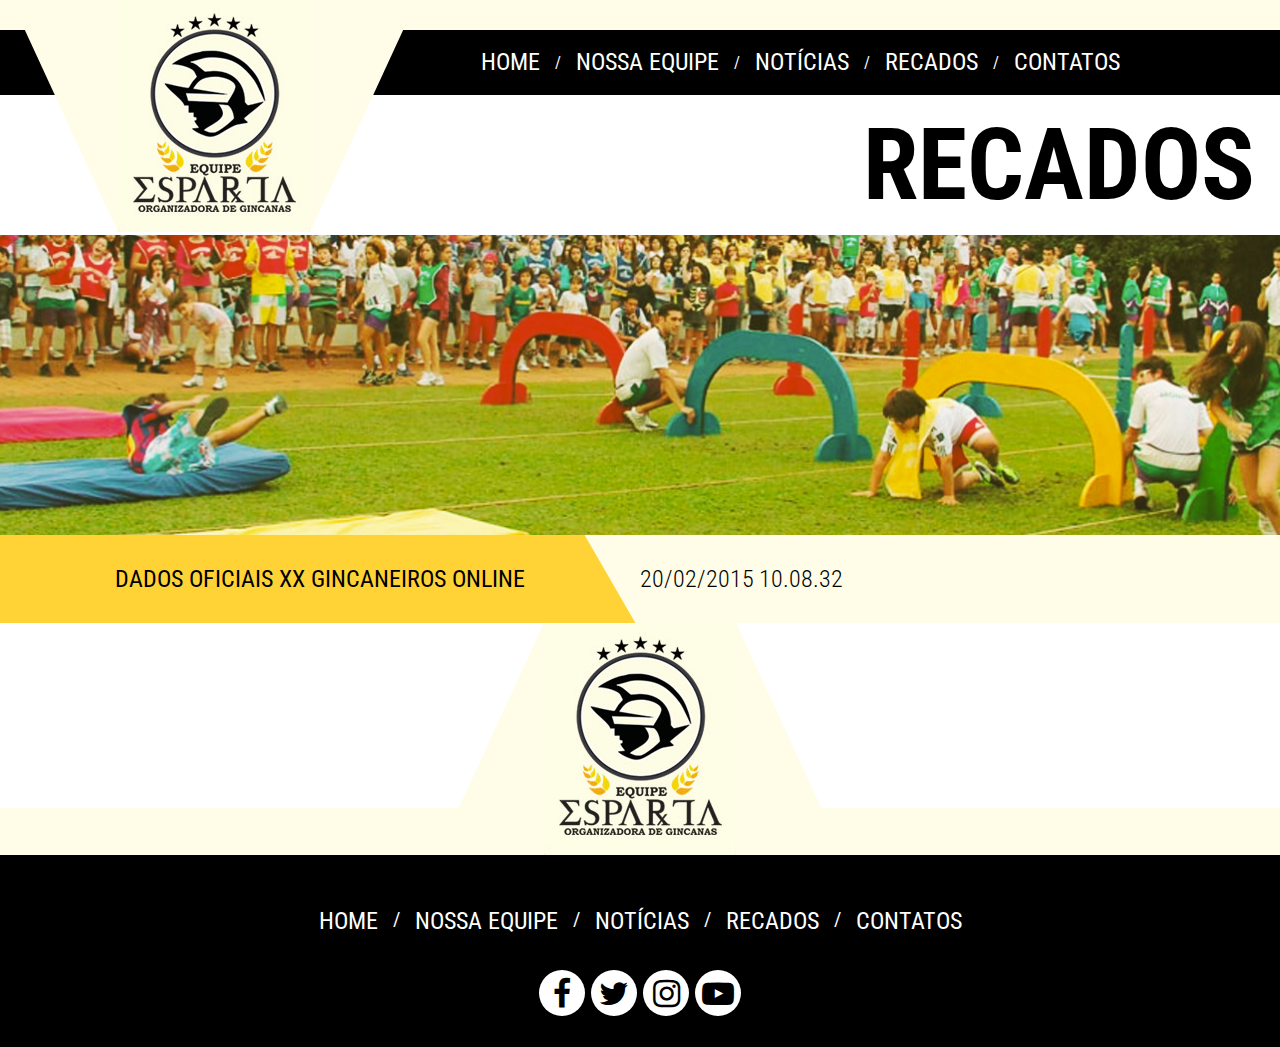
<file: scrapbook.html>
<!DOCTYPE html>
<!--[if lt IE 7]>      <html class="no-js lt-ie9 lt-ie8 lt-ie7"> <![endif]-->
<!--[if IE 7]>         <html class="no-js lt-ie9 lt-ie8"> <![endif]-->
<!--[if IE 8]>         <html class="no-js lt-ie9"> <![endif]-->
<!--[if gt IE 8]><!--> <html class="no-js"> <!--<![endif]-->
    <head>
        <meta charset="utf-8">
        <meta http-equiv="X-UA-Compatible" content="IE=edge,chrome=1">
        <title>Equipe Esparta</title>
        <meta name="description" content="">
        <meta name="viewport" content="width=device-width, initial-scale=1">

        <link rel="stylesheet" href="assets/css/normalize.min.css">
        <link rel="stylesheet" href="assets/css/main.css">
        <link rel="stylesheet" href="assets/css/animate.css">
        <link rel="stylesheet" href="//maxcdn.bootstrapcdn.com/font-awesome/4.3.0/css/font-awesome.min.css">

        <script src="assets/js/vendor/modernizr-2.6.2.min.js"></script>
    </head>
    <body>
        <div class="wrapper clearfix">
            <div class="header">
                <div class="container">
                    <h1 id="logo">Equipe Esparta - Organizador de Gincanas</h1>
                </div>
                <div class="nav">
                    <div class="container">
                        <ul id="menu">
                            <li><a href="index.html">Home</a></li>
                            <li class="separator">/</li>
                            <li><a href="about.html">Nossa Equipe</a></li>
                            <li class="separator">/</li>
                            <li><a href="news.html">Notícias</a></li>
                            <li class="separator">/</li>
                            <li><a href="scrapbook.html">Recados</a></li>
                            <li class="separator">/</li>
                            <li><a href="contact.html">Contatos</a></li>
                        </ul>
                    </div>
                </div>
            </div>
            <div class="pageTitle">
                <div class="container">
                    <h2>Recados</h2>
                </div>
            </div>
            <div class="banner intern"></div>
            <div class="accessinfo">
                <div class="container clearfix">
                    <div class="half">
                        <p id="eventId">Dados Oficiais <span>XX</span> Gincaneiros online</p>
                    </div>
                    <div class="half">
                        <p id="dateTime">
                            20/02/2015 10.08.32
                        </p>
                    </div>
                </div>
            </div>
            <div class="footer">
                <div class="bottomLogoHolder">
                    <h4 id="footerLogo">Equipe Esparta - Organizador de Gincanas</h4>
                </div>
                <div class="blackTape">
                    <div class="container">
                        <ul id="bottomMenu">
                            <li><a href="home.html">Home</a></li>
                            <li class="separator">/</li>
                            <li><a href="about.html">Nossa Equipe</a></li>
                            <li class="separator">/</li>
                            <li><a href="news.html">Notícias</a></li>
                            <li class="separator">/</li>
                            <li><a href="scrapbook.html">Recados</a></li>
                            <li class="separator">/</li>
                            <li><a href="contact.html">Contatos</a></li>
                        </ul>
                        <div class="cearfix"></div>
                        <ul id="bottomSocial">
                            <li><a href="http://facebook.com/" target="_blank"><i class="fa fa-facebook fa-2x"></i></a></li>
                            <li><a href="http://twitter.com/" target="_blank"><i class="fa fa-twitter fa-2x"></i></a></li>
                            <li><a href="http://instagram.com/" target="_blank"><i class="fa fa-instagram fa-2x"></i></a></li>
                            <li><a href="http://youtube.com/" target="_blank"><i class="fa fa-youtube-play fa-2x"></i></a></li>
                        </ul>
                    </div>
                </div>
            </div>
        </div>
    </body>

    <script src="//ajax.googleapis.com/ajax/libs/jquery/1.11.1/jquery.min.js"></script>
    <script>window.jQuery || document.write('<script src="assets/js/vendor/jquery-1.11.1.min.js"><\/script>')</script>
    <script src="assets/js/vendor/cheet.min.js"></script>
    <script src="assets/js/main.js"></script>
</html>
</file>
<file: assets/css/main.css>
@import url(http://fonts.googleapis.com/css?family=Roboto+Condensed:300italic,400italic,700italic,400,300,700);
a{text-decoration: none;}
html,
button,
input,
select,
textarea {
    color: #343434;
}

html {
    font-size: 1em;
    line-height: 1.4;
}
html,
body{
    width: 100%;
    min-height: 100%;
    min-width: 1230px;
}

::-moz-selection {
    background: #fc4a65;
    color: #fff;
    text-shadow: none;
}

::selection {
    background: #fc4a65;
    color: #fff;
    text-shadow: none;
}

hr {
    display: block;
    height: 1px;
    border: 0;
    border-top: 1px solid #ccc;
    margin: 1em 0;
    padding: 0;
}

audio,
canvas,
img,
video {
    vertical-align: middle;
}

fieldset {
    border: 0;
    margin: 0;
    padding: 0;
}

textarea {
    resize: vertical;
    font-size: 28px;
}

.browsehappy {
    margin: 0.2em 0;
    background: #ccc;
    color: #000;
    padding: 0.2em 0;
}


/* ==========================================================================
   Author's custom styles
   ========================================================================== */
*{
    font-family: 'Roboto Condensed', sans-serif;
}














/* ==========================================================================
   Media Queries
   ========================================================================== */

@media only screen and (min-width: 35em) {

}

@media print,
       (-o-min-device-pixel-ratio: 5/4),
       (-webkit-min-device-pixel-ratio: 1.25),
       (min-resolution: 120dpi) {

}

/* ==========================================================================
   Helper classes
   ========================================================================== */

.ir {
    background-color: transparent;
    border: 0;
    overflow: hidden;
    *text-indent: -9999px;
}

.ir:before {
    content: "";
    display: block;
    width: 0;
    height: 150%;
}

.hidden {
    display: none !important;
    visibility: hidden;
}

.visuallyhidden {
    border: 0;
    clip: rect(0 0 0 0);
    height: 1px;
    margin: -1px;
    overflow: hidden;
    padding: 0;
    position: absolute;
    width: 1px;
}

.visuallyhidden.focusable:active,
.visuallyhidden.focusable:focus {
    clip: auto;
    height: auto;
    margin: 0;
    overflow: visible;
    position: static;
    width: auto;
}

.invisible {
    visibility: hidden;
}

.clearfix:before,
.clearfix:after {
    content: " ";
    display: table;
}

.clearfix:after {
    clear: both;
}

.clearfix {
    *zoom: 1;
}

/* ==========================================================================
   Print styles
   ========================================================================== */

@media print {
    * {
        background: transparent !important;
        color: #000 !important;
        box-shadow: none !important;
        text-shadow: none !important;
    }

    a,
    a:visited {
        text-decoration: none;
    }

    a[href]:after {
        content: " (" attr(href) ")";
    }

    abbr[title]:after {
        content: " (" attr(title) ")";
    }

    .ir a:after,
    a[href^="javascript:"]:after,
    a[href^="#"]:after {
        content: "";
    }

    pre,
    blockquote {
        border: 1px solid #999;
        page-break-inside: avoid;
    }

    thead {
        display: table-header-group;
    }

    tr,
    img {
        page-break-inside: avoid;
    }

    img {
        max-width: 100% !important;
    }

    @page {
        margin: 0.5cm;
    }

    p,
    h2,
    h3 {
        orphans: 3;
        widows: 3;
    }

    h2,
    h3 {
        page-break-after: avoid;
    }
}
.header {
    border-top: 30px solid #fffde8;
    width: 100%;
}

.container {
    width: 1230px;
    height: auto;
    margin: 0 auto;
    position: relative;
}

.nav {
    background: #000;
    height: 65px;
    width: 100%;     
}

#logo {
    font-size: 0px;
    color: transparent;
    text-indent: 1000px;
    background: url('../img/layout/logo.png');
    width: 192px;
    height: 232px;
    position: absolute;
    left: 93px;
    top: -30px;
}
#logo:before{
    content: '';
    display: block;
    border-bottom: 232px solid transparent;
    border-left: 0 solid transparent;
    border-top: 0 solid transparent;
    border-right: 107px solid #fffde8;
    position: absolute;
    left: -107px;
    top: 0;
}
#logo:after{
    content: '';
    display: block;
    border-bottom: 232px solid transparent;
    border-right: 0 solid transparent;
    border-top: 0 solid transparent;
    border-left: 107px solid #fffde8;
    position: absolute;
    right: -107px;
    top: 0;
}

#menu {
    float: right;
    list-style: none;
    margin: 0;
    padding: 0 120px 0 0;
}
#menu li{
    float: left;
    height: 65px;
    color: #fff;
    line-height: 65px;
}
#menu li a{
    text-decoration: none;    
    display: block;
    height: 100%;
    width: auto;
    padding: 0 15px;
    line-height: 65px;
    text-transform: uppercase;
    color: #fff;
    font-size: 24px;
}

.banner {
    width: 100%;
    height: 404px;
    background: url('../img/layout/banner01.png') center center no-repeat;
    background-size: cover;
}
.banner.intern {
    height: 300px;
}

.accessinfo {
    height: 88px;
    width: 100%;
    background: #fffde8;
    position: relative;
    overflow: hidden;
}

.accessinfo:before{
    content: '';
    display: block;
    position: absolute;
    left: -30px;
    width: 50%;
    height: 100%;
    background: #ffd336;
    
    -webkit-transform: skewX(30deg);
}

.half {
    float: left;
    position: relative;
    width: 50%;
}

.accessinfo p {
    line-height: 88px;
    text-transform: uppercase;
    font-weight: 700;
    margin: 0;
    color: #000;
}

#eventId {
    text-align: center;
    font-size: 24px;
    font-weight: 400;
}

#dateTime {
    font-weight: 300;
    font-size: 24px;
}

#footerLogo {
    display: block;
    margin: 0 auto;
    padding: 0;
    background: url('../img/layout/logo.png') no-repeat center center;
    width: 192px;
    height: 232px;
    position: relative;
    font-size: 0px;
    color: transparent;
    text-indent: -1000px;
/*    bottom: -47px;*/
}
#footerLogo:before{
    content: '';
    display: block;
    border-top: 232px solid transparent;
    border-left: 0 solid transparent;
    border-bottom: 0 solid transparent;
    border-right: 107px solid #fffde8;
    position: absolute;
    left: -107px;
    top: 0;
}
#footerLogo:after{
    content: '';
    display: block;
    border-top: 232px solid transparent;
    border-right: 0 solid transparent;
    border-bottom: 0 solid transparent;
    border-left: 107px solid #fffde8;
    position: absolute;
    right: -107px;
    top: 0;
}

.bottomLogoHolder {
    border-bottom: 47px solid #fffde8;
    height: 232px;
    box-sizing: border-box;
}

.blackTape {
    background: #000;
    width: 100%;
    height: auto;
    padding: 25px 0;
}

#bottomMenu {
    display: inline-block;
    position: relative;
    left: 50%;
    margin: 25px 0;
    padding: 0;
    list-style: none;
    
    -webkit-transform: translateX(-50%);
    -moz-transform: translateX(-50%);
    -ms-transform: translateX(-50%);
    -o-transform: translateX(-50%);
    transform: translateX(-50%);
}
#bottomMenu li{
    float: left;
    color: #fff;
    font-size: 20px;
}
#bottomMenu li a{
    color: #fff;
    text-decoration: none;
    text-transform: uppercase;
    font-size: 24px;
    padding: 0 15px;
    font-weight: 400;
    text-transform: uppercase;
}

#bottomSocial {
    display: inline-block;
    position: relative;
    left: 50%;
    margin: 0;
    padding: 0;
    list-style: none;
    
    -webkit-transform: translateX(-50%);
}
#bottomSocial li{
    float: left;
    width: 46px;
    height: 46px;
    background: #fff;
    margin: 0 3px;
    border-radius: 100%;
}
#bottomSocial li a{
    display: block;
    height: 46px;
    width: 46px;
    color: #000;
    line-height: 59px;
    text-align: center;    
}

.pageTitle {
    position: relative;
}
.pageTitle h2{
    margin: 0;
    padding: 0;
    text-transform: uppercase;
    color: #000;
    font-size: 100px;
    font-weight: bold;
    text-align: right;
}

#contato {
    padding-top: 30px;
    padding-bottom: 35px;
}
#contato select{
    width: 95.27%;
    height: 100px;
    box-sizing: border-box;
    border: 1px solid #000;
    margin-bottom: 22px;
    padding-left: 25px;
    font-size: 28px;
    color: #000;
}

#contato textarea{
    width: 100%;
    height: 260px;
    border: 1px solid #000;
    padding: 28px;
    box-sizing: border-box;
    margin-bottom: 43px;
}
#contato input#ddd{
    width: 17.56%;
    margin-right: 2.41%;
}
#contato input#phone{
    width: 74.30%;
}
#contato ::-webkit-input-placeholder { color:#000; }
#contato ::-moz-placeholder { color:#000; } /* firefox 19+ */
#contato :-ms-input-placeholder { color:#000; } /* ie */
#contato input:-moz-placeholder { color:#000; }
#contato input{
    width: 95.27%;
    height: 100px;
    box-sizing: border-box;
    border: 1px solid #000;
    margin-bottom: 22px;
    padding-left: 25px;
    font-size: 28px;
    color: #000;
}
#contato button{
    display: block;
    width: 290px;
    height: 65px;
    margin: 0 auto;
    background: #626262;
    border: 0 none;
    color: #000;
    text-transform: uppercase;
    font-size: 20px;
}

.right {
    float: right;
}
.content{
    padding-bottom: 43px;
}
.content h3{
    text-align: center;
    font-size: 24px;
    font-weight: 400;
    text-transform: uppercase;
}
.half{
    box-sizing: border-box;
    padding-right: 26px;
}
.content .half h4{
    text-align: center;
    font-size: 24px;
    font-weight: 400;
    text-transform: uppercase;
}
.half.right{
    padding-left: 26px;
    padding-right: 0;
}
.content h3.abTitle{
    display: block;
    text-align: center;
    margin: 0 auto;
    font-size: 25px;
    font-weight: 700;
    width: 123px;
    border-top: 5px solid #ffd336;
    color: #000;
    margin-top: 40px;
    margin-bottom: 0;
}
.content h4.abTitle{
    text-align: center;
    color: #434343;
    font-size: 24px;
    font-weight: 400;
    text-transform: uppercase;
    margin-top: 0;
}
.content .abTxt{
    font-size: 24px;
    color: #000;
    margin: 0;
    text-align: justify;
    font-weight: 500;
    letter-spacing: -0.3px;
    line-height: 22px;
}
.content a.gimmeMore{
    float: right;
    font-size: 24px;
    font-weight: 400;
    color: #434343;
    text-transform: uppercase;
    text-decoration: none;
    margin-top: 10px;
}
.socialSection{
    position: relative;
}
.socialSection .head{
    height: 37px;
    width: 100%;
    position: absolute;
    top: 0;
    left: 0;
    overflow: hidden;
}
.socialSection h3{
    text-transform: uppercase;
    margin: 0;
    border-bottom: 2px solid #000;
    display: inline-block;
    height: 35px;
    padding-right: 120px;
    color: #000;
    box-sizing: border-box;
    line-height: 45px;
    font-size: 24px;
    font-weight: 400;
}
.socialSection .right h3{
    padding-right: 0;
    padding-left: 120px;
    float: right;
}
.socialSection .head .headLeft{
    width: 50%;
    height: 37px;
    background: #ffd336;
    position: absolute;
    left: 0;
    top: 0;
    -webkit-transform: skewX(-30deg) translateX(-40px);
    -moz-transform: skewX(-30deg) translateX(-40px);
    -ms-transform: skewX(-30deg) translateX(-40px);
    -o-transform: skewX(-30deg) translateX(-40px);
    transform: skewX(-30deg) translateX(-40px);
}
.socialSection .head .headRight{
    width: 50%;
    height: 37px;
    background: #ffd336;
    position: absolute;
    right: 0;
    top: 0;
    -webkit-transform: skewX(-30deg) translateX(40px);
    -moz-transform: skewX(-30deg) translateX(40px);
    -ms-transform: skewX(-30deg) translateX(40px);
    -o-transform: skewX(-30deg) translateX(40px);
    transform: skewX(-30deg) translateX(40px);
}
.socialSection .holder{
    width: 300px;
    float: right;
    padding-top: 10px;
}
.socialSection #newsList{
    list-style: none;
    margin: 0;
    padding: 0;
}
.socialSection #newsList li{
    margin: 10px 0;
}
.socialSection #newsList li a{
    font-size: 24px;
    font-weight: 400;
    color: #000;
    text-decoration: none;
}
.about h3{
    text-align: center;
    font-size: 30px;
    color: #000;
    text-transform: uppercase;
    font-weight: 400;
    margin: 40px 0;
}
.about .half p{
    font-size: 24px;
    font-weight: 400;
    color: #000;
    text-align: justify;
    line-height: 24px;
    margin: 0;
}
.clientLogo{
    margin: 30px 0 50px;
    padding: 0;
    list-style: none;
    box-sizing: border-box;
}
.gincanaResultados .clientLogo{
    margin: 15px 0 20px;
}
.clientLogo li{
    box-sizing: border-box;
    border: 1px solid #959595;
    border-right: 0 none;
    float: left;
    margin: 0;
    padding: 0;
    width: 14.28571428571429%;
}
.clientLogo li.last{
    border-right: 1px solid #959595;
}
.clientLogo li img{
    -webkit-filter: grayscale(100%);
    -moz-filter: grayscale(100%);
    -ms-filter: grayscale(100%);
    -o-filter: grayscale(100%);
    filter: grayscale(100%);

    -webkit-transition: all 0.3s ease 0s;
}
.clientLogo li img:hover{
    -webkit-filter: grayscale(0%);
    -moz-filter: grayscale(0%);
    -ms-filter: grayscale(0%);
    -o-filter: grayscale(0%);
    filter: grayscale(0%);
}
#gincanaMenu {
    width: 580px;
    height: 55px;
    background: #000;
    padding: 0;
    margin: 35px auto;
    list-style: none;
    box-sizing: border-box;
    padding: 0 23px;
    overflow: hidden;
}
#gincanaMenu li{
    float: left;
    line-height: 55px;
    color: #fff;
    font-size: 24px;
    margin: 0 3px;
}
#gincanaMenu li a{
    color: #fff;
    text-decoration: none;
    text-transform: uppercase;
    font-size: 23px;
}

#gincanaMenu2 {
    padding: 0;
    list-style: none;
    width: 605px;
    margin: 0 auto 40px;
    height: 100px;
}
#gincanaMenu2 li{
    float: left;
    margin: 0 16px;
    text-align: center;
}
#gincanaMenu2 li a{
    text-decoration: none;
    color: #000;
    font-weight: 300;
    text-transform: uppercase;
    text-align: center;
}
#gincanaMenu2 li a #icon{
    display: block;
    width: 100%;
    height: 60px;
    min-width: 50px;
}
#gincanaMenu2 li a #icon.icon01{
    background: url('../img/layout/icons/01.jpg') center top no-repeat;
}
#gincanaMenu2 li a #icon.icon02{
    background: url('../img/layout/icons/02.jpg') center top no-repeat;
}
#gincanaMenu2 li a #icon.icon03{
    background: url('../img/layout/icons/03.jpg') center top no-repeat;
}
#gincanaMenu2 li a #icon.icon04{
    background: url('../img/layout/icons/04.jpg') center top no-repeat;
}
#gincanaMenu2 li a #icon.icon05{
    background: url('../img/layout/icons/05.jpg') center top no-repeat;
}
#gincanaMenu2 li a #text{
    font-size: 16px;
    letter-spacing: 1px;
}

ul#taskTable {
    margin: 0 0 100px 0;
    padding: 0;
    list-style: none;
    width: 100%;
    position: relative;
}
ul#taskTable.listagem li{
    background: #fff;
    height: 40px;
    border: 0 none;
}
ul#taskTable.listagem li.odd{
    background: #fff;
}
ul#taskTable.listagem li.inactive{
    background: #e5e7e8;
}
ul#taskTable.listagem li:hover{
    background: #16ab78;
}
ul#taskTable.listagem li:hover a{
    color: #fff;
}
ul#taskTable li a{
    text-decoration: none;
}
ul#taskTable li a span.number{
    font-size: 30px;
    font-weight: bold;
    color: #929292;
    text-decoration: none;
    padding: 10px 0 0 15px;
    display: block;
    width: 100%;
    height: 100%;
    box-sizing: border-box;
}
ul#taskTable li a span.allInfo{
    display: none;
}
ul#taskTable li a span.allInfo>span{
    display: inline-block;
    height: 40px;
    font-size: 25px;
    line-height: 40px;
}
ul#taskTable li a span.allInfo>span.tname{
    text-transform: uppercase;
    padding-left: 10px;
    width: 750px;
}
ul#taskTable li a span.allInfo>span.ttipo{
    width: 50px;
}
ul#taskTable li a span.allInfo>span.tpontuation{
    width: 170px;
}
ul#taskTable.listagem li a span.allInfo{
    display: block;
}
ul#taskTable.listagem li a span.number{
    display: none;
}
ul#taskTable.listagem li a{
    color: #000;
}
ul#taskTable li{
    width: 12.5%;
    height: 125px;
    border: 1px solid #929292;
    box-sizing: border-box;
    display: block;
    float: left;
    background: #dcdcdc;
}
ul#taskTable li.odd{
    background: #eeeeee;
}

#contenidoBlock {
    color: #fff;
    position: absolute;
    width: 355px;
    display: none;
    z-index: 10;
}
#contenidoBlock h3{
    margin: 0;
    padding: 2px 5px;
    font-weight: 500;
    text-transform: uppercase;
    color: #000;
    font-size: 24px;
}
#contenidoBlock p{
    margin: 0;
    padding: 5px;
    color: #000;
    font-size: 20px;
    font-weight: 400;
}

#contenidoBlock.active{
    background: #f5001f;
}
#contenidoBlock.active h3{
    background: #c20019;
}
#contenidoBlock.inactive{
    background: #b7b7b7;
}
#contenidoBlock.inactive h3{
    background: #898989;
}
.tarefaHeader p{
    text-align: center;
}
.tarefaHeader p span{
    display: inline-block;
    height: 45px;
    font-size: 34px;
    line-height: 45px;
    font-weight: 500;
    text-transform: uppercase;
}
.tarefaHeader p span.number{
    width: 45px;
    background: #ffd336;
    border-radius: 50%;
    text-align: center;
    color: #fff;
}
.tarefaHeader p span.spacer{
    width: 5px;
}
.tarefaInterna .imageCaption{
    font-size: 20px;
    font-weight: 500;
}
.tarefaInterna .half{
    padding-bottom: 50px;
}
.generalInfo h3{
    text-align: center;
    text-transform: uppercase;
    font-size: 24px;
    font-weight: 400;
    margin-top: 0;
}
.generalInfo h4{
    background: #ffd336;
    font-size: 24px;
    font-weight: 400;
    text-transform: uppercase;
    padding-left: 5px;
    margin: 0;
    line-height: 40px;
}
.generalInfo p{
    margin: 0;
    padding: 5px;
    font-size: 20px;
}

#tarefaInternaMenu {
    list-style: none;
    margin: 0 auto 30px;
    padding: 0;
    width: 200px;
}
#tarefaInternaMenu li{
    float: left;
    background: #000;
    margin: 2px;
    border-radius: 50%;
    width: 45px;
    height: 45px;
}
#tarefaInternaMenu li a{
    color: #fff;
    line-height: 45px;
    text-align: center;
    display: block;
    width: 100%;
    height: 100%;
    font-size: 30px;
}
.gincanaAvisos h3,
.gincanaRecursos h3{
    font-size: 34px;
    font-weight: 400;
    text-align: center;
    color: #000;
    text-transform: uppercase;
    margin: 20px 0;
}
.gincanaRecursos h3{
    margin: 20px 0 0px;
}
.gincanaRecursos p{
    color: #000;
}
.gincanaAvisos h4,
.gincanaResultados h4,
.gincanaRecursos h4{
    font-size: 24px;
    font-weight: 400;
    line-height: 37px;
    background: #ffd336;
    padding-left: 5px;
    color: #000;
    text-transform: uppercase;
    margin: 0;
}
.gincanaAvisos p{
    margin: 5px 0 20px 0;
    font-size: 20px;
    padding: 0 5px;
    line-height: 20px;
    color: #000;
}
.gincanaResultados h3{
    text-align: center;
    font-size: 30px;
    color: #000;
    text-transform: uppercase;
    font-weight: 400;
    margin: 60px 0 0;
}
.gincanaResultados h3.galleryTitle{
    margin: 0;
    color: #000;
    font-size: 24px;
    text-align: left;
    text-transform: uppercase;
}
ol.scoreList{
    padding: 0 0 0 50px;
}
ol.scoreList li{
    font-size: 20px;
    color: #000;
    line-height: 23px;
}
.controllers{
    position: absolute;
    top: 50%;
    -webkit-transform: translateY(-50%);
    -moz-transform: translateY(-50%);
    -ms-transform: translateY(-50%);
    -o-transform: translateY(-50%);
    transform: translateY(-50%);
    background: url('../img/arrows.png');
    display: block;
    height: 43px;
    width: 35px;
}
.controllers#prev{
    left: 10px;
}
.controllers#next{
    right: 40px;
    background-position: top right;
}
.grayBox {
    background: #d2d2d2;
    width: 100%;
    padding: 0 25px;
    box-sizing: border-box;
    margin-bottom: 15px;
}
.grayBox p{
    margin: 0;
    padding: 10px 0;
    font-size: 20px;
}

.fromBottom {
    margin-bottom: 25px;
}

.planilhasLinks {
    list-style: none;
    padding: 0 0 0 25px;
}
.planilhasLinks li{
    font-size: 20px;
    margin-bottom: 10px;
}
.planilhasLinks li a{
    color: #000;
    text-decoration: none;
    display: block;
    width: 100%;
    padding-right: 20px;
    box-sizing: border-box;
}
.planilhasLinks li a i{
    float: right;
}

.subH {
    text-transform: uppercase;
    text-align: center;
    color: #000;
    margin-top: 0;
}

h3.tarefaTitle:before {
    content: '';
    background: url('../img/layout/icons/tarefa-icon.png');
    display: block;
    float: left;
    width: 46px;
    height: 46px;
    margin-right: 12px;
}
h3.tarefaTitle {
    width: 276px;
    height: 26px;
    color: #000;
    font-size: 24px;
    font-weight: 400;
    line-height: 50px;
    text-transform: uppercase;
}

.right .tarefaText {
    padding-top: 53px;
}
.tarefaText {
    width: 581px;
    height: 244px;
    color: #000;
    font-size: 28px;
    font-weight: 400;
    line-height: 36px;
    text-align: justify;
}

#filters{
    float: left;
    padding: 0;
    margin: 0;
}
#filters .filter{
    list-style: none;
    float: left;
    text-align: center;
    color: #ccc;
    font-family: Verdana;
    font-size: 11px;
    font-weight: 400;
    padding: 0 5px;
    cursor: pointer;
}
#filters .filter span{
    display: block;
    height: 35px;
    min-width: 33px;
}
#filters .filter#esportivas span{background: url('../img/layout/icons/objeto-103.png') no-repeat center center;}
#filters .filter#artisticas span{background: url('../img/layout/icons/objeto-114.png') no-repeat center center;}
#filters .filter#culturais span{background: url('../img/layout/icons/objeto-119.png') no-repeat center center;}
#filters .filter#charadas span{background: url('../img/layout/icons/objeto-123.png') no-repeat center center;}
#filters .filter#variadas span{background: url('../img/layout/icons/objeto-129.png') no-repeat center center;}
#filters .filter#variedades span{background: url('../img/layout/icons/objeto-134.png') no-repeat center center;}
#filters .filter#rua span{background: url('../img/layout/icons/objeto-138.png') no-repeat center center;}

.panel {
    color: #ccc;
    font-family: Verdana;
    font-size: 11px;
    font-weight: 400;
    padding-bottom: 10px;
}

.iconsAndButtons {
    border-top: 1px solid #ccc;
}

#grids {
    list-style: none;
    padding: 0;
}
#grids li{
    float: left;
    padding: 0 5px;
    text-align: center;
    color: #ccc;
    font-family: Verdana;
    font-size: 11px;
    font-weight: 400;
    cursor: pointer;
}
#grids li span{
    content: '';
    display: block;
    height: 35px;
    min-width: 33px;
}
#grids li#grade span{background: url('../img/layout/icons/objeto-75.png') center center no-repeat;}
#grids li#lista span{background: url('../img/layout/icons/layer-29.png') center center no-repeat;}

.panel .separator {
    width: 1px;
    height: 27px;
    background: #ccc;
    float: left;
    margin: 5px;
}

#count{
    float: left;
    margin: 0;
    padding: 0;
    list-style: none;
}
#count li span{
    display: block;
    color: #808080;
    font-family: Verdana;
    font-size: 33px;
    font-weight: 700;
    text-align: center;
    line-height: 38px;
}
#count li{
    color: #ccc;
    font-family: Verdana;
    font-size: 11px;
    font-weight: 400;
    float: left;
    text-transform: uppercase;
    padding: 0 5px;
}

#logoAndIcons {
    float: left;
    list-style: none;
    padding: 0;
    margin: 0;
}
#logoAndIcons li{
    float: left;
    color: #ccc;
    font-family: Verdana;
    font-size: 11px;
    font-weight: 400;
    text-align: center;
    padding: 0 5px;
}
#logoAndIcons li span{
    display: block;
    min-width: 33px;
    height: 35px;
}
#logoAndIcons li.ico01 span{background: url('../img/layout/icons/objeto-86.png') center center no-repeat;}
#logoAndIcons li.ico02 span{background: url('../img/layout/icons/objeto-93.png') center center no-repeat;}

.fightBanner {
    background: #fffce6;
    height: 132px;
    margin-bottom: 20px;
    position: relative;
    overflow: hidden;
}
.fightBanner>img{
    top: 8px;
    position: absolute;
    left: 35px;
}
.fightBanner .suchTime{
    position: absolute;
    top: 0;
    right: 25px;
    height: 132px;
    width: 150px;

    color: #000;
    font-family: Arial;
    font-size: 11px;
    font-weight: 400;

    display: table;
}
.fightBanner .suchTime .effect{
    position: absolute;
    top: 0;
    right: 0;
    background: #fff7af;
    height: 132px;
    width: 173px;

    z-index: 0;

    -webkit-transform: skew(-38deg);
    -moz-transform: skew(-38deg);
    -ms-transform: skew(-38deg);
    -o-transform: skew(-38deg);
    transform: skew(-38deg);
}
.fightBanner .suchTime p{
    position: relative;
    z-index: 2;
    text-align: center;

    color: #000;
    font-family: Arial, Verdana;
    font-size: 11px;
    font-weight: 400;
    text-transform: uppercase;

    display: table-cell;
    vertical-align: middle;
}
.fightBanner .suchTime p span{
    color: #4d4d4d;
    font-family: Verdana;
    font-size: 56px;
    font-weight: 700;
    line-height: 43px;
}

.xHolder {
    color: #000;
    font-family: Verdana;
    font-size: 39px;
    font-weight: 400;
    line-height: 132px;
    float: left;
    width: 40px;
    margin: 0 10px;
    height: 132px;
    text-align: center;
}

.brasaoHolder {
    width: 105px;
    height: 132px;
    float: left;
    display: table;
}
.brasaoHolder .middle{
    display: table-cell;
    vertical-align: middle;
    text-align: center;
}
.brasaoHolder .middle img{
    max-width: 100%;
    height: auto;
}

.brasao {
    height: 132px;
    width: 500px;
    margin: 0 auto;
}

.brasaName {
    width: 80px;
    height: 132px;
    color: #000;
    font-family: Arial, Verdana;
    font-size: 11px;
    font-weight: 400;
    text-align: right;
    float: left;
    padding-right: 20px;
    text-transform: uppercase;
    display: table;
}

.brasaName.right {
    text-align: left;
    padding-right: 0;
    padding-left: 20px;
}
.brasaName>div{
    display: table-cell;
    vertical-align: middle;
}
.theHeader span{
    display: inline-block;
    color: #aeb0b2;
    text-transform: uppercase;
    font-size: 14px;
}
.theHeader span.tname{
    width: 750px;
    padding-left: 10px;
}
.theHeader span.ttipo{
    width: 50px;
}
.theHeader span.tpontuation{
    width: 170px;
}

.aviso {
    width: 100%;
    height: auto;
    padding: 10px;
    background: #fffce7;
    margin-bottom: 20px;
    border: 1px dotted #c7c8c3;
    padding-right: 140px;
    position: relative;
    box-sizing: border-box;
}
.aviso h2{
    font-size: 38px;
    font-family: Verdana;
    text-transform: uppercase;
    margin: 0;
    color: #606163;
}
.aviso>span{
    font-size: 20px;
    font-family: Verdana;
    color: #606163;
}
.aviso p{
    font-family: Verdana;
    color: #606163;
    font-size: 24px;
}

.iconThere {
    background: url(../img/layout/icons/slice.png) no-repeat;
    width: 103px;
    height: 170px;
    position: absolute;
    top: 10px;
    right: 10px;
}
.iconThere span{
    padding-top: 136px;
    font-size: 38px;
    text-align: center;
    font-weight: 700;
    display: block;
    line-height: 35px;
    font-family: Verdana;
}

.underIageHome {
    color: #000;
    font-size: 21px;
    font-weight: 400;
    line-height: 24px;
}
#clock{
    color: #010000;
    font-size: 21px;
    font-weight: 400;
    line-height: 24px;
    margin-bottom: 16px;
}
#clock span{
    display: inline-block;
    width: 59px;
    height: 59px;
    background-color: #ffd336;
    color: #fff;
    text-align: center;
    line-height: 59px;
    font-weight: 700;
    font-size: 30px;
    border-radius: 50%;
    margin-left: 25px;
}

#clock span.theFirst{margin: 0;}
.latestnews {
    border-top: 6px solid #f7d600;
}
.latestnews ul{
    margin: 0;
    padding: 0;
    list-style: none;
}
.latestnews ul li{
    color: #000;
    font-size: 18px;
    font-weight: 400;
    line-height: 24px;
    padding: 10px 0;
}
.latestnews ul li .aSimpleHolder{
    display: table;
    float: left;
    width: 500px;
    padding-left: 15px;
    min-height: 75px;
}
.latestnews ul li>.laDate{
    display: block;
    width: 65px;
    height: 74px;

    color: #000;
    font-size: 63px;
    font-weight: 700;
    line-height: 28px;
    text-transform: uppercase;
    float: left;
    padding-top: 10px;
}
.latestnews ul li>.laDate>span{
    color: #000;
    font-size: 33px;
    font-weight: 700;
    line-height: 21.99999px;
    text-transform: uppercase;
}
.latestnews ul li .elTexto{
    display: table-cell;
    vertical-align: middle;
}

h3.latestNewsTitle {
    color: #000;
    font-size: 27px;
    font-weight: bold;
    line-height: 21.99999px;
    text-transform: uppercase;
    text-align: center;
}
.arenArea {
    border-top: 2px solid #e3e3e3;
}
.arenArea .conteudo{
    float: left;
    width: 900px;
    height: 500px;
}
.arenArea h3{
    color: #4d4d4d;
    font-family: Verdana;
    font-size: 33px;
    font-weight: 700;
    text-transform: uppercase;
    text-align: left;
    margin: 10px 0;
}
.orientacoes {
    width: 300px;
    height: auto;
    float: right;
    background:  url(../img/layout/icons/123.png);
    padding: 10px;
    box-sizing: border-box;
}
.orientacoes .innerO{
    background: #fff;
}
.orientacoes .innerO h3{
    color: #666;
    font-family: Verdana;
    font-size: 17px;
    font-weight: 700;
    border-left: 10px solid #f82;
    text-transform: uppercase;
    margin: 0 0 0 -10px;
    padding: 10px;
}
.orientacoes .innerO p{
    color: #666;
    font-family: Verdana;
    font-size: 11px;
    font-weight: 400;
    margin: 0;
    padding: 10px;
}

.equipo {
    width: 550px;
    margin: 0 auto;
}
.equipo>p{
    color: #999;
    font-family: Verdana;
    font-size: 11px;
    font-weight: 400;
    text-transform: uppercase;
}
.equipo ul{
    margin: 0 0 20px;
    padding: 0;
    background: #f8f8f8;
    list-style: none;
}
.equipo ul li{
    width: 183px;
    height: 200px;
    float: left;
    position: relative;
    display: table;
    cursor: pointer;
}
.equipo ul li:hover{
    opacity: 0.7;
}
.equipo ul li>div{
    width: 100%;
    height: auto;
    text-align: center;
    display: table-cell;
    vertical-align: middle;
}
.equipo ul li>div img{
    width: 80%;
}
.equipo ul li.selected{
    background: #e5e7e8;
}
.equipo ul li.selected:before{
    content: '';
    display: block;
    position: absolute;
    top: 0;
    left: 0;
    border-top: 16px solid #009e59;
    border-left: 10px solid #009e59;
    border-right: 10px solid transparent;
    border-bottom: 16px solid transparent;
}
.equipo form label{
    float: left;
    color: #666;
    font-family: Verdana;
    font-size: 11px;
    font-weight: 400;
    line-height: 30px;
    margin-right: 18px;
}
.equipo form input{
    float: left;
    border: 0 none;
    background: url('../img/layout/icons/ssa.png') no-repeat;
    width: 214px;
    height: 30px;
    padding: 0 10px;
    box-sizing: border-box;
    margin-right: 18px;
}
.equipo form button{
    border: 0 none;
    width: 95px;
    height: 30px;
    background: url('../img/layout/icons/dds.png') no-repeat;
    display: block;
    float: left;
}

.fighting{
    margin-bottom: 50px;
}
.fighting .rivals{
    width: 120px;
    text-align: center;
    float: left;
}
.fighting .rivals p{
    color: #000;
    font-family: Arial;
    font-size: 11px;
    font-weight: 400;
    text-transform: uppercase;
}
.fighting .rivals img{
    max-width: 90%;
    margin: 20px 0;
}
.fighting .rivals .bigX{
    color: #000;
    font-family: Verdana;
    font-size: 39px;
    font-weight: 400;
    text-transform: uppercase;
}
.fighting .timing{
    float: left;
    height: 470px;
    display: table;
    width: 180px;
    text-align: center;
}
.fighting .timing>div{
    display: table-cell;
    vertical-align: middle;

    color: #000;
    font-family: Arial;
    font-size: 11px;
    font-weight: 400;
    text-transform: uppercase;
}
.fighting .timing>div>span{
    color: #4d4d4d;
    font-family: Verdana;
    font-size: 56px;
    font-weight: 700;
    line-height: 45px;
}
.fighting .giantSeparator{
    width: 1px;
    height: 470px;
    background: #bfbbbb;
    float: left;
    margin-right: 20px;
}
.fighting .descriptionOrSomething{
    float: left;
    width: 355px;
    height: 470px;
    text-align: center;
}
.fighting .descriptionOrSomething p{
    color: #666;
    font-family: Verdana;
    text-transform: uppercase;

    font-size: 17px;
    font-weight: 700;
    margin: 10px 0;
}
.fighting .descriptionOrSomething p span{
    font-size: 11px;
    font-weight: 400;
}
.fighting .descriptionOrSomething p span span{
    font-weight: 700;
}
.fighting form{
    float: left;
    height: 470px;
    width: 215px;
    display: table;
    text-align: center;
}
.fighting form div{
    display: table-cell;
    vertical-align: middle;
}
.fighting form div label{
    color: #1a1a1a;
    font-family: Verdana;
    font-size: 11px;
    font-weight: 400;
    text-transform: uppercase;
    line-height: 25px;
}
.fighting form div button{
    display: block;
    border: 0 none;
    display: block;
    margin: 8px auto;
    background: url('../img/layout/icons/2-layers.png');
    width: 155px;
    height: 27px;
}
.fighting form div input{
    background: url('../img/layout/icons/campo.png');
    width: 156px;
    height: 28px;
    border: 0 none;
    padding: 0 10px;
    box-sizing: border-box;
}
</file>
